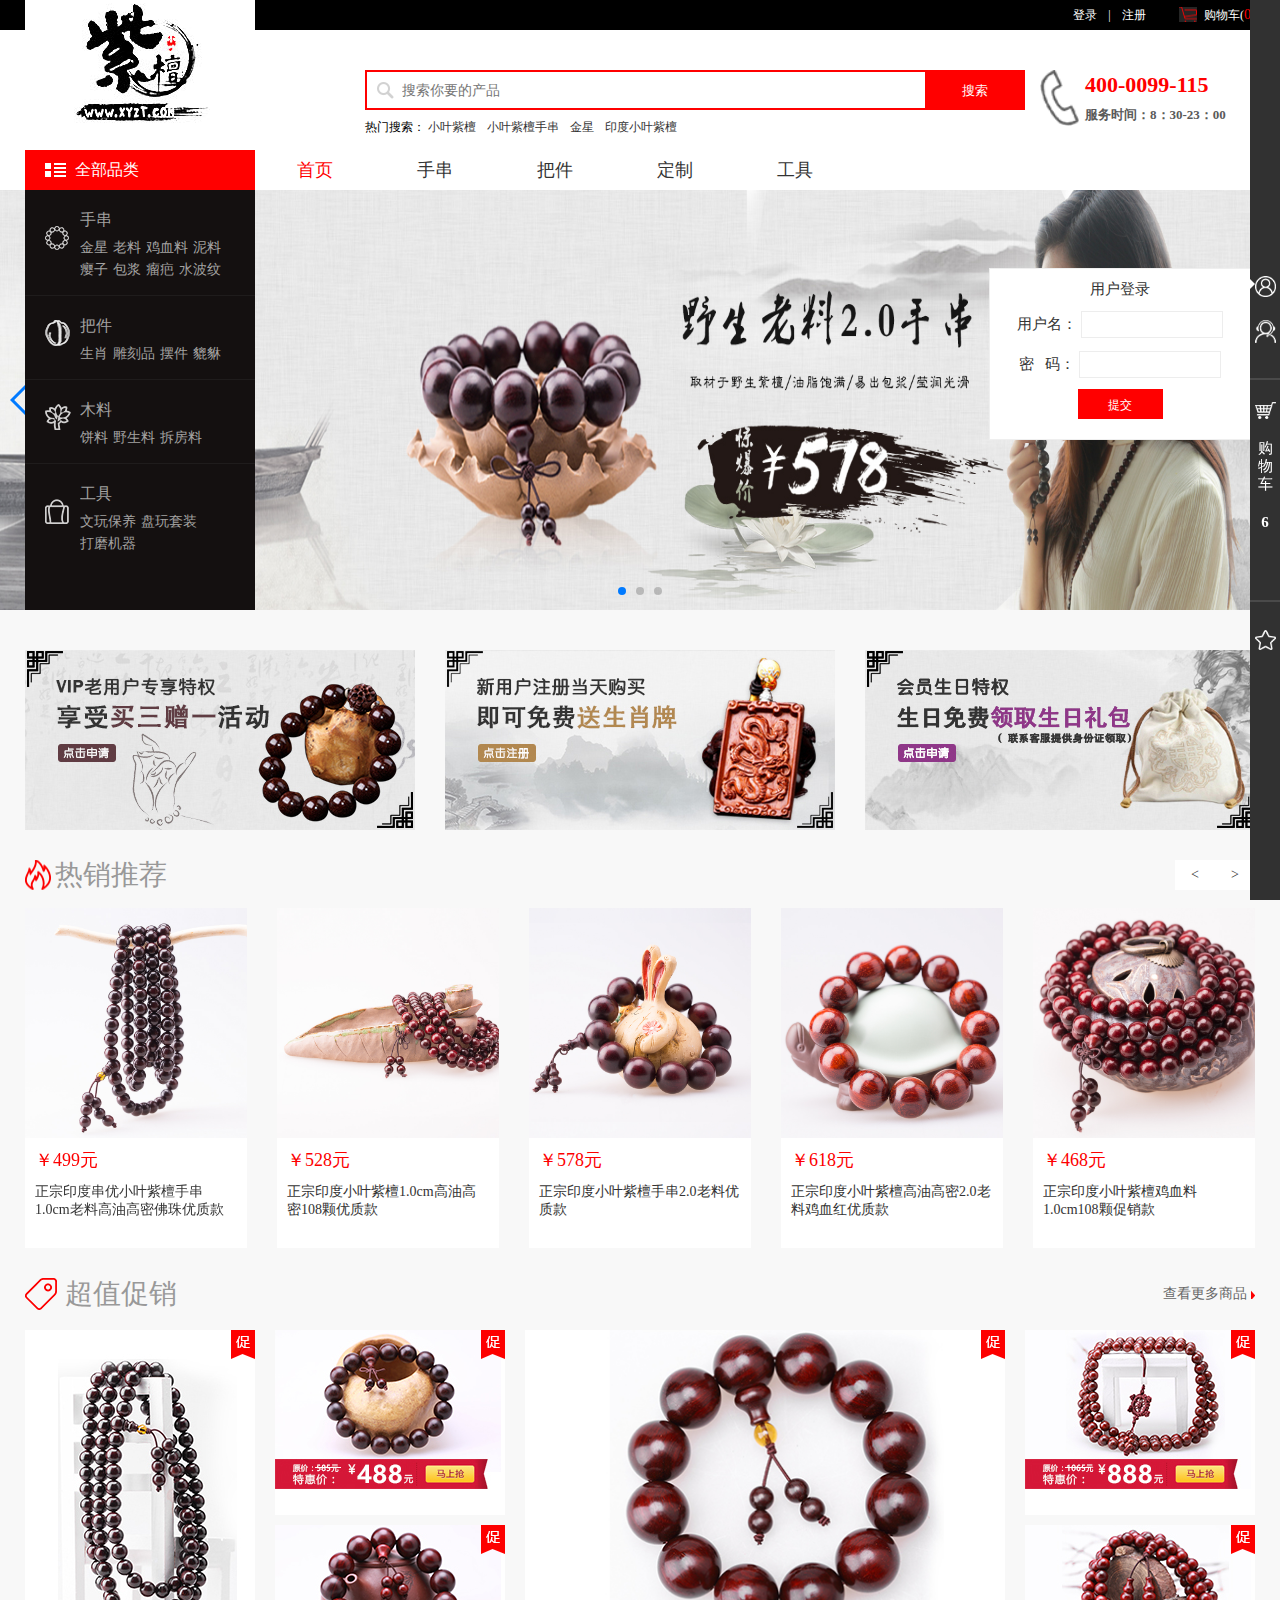
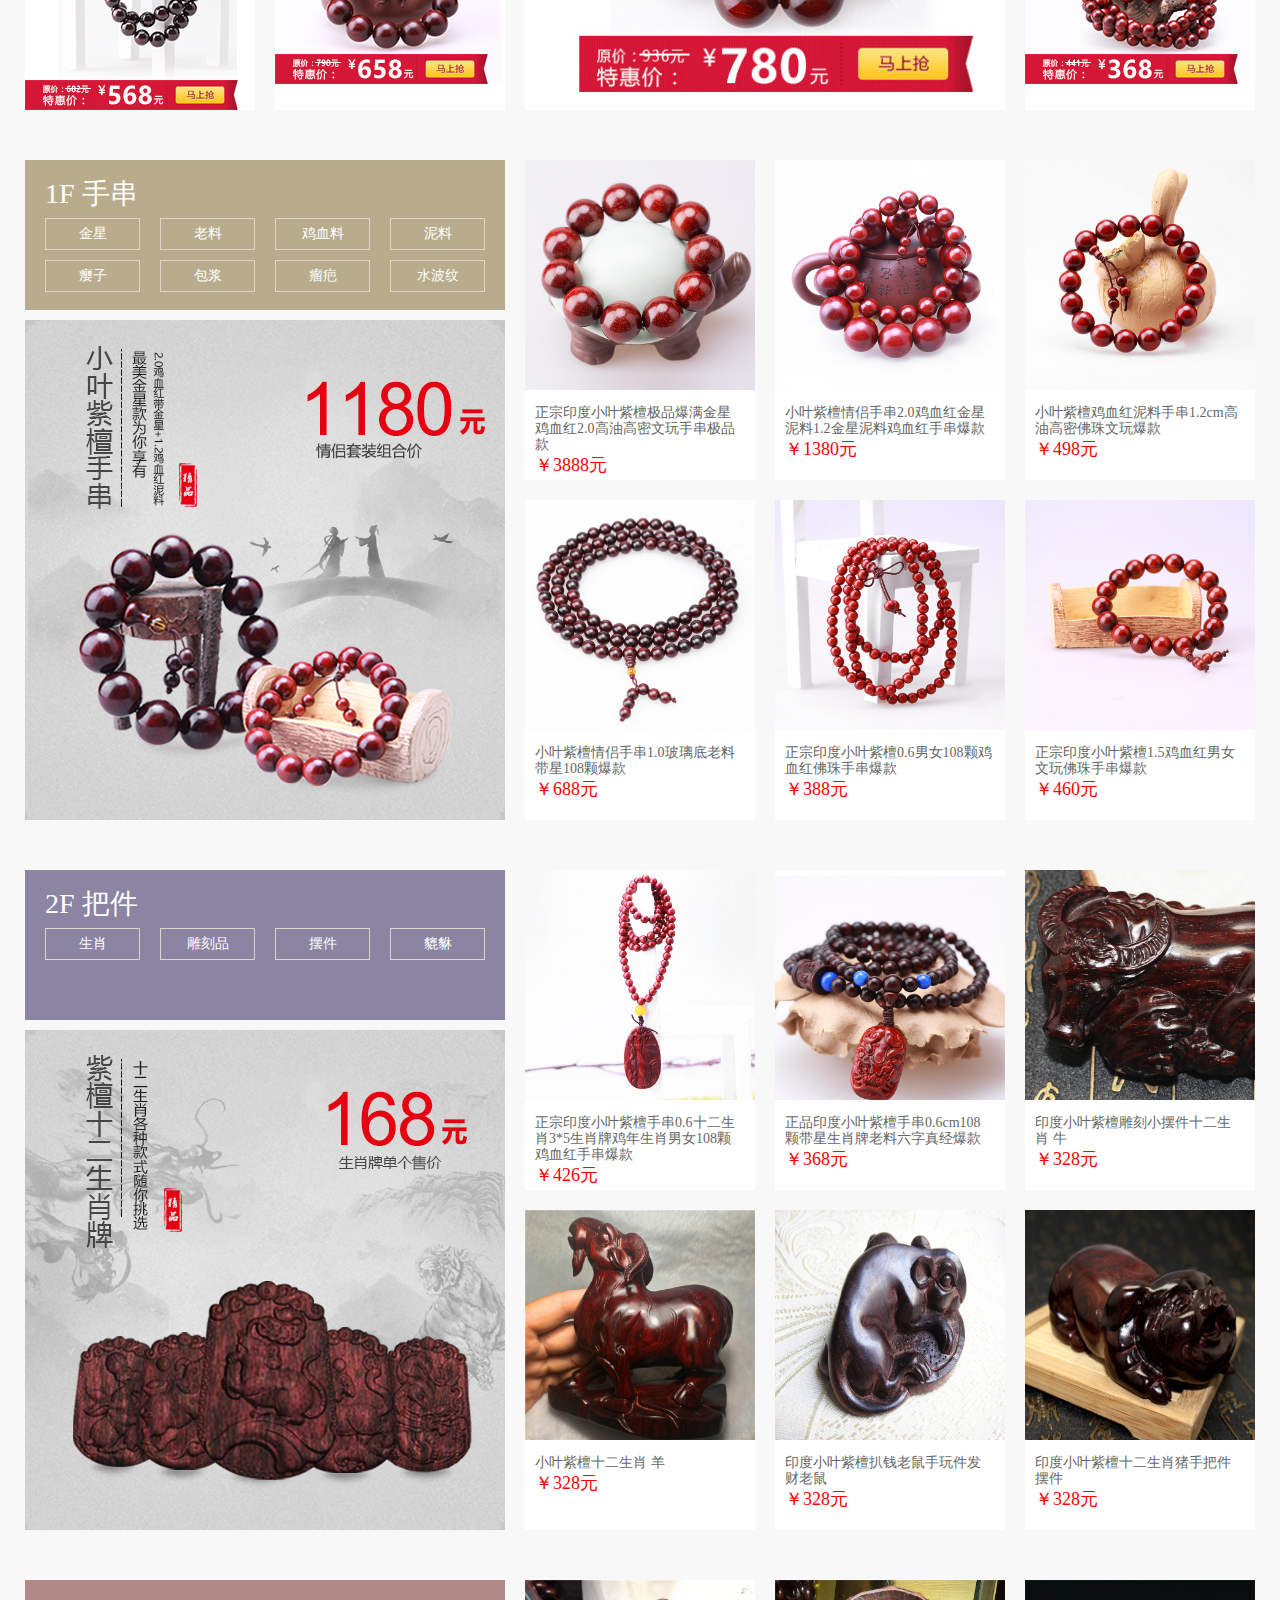
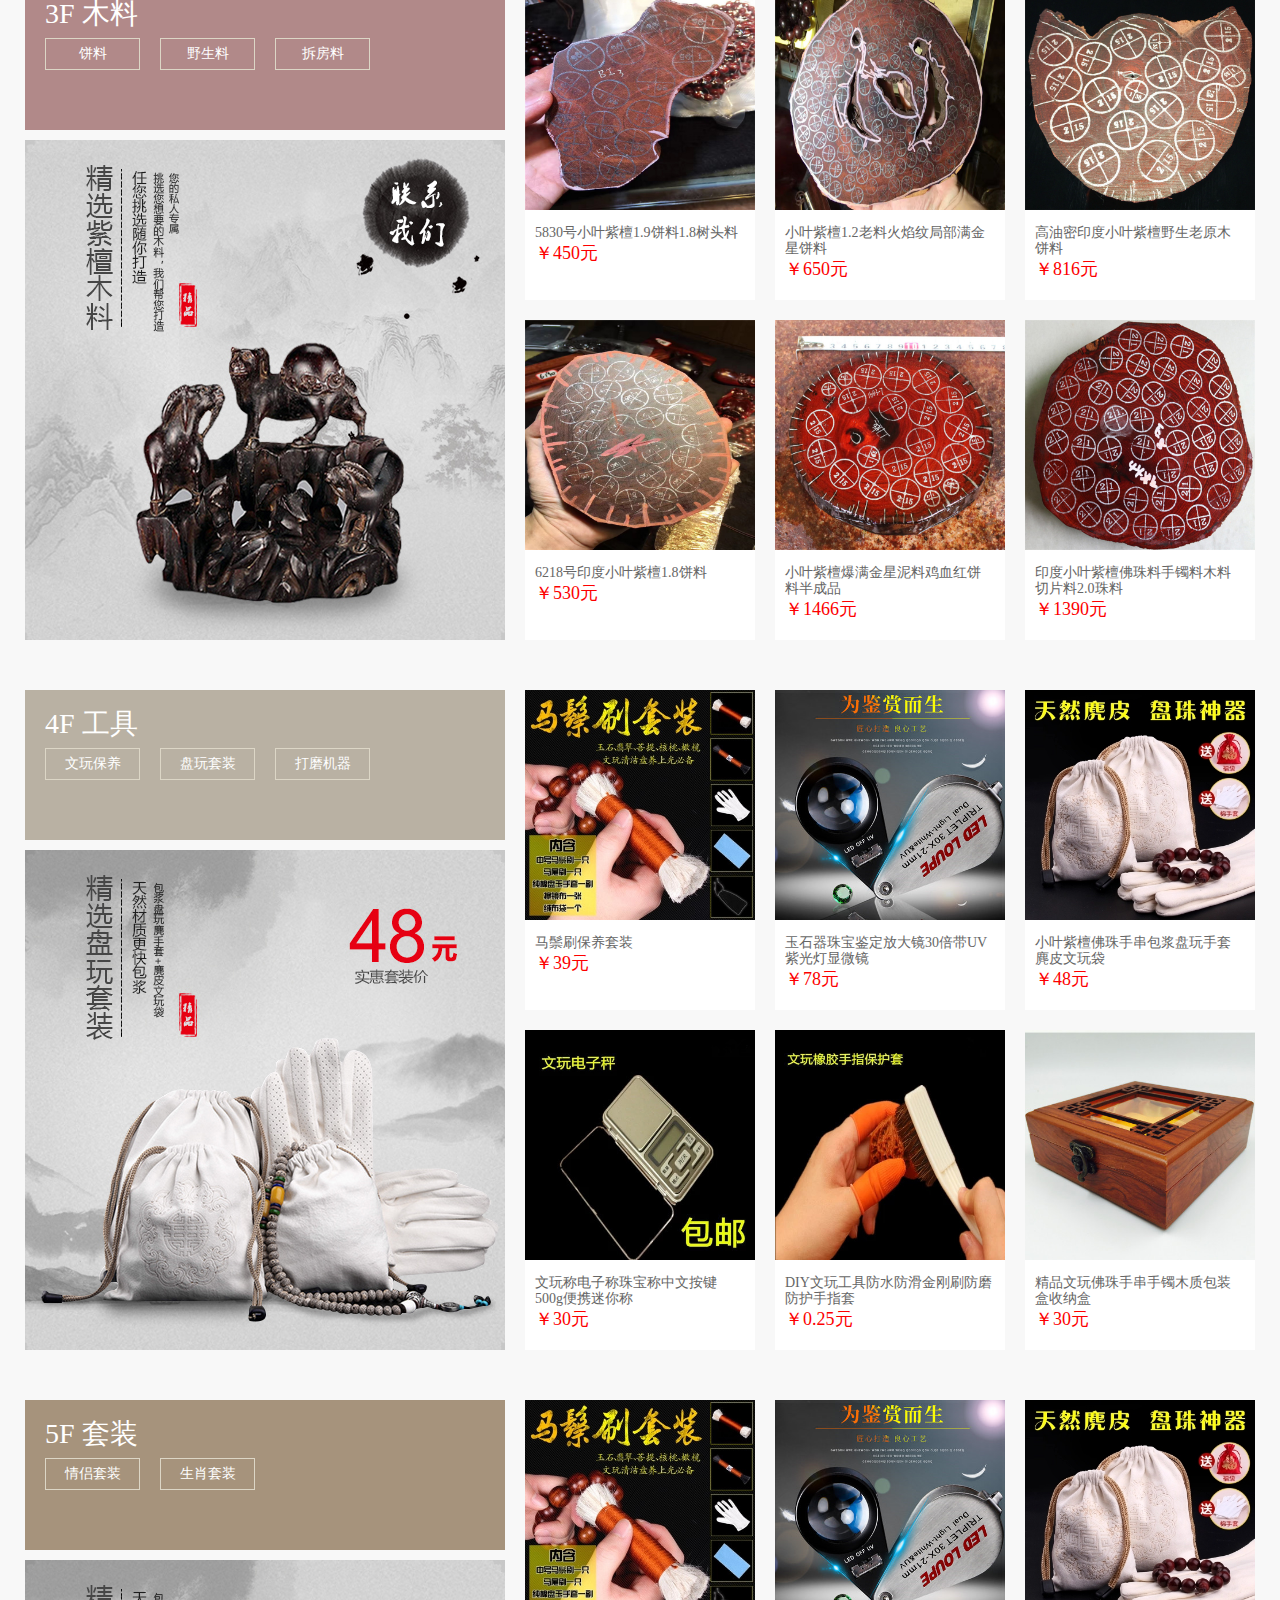
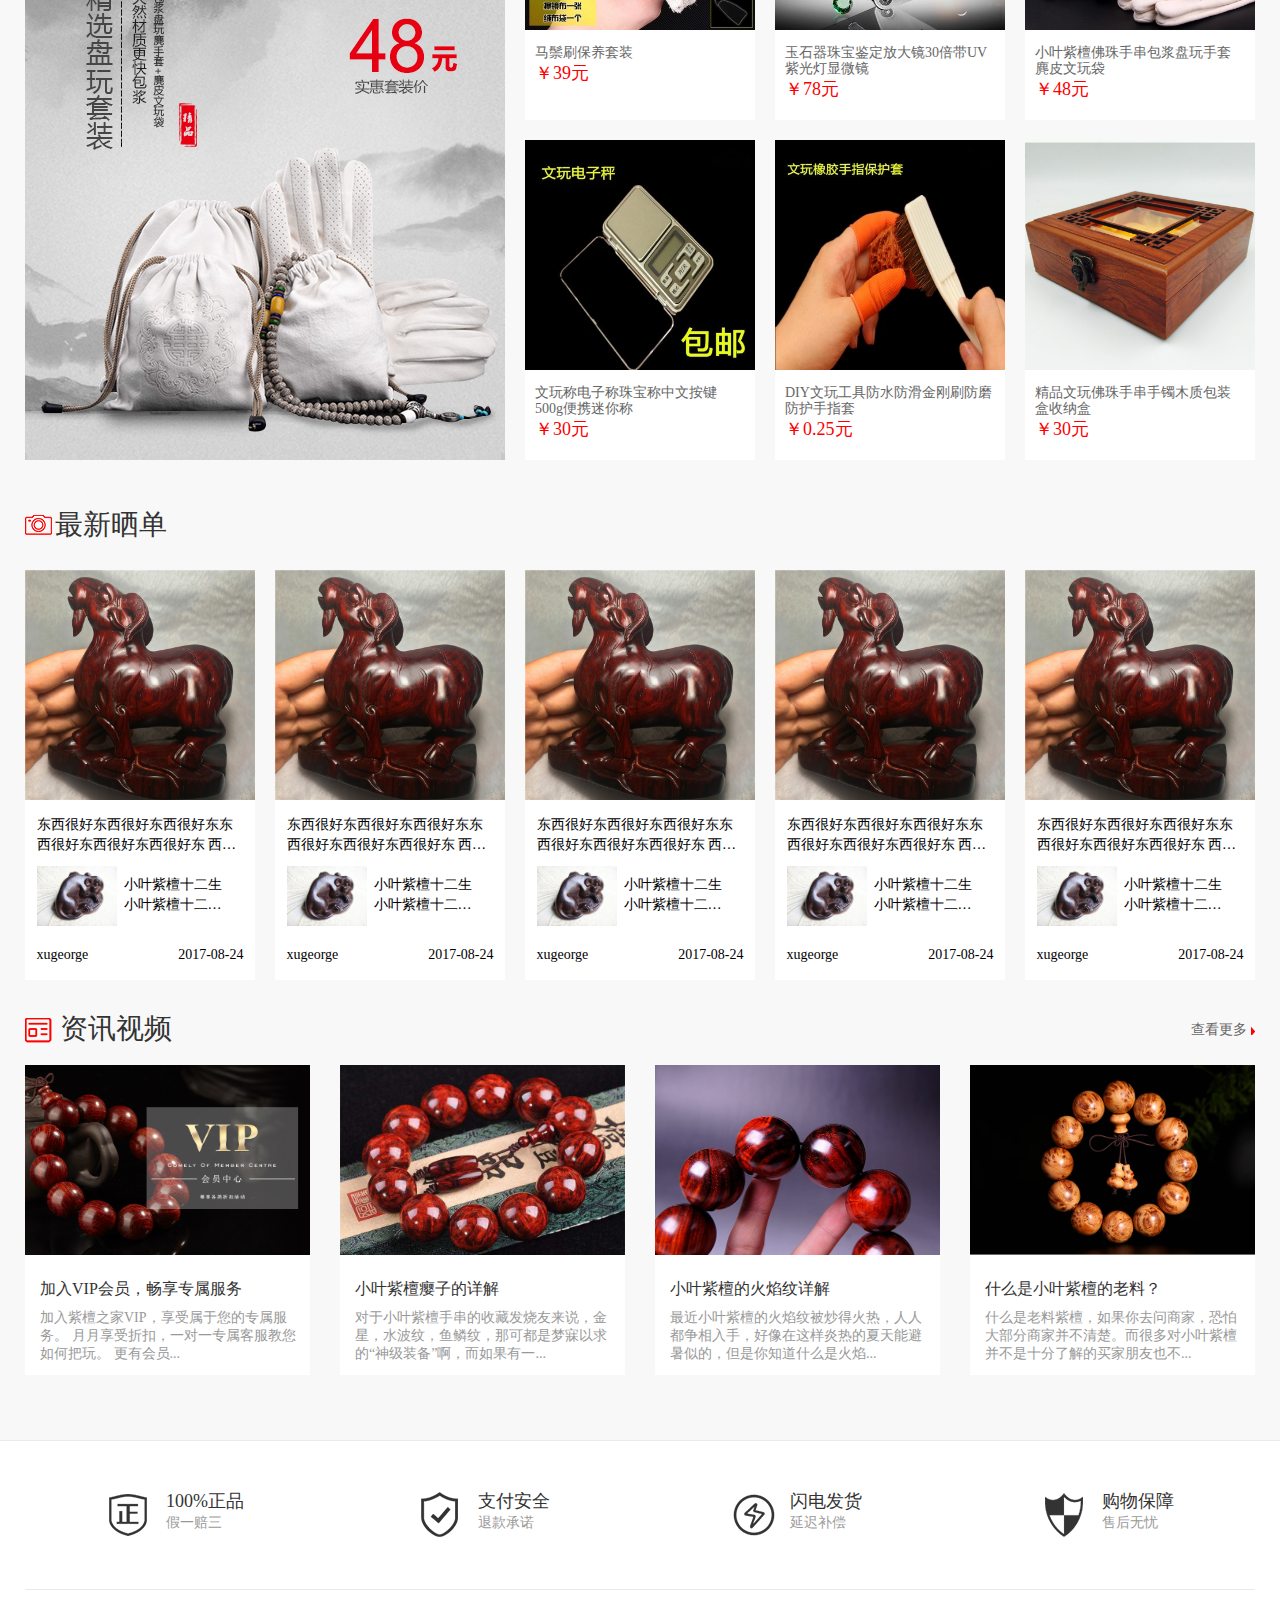
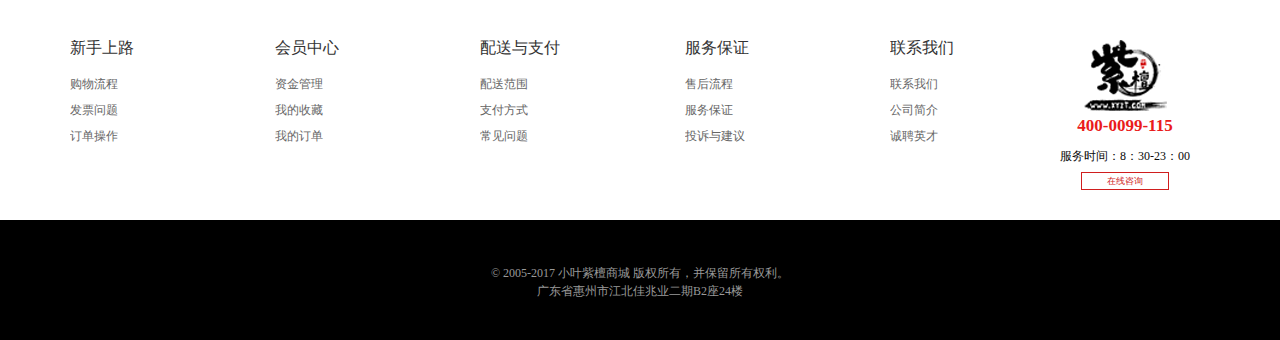
<file: index.html>
<!DOCTYPE html>
<html lang="en">
<head>
    <meta charset="UTF-8">
    <link href="css/style.css" rel="stylesheet" type="text/css" />
    <link rel="stylesheet" href="css/swiper-3.4.2.min.css">
    <link rel="stylesheet" type="text/css" href="css/change.css">
    <script src="js/jquery.min.js"></script>
    <script type="text/javascript" src="js/common.js"></script>
    <script type="text/javascript" src="js/index.js"></script>
    <script src="action/swiper-3.4.2.min.js"></script>
    <script src="action/common.js"></script>
    <script type="text/javascript" src="js/transport.js"></script>
    <!-- 兼容ecshop -->
    <script type="text/javascript">
        $(function() {
        window.__Object_toJSONString = Object.prototype.toJSONString;
        delete Object.prototype.toJSONString;
        });
    </script>
</head>
<body>
    <script type="text/javascript">
    var process_request = "正在处理您的请求...";
    </script>
    <div id="append_parent"></div>
    <div class="header">
        <div class="container margin-center" id="page_header">
            <div class="logo-q-menu fl">
                <a href="/" class="logo"><img src="images/logo.gif" alt="小叶紫檀商城-物美价廉的小叶紫檀购物商城,货真价实的小叶紫檀购物商城."></a>
                <div class="q-menu">
                    <a href="javascript:void(0)" class="all">全部品类</a>
                    <ul class="cateTree">
                        <li class="cate01">
                            <dl>
                                <dt><a href="category.php?id=33">手串</a></dt>
                                <dd><a href="category.php?id=36">金星</a></dd>
                                <dd><a href="category.php?id=35">老料</a></dd>
                                <dd><a href="category.php?id=41">鸡血料</a></dd>
                                <dd><a href="category.php?id=52">泥料</a></dd>
                                <dd><a href="category.php?id=39">瘿子</a></dd>
                                <dd><a href="category.php?id=43">包浆</a></dd>
                                <dd><a href="category.php?id=48">瘤疤</a></dd>
                                <dd><a href="category.php?id=40">水波纹</a></dd>
                            </dl>
                        </li>
                        <li class="cate02">
                            <dl>
                                <dt><a href="category.php?id=26">把件</a></dt>
                                <dd><a href="category.php?id=44">生肖</a></dd>
                                <dd><a href="category.php?id=45">雕刻品</a></dd>
                                <dd><a href="category.php?id=46">摆件</a></dd>
                                <dd><a href="category.php?id=47">貔貅</a></dd>
                            </dl>
                        </li>
                        <li class="cate03">
                            <dl>
                                <dt><a href="category.php?id=1">木料</a></dt>
                                <dd><a href="category.php?id=63">饼料</a></dd>
                                <dd><a href="category.php?id=64">野生料</a></dd>
                                <dd><a href="category.php?id=65">拆房料</a></dd>
                            </dl>
                        </li>
                        <li class="cate04">
                            <dl>
                                <dt><a href="category.php?id=34">工具</a></dt>
                                <dd><a href="category.php?id=66">文玩保养</a></dd>
                                <dd><a href="category.php?id=67">盘玩套装</a></dd>
                                <dd><a href="category.php?id=68">打磨机器</a></dd>
                            </dl>
                        </li>
                    </ul>
                </div>
            </div>
            <div class="search-small-menu fr">
                <div class="small tr">
                    <span class="login-reg"><a href="user.php">登录</a><a href="user.php?act=register">注册</a></span>
                                    
                    <span id="ECS_HCARTINFO" class="car"><a href="flow.php" title="查看购物车">购物车(<i>0</i>)</a></span>
                </div>
                <div class="search">
                    <form id="searchForm" name="searchForm" method="get" action="search.php" onSubmit="return checkSearchForm()">
                        <div class="keywords-box fl">
                            <input name="keywords" placeholder="搜索你要的产品" type="text" id="keyword" value="" class="search_input"  />
                        </div>
                        <div class="btn-box fl">
                            <input name="imageField" type="submit" value="搜索" class="btn-submit" />
                        </div>
                        <div class="flow-one fl">400-0099-115</div>
                        <div class="flow-two fl">服务时间：8：30-23：00</div>
                    </form>
                    <div class="search-keys">热门搜索：
                        <a href="search.php?keywords=%E5%B0%8F%E5%8F%B6%E7%B4%AB%E6%AA%80">小叶紫檀</a>
                        <a href="search.php?keywords=%E5%B0%8F%E5%8F%B6%E7%B4%AB%E6%AA%80%E6%89%8B%E4%B8%B2">小叶紫檀手串</a>
                        <a href="search.php?keywords=%E9%87%91%E6%98%9F">金星</a>
                        <a href="search.php?keywords=%E5%8D%B0%E5%BA%A6%E5%B0%8F%E5%8F%B6%E7%B4%AB%E6%AA%80">印度小叶紫檀</a>
                    </div>
                </div>
                <ul class="menu">
                    <li class="on"><a href="/">首页</a></li>
                    <li ><a href="category.php?id=33" >手串</a></li>
                    <li ><a href="category.php?id=26" >把件</a></li>
                    <li ><a href="category.php?id=1" >定制</a></li>
                    <li ><a href="category.php?id=34" >工具</a></li>
                </ul>
            </div>
        </div>
    </div>
    <style>
    </style>
    <div id="carousel" class="carousel">
        <div class="carousel">
            <div class="swiper-container">
                <div class="swiper-wrapper">
                    <div class="swiper-slide"><a href="http://sc.xyzt.com/goods.php?id=432"><img src="data/afficheimg/20170821aougsl.jpg" alt=""></a></div>
                    <div class="swiper-slide"><a href="http://sc.xyzt.com/goods.php?id=439"><img src="data/afficheimg/20170821buflnd.jpg" alt=""></a></div>
                    <div class="swiper-slide"><a href="http://sc.xyzt.com/goods.php?id=438"><img src="data/afficheimg/20170821gawxwx.jpg" alt=""></a></div>
                </div>
                <div class="swiper-pagination"></div>
                <div class="swiper-button-prev"></div>
                <div class="swiper-button-next"></div>
            </div>
        </div>
    </div>
    <script>
        if (Object.prototype.toJSONString){
        var oldToJSONString = Object.toJSONString;
        Object.prototype.toJSONString = function(){
        if (arguments.length > 0){
        return false;
        }else{
        return oldToJSONString.apply(this, arguments);
        }
        }}
        var mySwiper = new Swiper ('.swiper-container', {
        direction: 'horizontal',
        loop: true,
        autoplay:4000,
        pagination: '.swiper-pagination',
        nextButton: '.swiper-button-next',
        prevButton: '.swiper-button-prev',
        })
    </script>
    <div class="container margin-center main-three-product">
        <ul>
            <li><a href='affiche.php?ad_id=18&amp;uri=http%3A%2F%2Fshang.qq.com%2Femail%2Fstop%2Femail_stop.html%3Fqq%3D2062167155%26sig%3D7ac675d760e8487cdcd7d8f6deaa51494bc44f87b356c020%26tttt%3D1%26ADUIN%3D2609867000%26ADSESSION%3D1503621215%26ADTAG%3DCLIENT.QQ.5531_.0%26ADPUBNO%3D26691'
            target='_blank'><img src='data/afficheimg/1503299780493125762.jpg' width='390' height='180'
            border='0' /></a></li>
            <li><a href='affiche.php?ad_id=16&amp;uri=http%3A%2F%2Fshang.qq.com%2Femail%2Fstop%2Femail_stop.html%3Fqq%3D2062167155%26sig%3D7ac675d760e8487cdcd7d8f6deaa51494bc44f87b356c020%26tttt%3D1%26ADUIN%3D2609867000%26ADSESSION%3D1503621215%26ADTAG%3DCLIENT.QQ.5531_.0%26ADPUBNO%3D26691'
            target='_blank'><img src='data/afficheimg/1503299760137751968.jpg' width='390' height='180'
            border='0' /></a></li>
            <li><a href='affiche.php?ad_id=17&amp;uri=http%3A%2F%2Fshang.qq.com%2Femail%2Fstop%2Femail_stop.html%3Fqq%3D2062167155%26sig%3D7ac675d760e8487cdcd7d8f6deaa51494bc44f87b356c020%26tttt%3D1%26ADUIN%3D2609867000%26ADSESSION%3D1503621215%26ADTAG%3DCLIENT.QQ.5531_.0%26ADPUBNO%3D26691'
            target='_blank'><img src='data/afficheimg/1503739135116677674.jpg' width='390' height='180'
            border='0' /></a></li>
        </ul>
    </div>
    <div class="container margin-center hot-product">
        <h3 class="h3title clearfix">
            <span class="fl">热销推荐</span>
            <span class="fr" id="btn-tab">
            <a href="javascript:void(0);" class="aleft">&lt;</a>
            <a href="javascript:void(0);" class="bleft">&gt;</a>
            </span>
        </h3>
        <div class="product-container clearfix">
            <ul class="swiper-wrapper">
                <li class="swiper-slide">
                    <div class="thumb"><a href="goods.php?id=434" target="_blank"><img src="images/434_thumb_G_1502800485169.jpg" alt="正宗印度串优小叶紫檀手串1.0cm老料高..."></a></div>
                    <div class="price">            ￥499元          </div>
                    <div class="title"><a href="goods.php?id=434" target="_blank">正宗印度串优小叶紫檀手串1.0cm老料高油高密佛珠优质款</a></div>
                </li>
                <li class="swiper-slide">
                    <div class="thumb"><a href="goods.php?id=433" target="_blank"><img src="images/433_thumb_G_1502799935080.jpg" alt="正宗印度小叶紫檀1.0cm高油高密108..."></a></div>
                    <div class="price">            ￥528元          </div>
                    <div class="title"><a href="goods.php?id=433" target="_blank">正宗印度小叶紫檀1.0cm高油高密108颗优质款</a></div>
                </li>
                <li class="swiper-slide">
                    <div class="thumb"><a href="goods.php?id=432" target="_blank"><img src="images/432_thumb_G_1502799455247.jpg" alt="正宗印度小叶紫檀手串2.0老料优质款"></a></div>
                    <div class="price">            ￥578元          </div>
                    <div class="title"><a href="goods.php?id=432" target="_blank">正宗印度小叶紫檀手串2.0老料优质款</a></div>
                </li>
                <li class="swiper-slide">
                    <div class="thumb"><a href="goods.php?id=431" target="_blank"><img src="images/431_thumb_G_1502798779849.jpg" alt="正宗印度小叶紫檀高油高密2.0老料鸡血红..."></a></div>
                    <div class="price">            ￥618元          </div>
                    <div class="title"><a href="goods.php?id=431" target="_blank">正宗印度小叶紫檀高油高密2.0老料鸡血红优质款</a></div>
                </li>
                <li class="swiper-slide">
                    <div class="thumb"><a href="goods.php?id=429" target="_blank"><img src="images/429_thumb_G_1502796448858.jpg" alt="正宗印度小叶紫檀鸡血料1.0cm108颗..."></a></div>
                    <div class="price">            ￥468元          </div>
                    <div class="title"><a href="goods.php?id=429" target="_blank">正宗印度小叶紫檀鸡血料1.0cm108颗促销款</a></div>
                </li>
                <li class="swiper-slide">
                    <div class="thumb"><a href="goods.php?id=451" target="_blank"><img src="images/451_thumb_G_1503124526921.jpg" alt="小叶紫檀手串1.5cm鸡血红带星泥料黑筋..."></a></div>
                    <div class="price">            ￥328元          </div>
                    <div class="title"><a href="goods.php?id=451" target="_blank">小叶紫檀手串1.5cm鸡血红带星泥料黑筋特价款</a></div>
                </li>
                <li class="swiper-slide">
                    <div class="thumb"><a href="goods.php?id=465" target="_blank"><img src="images/465_thumb_G_1503365618072.jpg" alt="正宗印度小叶紫檀0.8老料金星情侣手链1..."></a></div>
                    <div class="price">            ￥928元          </div>
                    <div class="title"><a href="goods.php?id=465" target="_blank">正宗印度小叶紫檀0.8老料金星情侣手链1.0鸡血红金星手串108颗优质款</a></div>
                </li>
                <li class="swiper-slide">
                    <div class="thumb"><a href="goods.php?id=464" target="_blank"><img src="images/464_thumb_G_1503568552534.jpg" alt="正宗印度小叶紫檀2.0鸡血红金星0.8老..."></a></div>
                    <div class="price">            ￥918元          </div>
                    <div class="title"><a href="goods.php?id=464" target="_blank">正宗印度小叶紫檀2.0鸡血红金星0.8老料108颗金星情侣手串优质款</a></div>
                </li>
            </ul>
        </div>
    </div>
    <script>
        var hotgoods = new Swiper('.product-container', {
        slidesPerView: 5,
        paginationClickable: true,
        spaceBetween: 30,
        nextButton: '.bleft',
        prevButton: '.aleft',
        loop:true
        });
    </script>
    <div class="container super margin-center">
        <div class="promotion clearfix">
            <h3>
                <span class="fl">超值促销</span>
                <span class="fr"><a href="search.php?intro=best" class="more">查看更多商品</a></span>
            </h3>
            <ul>
                <li class="item01">
                    <i></i>
                    <a href="goods.php?id=439" target="_blank">
                    <img src="images/439_thumb_G_1503388974431.jpg" alt="正宗印度小叶紫檀1.0手串108颗高油高密老料爆款">
                    </a>
                </li>
                <li class="item02">
                    <i></i>
                    <a href="goods.php?id=448" target="_blank">
                    <img src="images/448_thumb_G_1503389119494.jpg" alt="小叶紫檀男女手串1.2老料带金星佛珠民族风爆款">
                    </a>
                </li>
                <li class="item03">
                    <i></i>
                    <a href="goods.php?id=449" target="_blank">
                    <img src="images/449_thumb_G_1503389190477.jpg" alt="小叶紫檀手串1.8鸡血红高油高密金星爆款">
                    </a>
                </li>
                <li class="item04">
                    <i></i>
                    <a href="goods.php?id=452" target="_blank">
                    <img src="images/452_thumb_G_1503389264788.jpg" alt="正品小叶紫檀手串2.0鸡血红金星文玩佛珠手串爆款">
                    </a>
                </li>
                <li class="item05">
                    <i></i>
                    <a href="goods.php?id=457" target="_blank">
                    <img src="images/457_thumb_G_1503389313360.jpg" alt="印度小叶紫檀1.0手串鸡血红爆满金星108颗文玩佛珠手串爆款">
                    </a>
                </li>
                <li class="item06">
                    <i></i>
                    <a href="goods.php?id=456" target="_blank">
                    <img src="images/456_thumb_G_1503389347407.jpg" alt="小叶紫檀0.8cm手串108颗鸡血红金星高油密特价款">
                    </a>
                </li>
            </ul>
        </div>
    </div>
    <!-- 1F -->
    <div class="container margin-center fs-col1 clearfix mt50">
        <div class="fl cate-big">
            <dl class="categroys">
                <dt>1F 手串</dt>
                <dd><a href="category.php?id=36">金星</a></dd>
                <dd><a href="category.php?id=35">老料</a></dd>
                <dd><a href="category.php?id=41">鸡血料</a></dd>
                <dd><a href="category.php?id=52">泥料</a></dd>
                <dd><a href="category.php?id=39">瘿子</a></dd>
                <dd><a href="category.php?id=43">包浆</a></dd>
                <dd><a href="category.php?id=48">瘤疤</a></dd>
                <dd><a href="category.php?id=40">水波纹</a></dd>
            </dl>
            <div class="big-thumb">
                <a href='affiche.php?ad_id=9&amp;uri=http%3A%2F%2Fsc.xyzt.com%2Fgoods.php%3Fid%3D467' target='_blank'><img src='data/afficheimg/1503460370759935963.jpg' width='500' height='480' border='0' /></a>            
            </div>
        </div>
        <div class="inlist fr">
            <ul>
                <li>
                    <div class="thumb"><a href="goods.php?id=488"><img src="images/488_thumb_G_1503626632177.jpg" alt="正宗印度小叶紫檀极品爆满金星鸡血红2.0高油高密文玩手串极品款" /></a></div>
                    <div class="title"><a href="goods.php?id=488" title="正宗印度小叶紫檀极品爆满金星鸡血红2.0高油高密文玩手串极品款">正宗印度小叶紫檀极品爆满金星鸡血红2.0高油高密文玩手串极品款</a></div>
                    <div class="price">￥3888元                    </div>
                </li>
                <li>
                    <div class="thumb"><a href="goods.php?id=474"><img src="images/474_thumb_G_1503400566883.jpg" alt="小叶紫檀情侣手串2.0鸡血红金星泥料1.2金星泥料鸡血红手串爆款" /></a></div>
                    <div class="title"><a href="goods.php?id=474" title="小叶紫檀情侣手串2.0鸡血红金星泥料1.2金星泥料鸡血红手串爆款">小叶紫檀情侣手串2.0鸡血红金星泥料1.2金星泥料鸡血红手串爆款</a></div>
                    <div class="price">￥1380元                    </div>
                </li>
                <li>
                    <div class="thumb"><a href="goods.php?id=447"><img src="images/447_thumb_G_1503046030604.jpg" alt="小叶紫檀鸡血红泥料手串1.2cm高油高密佛珠文玩爆款" /></a></div>
                    <div class="title"><a href="goods.php?id=447" title="小叶紫檀鸡血红泥料手串1.2cm高油高密佛珠文玩爆款">小叶紫檀鸡血红泥料手串1.2cm高油高密佛珠文玩爆款</a></div>
                    <div class="price">￥498元                    </div>
                </li>
                <li>
                    <div class="thumb"><a href="goods.php?id=446"><img src="images/446_thumb_G_1503044761111.jpg" alt="小叶紫檀情侣手串1.0玻璃底老料带星108颗爆款" /></a></div>
                    <div class="title"><a href="goods.php?id=446" title="小叶紫檀情侣手串1.0玻璃底老料带星108颗爆款">小叶紫檀情侣手串1.0玻璃底老料带星108颗爆款</a></div>
                    <div class="price">￥688元                    </div>
                </li>
                <li>
                    <div class="thumb"><a href="goods.php?id=441"><img src="images/441_thumb_G_1502953997547.jpg" alt="正宗印度小叶紫檀0.6男女108颗鸡血红佛珠手串爆款" /></a></div>
                    <div class="title"><a href="goods.php?id=441" title="正宗印度小叶紫檀0.6男女108颗鸡血红佛珠手串爆款">正宗印度小叶紫檀0.6男女108颗鸡血红佛珠手串爆款</a></div>
                    <div class="price">￥388元                    </div>
                </li>
                <li>
                    <div class="thumb"><a href="goods.php?id=440"><img src="images/440_thumb_G_1502952812216.jpg" alt="正宗印度小叶紫檀1.5鸡血红男女文玩佛珠手串爆款" /></a></div>
                    <div class="title"><a href="goods.php?id=440" title="正宗印度小叶紫檀1.5鸡血红男女文玩佛珠手串爆款">正宗印度小叶紫檀1.5鸡血红男女文玩佛珠手串爆款</a></div>
                    <div class="price">￥460元                    </div>
                </li>
            </ul>
        </div>
    </div>
    <!-- 2F -->
    <div class="container margin-center fs-col2 clearfix mt50">
        <div class="fl cate-big">
            <dl class="categroys">
                <dt>2F 把件</dt>
                <dd><a href="category.php?id=44">生肖</a></dd>
                <dd><a href="category.php?id=45">雕刻品</a></dd>
                <dd><a href="category.php?id=46">摆件</a></dd>
                <dd><a href="category.php?id=47">貔貅</a></dd>
            </dl>
            <div class="big-thumb">
                <a href='affiche.php?ad_id=13&amp;uri=http%3A%2F%2Fsc.xyzt.com%2Fgoods.php%3Fid%3D215' target='_blank'><img src='data/afficheimg/1503472472110769132.jpg' width='500' height='480' border='0' /></a>            
            </div>
        </div>
        <div class="inlist fr">
            <ul>
                <li>
                <div class="thumb"><a href="goods.php?id=478"><img src="images/478_thumb_G_1503536715326.jpg" alt="正宗印度小叶紫檀手串0.6十二生肖3*5生肖牌鸡年生肖男女108颗鸡血红手串爆款" /></a></div>
                <div class="title"><a href="goods.php?id=478" title="正宗印度小叶紫檀手串0.6十二生肖3*5生肖牌鸡年生肖男女108颗鸡血红手串爆款">正宗印度小叶紫檀手串0.6十二生肖3*5生肖牌鸡年生肖男女108颗鸡血红手串爆款</a></div>
                <div class="price">￥426元            </div>
                </li>
                <li>
                <div class="thumb"><a href="goods.php?id=450"><img src="images/450_thumb_G_1503123715122.jpg" alt="正品印度小叶紫檀手串0.6cm108颗带星生肖牌老料六字真经爆款" /></a></div>
                <div class="title"><a href="goods.php?id=450" title="正品印度小叶紫檀手串0.6cm108颗带星生肖牌老料六字真经爆款">正品印度小叶紫檀手串0.6cm108颗带星生肖牌老料六字真经爆款</a></div>
                <div class="price">￥368元            </div>
                </li>
                <li>
                <div class="thumb"><a href="goods.php?id=394"><img src="images/394_thumb_G_1503459145730.jpg" alt="印度小叶紫檀雕刻小摆件十二生肖 牛" /></a></div>
                <div class="title"><a href="goods.php?id=394" title="印度小叶紫檀雕刻小摆件十二生肖 牛">印度小叶紫檀雕刻小摆件十二生肖 牛</a></div>
                <div class="price">￥328元            </div>
                </li>
                <li>
                <div class="thumb"><a href="goods.php?id=393"><img src="images/393_thumb_G_1503459251103.jpg" alt="小叶紫檀十二生肖 羊" /></a></div>
                <div class="title"><a href="goods.php?id=393" title="小叶紫檀十二生肖 羊">小叶紫檀十二生肖 羊</a></div>
                <div class="price">￥328元            </div>
                </li>
                <li>
                <div class="thumb"><a href="goods.php?id=392"><img src="images/392_thumb_G_1502274321471.jpg" alt="印度小叶紫檀扒钱老鼠手玩件发财老鼠" /></a></div>
                <div class="title"><a href="goods.php?id=392" title="印度小叶紫檀扒钱老鼠手玩件发财老鼠">印度小叶紫檀扒钱老鼠手玩件发财老鼠</a></div>
                <div class="price">￥328元            </div>
                </li>
                <li>
                <div class="thumb"><a href="goods.php?id=390"><img src="images/390_thumb_G_1502274144386.jpg" alt="印度小叶紫檀十二生肖猪手把件摆件" /></a></div>
                <div class="title"><a href="goods.php?id=390" title="印度小叶紫檀十二生肖猪手把件摆件">印度小叶紫檀十二生肖猪手把件摆件</a></div>
                <div class="price">￥328元            </div>
                </li>
            </ul>
        </div>
    </div>
    <!-- 3F -->
    <div class="container margin-center fs-col3 clearfix mt50">
        <div class="fl cate-big">
            <dl class="categroys">
                <dt>3F 木料</dt>
                <dd><a href="category.php?id=63">饼料</a></dd>
                <dd><a href="category.php?id=64">野生料</a></dd>
                <dd><a href="category.php?id=65">拆房料</a></dd>
            </dl>
            <div class="big-thumb">
                <a href='affiche.php?ad_id=15&amp;uri=http%3A%2F%2Fsc.xyzt.com%2Fgoods.php%3Fid%3D184' target='_blank'><img src='data/afficheimg/1503472485323927159.jpg' width='500' height='480' border='0' /></a>            
            </div>
        </div>
        <div class="inlist fr">
            <ul>
                <li>
                <div class="thumb"><a href="goods.php?id=259"><img src="images/259_thumb_G_1502440603675.jpg" alt="5830号小叶紫檀1.9饼料1.8树头料" /></a></div>
                <div class="title"><a href="goods.php?id=259" title="5830号小叶紫檀1.9饼料1.8树头料">5830号小叶紫檀1.9饼料1.8树头料</a></div>
                <div class="price">￥450元                    </div>
                </li>
                <li>
                <div class="thumb"><a href="goods.php?id=256"><img src="images/256_thumb_G_1502440523428.jpg" alt="小叶紫檀1.2老料火焰纹局部满金星饼料" /></a></div>
                <div class="title"><a href="goods.php?id=256" title="小叶紫檀1.2老料火焰纹局部满金星饼料">小叶紫檀1.2老料火焰纹局部满金星饼料</a></div>
                <div class="price">￥650元                    </div>
                </li>
                <li>
                <div class="thumb"><a href="goods.php?id=255"><img src="images/255_thumb_G_1502442358874.jpg" alt="高油密印度小叶紫檀野生老原木饼料" /></a></div>
                <div class="title"><a href="goods.php?id=255" title="高油密印度小叶紫檀野生老原木饼料">高油密印度小叶紫檀野生老原木饼料</a></div>
                <div class="price">￥816元                    </div>
                </li>
                <li>
                <div class="thumb"><a href="goods.php?id=254"><img src="images/254_thumb_G_1502442304937.jpg" alt="6218号印度小叶紫檀1.8饼料" /></a></div>
                <div class="title"><a href="goods.php?id=254" title="6218号印度小叶紫檀1.8饼料">6218号印度小叶紫檀1.8饼料</a></div>
                <div class="price">￥530元                    </div>
                </li>
                <li>
                <div class="thumb"><a href="goods.php?id=252"><img src="images/252_thumb_G_1502442186267.jpg" alt="小叶紫檀爆满金星泥料鸡血红饼料半成品" /></a></div>
                <div class="title"><a href="goods.php?id=252" title="小叶紫檀爆满金星泥料鸡血红饼料半成品">小叶紫檀爆满金星泥料鸡血红饼料半成品</a></div>
                <div class="price">￥1466元                    </div>
                </li>
                <li>
                <div class="thumb"><a href="goods.php?id=184"><img src="images/184_thumb_G_1503454239751.jpg" alt="印度小叶紫檀佛珠料手镯料木料切片料2.0珠料" /></a></div>
                <div class="title"><a href="goods.php?id=184" title="印度小叶紫檀佛珠料手镯料木料切片料2.0珠料">印度小叶紫檀佛珠料手镯料木料切片料2.0珠料</a></div>
                <div class="price">￥1390元                    </div>
                </li>
            </ul>
        </div>
    </div>
    <!-- 4F -->
    <div class="container margin-center fs-col4 clearfix mt50">
        <div class="fl cate-big">
            <dl class="categroys">
                <dt>4F 工具</dt>
                <dd><a href="category.php?id=66">文玩保养</a></dd>
                <dd><a href="category.php?id=67">盘玩套装</a></dd>
                <dd><a href="category.php?id=68">打磨机器</a></dd>
            </dl>
            <div class="big-thumb">
                <a href='affiche.php?ad_id=14&amp;uri=http%3A%2F%2Fsc.xyzt.com%2Fgoods.php%3Fid%3D402' target='_blank'><img src='data/afficheimg/1503472209910069104.jpg' width='500' height='480' border='0' /></a>            
            </div>
        </div>
        <div class="inlist fr">
            <ul>
                <li>
                <div class="thumb"><a href="goods.php?id=407"><img src="images/407_thumb_G_1502445691575.jpg" alt="马鬃刷保养套装" /></a></div>
                <div class="title"><a href="goods.php?id=407" title="马鬃刷保养套装">马鬃刷保养套装</a></div>
                <div class="price">￥39元                    </div>
                </li>
                <li>
                <div class="thumb"><a href="goods.php?id=404"><img src="images/404_thumb_G_1502445488178.jpg" alt="玉石器珠宝鉴定放大镜30倍带UV紫光灯显微镜" /></a></div>
                <div class="title"><a href="goods.php?id=404" title="玉石器珠宝鉴定放大镜30倍带UV紫光灯显微镜">玉石器珠宝鉴定放大镜30倍带UV紫光灯显微镜</a></div>
                <div class="price">￥78元                    </div>
                </li>
                <li>
                <div class="thumb"><a href="goods.php?id=402"><img src="images/402_thumb_G_1502329462732.jpg" alt="小叶紫檀佛珠手串包浆盘玩手套麂皮文玩袋" /></a></div>
                <div class="title"><a href="goods.php?id=402" title="小叶紫檀佛珠手串包浆盘玩手套麂皮文玩袋">小叶紫檀佛珠手串包浆盘玩手套麂皮文玩袋</a></div>
                <div class="price">￥48元                    </div>
                </li>
                <li>
                <div class="thumb"><a href="goods.php?id=398"><img src="images/398_thumb_G_1502445157561.jpg" alt="文玩称电子称珠宝称中文按键500g便携迷你称" /></a></div>
                <div class="title"><a href="goods.php?id=398" title="文玩称电子称珠宝称中文按键500g便携迷你称">文玩称电子称珠宝称中文按键500g便携迷你称</a></div>
                <div class="price">￥30元                    </div>
                </li>
                <li>
                <div class="thumb"><a href="goods.php?id=397"><img src="images/397_thumb_G_1502445114627.jpg" alt="DIY文玩工具防水防滑金刚刷防磨防护手指套" /></a></div>
                <div class="title"><a href="goods.php?id=397" title="DIY文玩工具防水防滑金刚刷防磨防护手指套">DIY文玩工具防水防滑金刚刷防磨防护手指套</a></div>
                <div class="price">￥0.25元                    </div>
                </li>
                <li>
                <div class="thumb"><a href="goods.php?id=361"><img src="images/361_thumb_G_1502444760848.jpg" alt="精品文玩佛珠手串手镯木质包装盒收纳盒" /></a></div>
                <div class="title"><a href="goods.php?id=361" title="精品文玩佛珠手串手镯木质包装盒收纳盒">精品文玩佛珠手串手镯木质包装盒收纳盒</a></div>
                <div class="price">￥30元                    </div>
                </li>
            </ul>
        </div>
    </div>
    <!-- 5F -->
    <div class="container margin-center fs-col5 clearfix mt50">
        <div class="fl cate-big">
            <dl class="categroys">
                <dt>5F 套装</dt>
                <dd><a href="category.php?id=66">情侣套装</a></dd>
                <dd><a href="category.php?id=67">生肖套装</a></dd>
            </dl>
            <div class="big-thumb">
                <a href='affiche.php?ad_id=14&amp;uri=http%3A%2F%2Fsc.xyzt.com%2Fgoods.php%3Fid%3D402' target='_blank'><img src='data/afficheimg/1503472209910069104.jpg' width='500' height='480' border='0' /></a>            
            </div>
        </div>
        <div class="inlist fr">
            <ul>
                <li>
                <div class="thumb"><a href="goods.php?id=407"><img src="images/407_thumb_G_1502445691575.jpg" alt="马鬃刷保养套装" /></a></div>
                <div class="title"><a href="goods.php?id=407" title="马鬃刷保养套装">马鬃刷保养套装</a></div>
                <div class="price">￥39元                    </div>
                </li>
                <li>
                <div class="thumb"><a href="goods.php?id=404"><img src="images/404_thumb_G_1502445488178.jpg" alt="玉石器珠宝鉴定放大镜30倍带UV紫光灯显微镜" /></a></div>
                <div class="title"><a href="goods.php?id=404" title="玉石器珠宝鉴定放大镜30倍带UV紫光灯显微镜">玉石器珠宝鉴定放大镜30倍带UV紫光灯显微镜</a></div>
                <div class="price">￥78元                    </div>
                </li>
                <li>
                <div class="thumb"><a href="goods.php?id=402"><img src="images/402_thumb_G_1502329462732.jpg" alt="小叶紫檀佛珠手串包浆盘玩手套麂皮文玩袋" /></a></div>
                <div class="title"><a href="goods.php?id=402" title="小叶紫檀佛珠手串包浆盘玩手套麂皮文玩袋">小叶紫檀佛珠手串包浆盘玩手套麂皮文玩袋</a></div>
                <div class="price">￥48元                    </div>
                </li>
                <li>
                <div class="thumb"><a href="goods.php?id=398"><img src="images/398_thumb_G_1502445157561.jpg" alt="文玩称电子称珠宝称中文按键500g便携迷你称" /></a></div>
                <div class="title"><a href="goods.php?id=398" title="文玩称电子称珠宝称中文按键500g便携迷你称">文玩称电子称珠宝称中文按键500g便携迷你称</a></div>
                <div class="price">￥30元                    </div>
                </li>
                <li>
                <div class="thumb"><a href="goods.php?id=397"><img src="images/397_thumb_G_1502445114627.jpg" alt="DIY文玩工具防水防滑金刚刷防磨防护手指套" /></a></div>
                <div class="title"><a href="goods.php?id=397" title="DIY文玩工具防水防滑金刚刷防磨防护手指套">DIY文玩工具防水防滑金刚刷防磨防护手指套</a></div>
                <div class="price">￥0.25元                    </div>
                </li>
                <li>
                <div class="thumb"><a href="goods.php?id=361"><img src="images/361_thumb_G_1502444760848.jpg" alt="精品文玩佛珠手串手镯木质包装盒收纳盒" /></a></div>
                <div class="title"><a href="goods.php?id=361" title="精品文玩佛珠手串手镯木质包装盒收纳盒">精品文玩佛珠手串手镯木质包装盒收纳盒</a></div>
                <div class="price">￥30元                    </div>
                </li>
            </ul>
        </div>
    </div>
    <!-- 最近晒单 -->
    <div class="container margin-center now_sd clearfix mt50">
        <h3>最新晒单</h3>
        <div class="now_sd_item">
            <a href="#" class="now_sd_item_logo"><img src="images/393_thumb_G_1503459251103.jpg"></a>
            <a href="#" class="now_sd_item_txt">东西很好东西很好东西很好东东西很好东西很好东西很好东 西很好东西很好东西很好</a>
            <div class="now_sd_item_main">
                <a href="#" class="now_sd_item_main_l"><img src="images/392_thumb_G_1502274321471.jpg"></a>
                <a href="#" class="now_sd_item_main_r">小叶紫檀十二生小叶紫檀十二生小叶紫檀十二生 肖 羊</a>
            </div>
            <div class="now_sd_item_bottom">
                <span>xugeorge</span>
                <time>2017-08-24</time>
            </div>
        </div>
        <div class="now_sd_item">
            <a href="#" class="now_sd_item_logo"><img src="images/393_thumb_G_1503459251103.jpg"></a>
            <a href="#" class="now_sd_item_txt">东西很好东西很好东西很好东东西很好东西很好东西很好东 西很好东西很好东西很好</a>
            <div class="now_sd_item_main">
                <a href="#" class="now_sd_item_main_l"><img src="images/392_thumb_G_1502274321471.jpg"></a>
                <a href="#" class="now_sd_item_main_r">小叶紫檀十二生小叶紫檀十二生小叶紫檀十二生 肖 羊</a>
            </div>
            <div class="now_sd_item_bottom">
                <span>xugeorge</span>
                <time>2017-08-24</time>
            </div>
        </div>
        <div class="now_sd_item">
            <a href="#" class="now_sd_item_logo"><img src="images/393_thumb_G_1503459251103.jpg"></a>
            <a href="#" class="now_sd_item_txt">东西很好东西很好东西很好东东西很好东西很好东西很好东 西很好东西很好东西很好</a>
            <div class="now_sd_item_main">
                <a href="#" class="now_sd_item_main_l"><img src="images/392_thumb_G_1502274321471.jpg"></a>
                <a href="#" class="now_sd_item_main_r">小叶紫檀十二生小叶紫檀十二生小叶紫檀十二生 肖 羊</a>
            </div>
            <div class="now_sd_item_bottom">
                <span>xugeorge</span>
                <time>2017-08-24</time>
            </div>
        </div>
        <div class="now_sd_item">
            <a href="#" class="now_sd_item_logo"><img src="images/393_thumb_G_1503459251103.jpg"></a>
            <a href="#" class="now_sd_item_txt">东西很好东西很好东西很好东东西很好东西很好东西很好东 西很好东西很好东西很好</a>
            <div class="now_sd_item_main">
                <a href="#" class="now_sd_item_main_l"><img src="images/392_thumb_G_1502274321471.jpg"></a>
                <a href="#" class="now_sd_item_main_r">小叶紫檀十二生小叶紫檀十二生小叶紫檀十二生 肖 羊</a>
            </div>
            <div class="now_sd_item_bottom">
                <span>xugeorge</span>
                <time>2017-08-24</time>
            </div>
        </div>
        <div class="now_sd_item">
            <a href="#" class="now_sd_item_logo"><img src="images/393_thumb_G_1503459251103.jpg"></a>
            <a href="#" class="now_sd_item_txt">东西很好东西很好东西很好东东西很好东西很好东西很好东 西很好东西很好东西很好</a>
            <div class="now_sd_item_main">
                <a href="#" class="now_sd_item_main_l"><img src="images/392_thumb_G_1502274321471.jpg"></a>
                <a href="#" class="now_sd_item_main_r">小叶紫檀十二生小叶紫檀十二生小叶紫檀十二生 肖 羊</a>
            </div>
            <div class="now_sd_item_bottom">
                <span>xugeorge</span>
                <time>2017-08-24</time>
            </div>
        </div>
    </div>
    <!-- 咨询视频 -->
    <div class="container margin-center vidoe">
        <h3>
            <span class="fl"><a href="article_cat.php?id=14">资讯视频</a></span>
            <span class="fr"><a href="article_cat.php?id=14" class="more">查看更多</a></span>
        </h3>
        <ul>
            <ul>
                <li>
                    <div class="thumb"><a href="article.php?id=96" title="加入VIP会员，畅享专属服务"><img src="data/article/1503645429139686343.jpg" alt="加入VIP会员，畅享专属服务"></a></div>
                    <div class="title"><a href="article.php?id=96" title="加入VIP会员，畅享专属服务">加入VIP会员，畅享专属服务</a></div>
                    <div class="des">加入紫檀之家VIP，享受属于您的专属服务。
                        月月享受折扣，一对一专属客服教您如何把玩。
                        更有会员...</div>
                </li>
                <li>
                <div class="thumb"><a href="article.php?id=91" title="小叶紫檀瘿子的详解"><img src="data/article/1503624804052290910.jpg" alt="小叶紫檀瘿子的详解"></a></div>
                <div class="title"><a href="article.php?id=91" title="小叶紫檀瘿子的详解">小叶紫檀瘿子的详解</a></div>
                <div class="des">对于小叶紫檀手串的收藏发烧友来说，金星，水波纹，鱼鳞纹，那可都是梦寐以求的“神级装备”啊，而如果有一...</div>
                </li>
                <li>
                <div class="thumb"><a href="article.php?id=90" title="小叶紫檀的火焰纹详解"><img src="data/article/1502251264139941827.png" alt="小叶紫檀的火焰纹详解"></a></div>
                <div class="title"><a href="article.php?id=90" title="小叶紫檀的火焰纹详解">小叶紫檀的火焰纹详解</a></div>
                <div class="des">最近小叶紫檀的火焰纹被炒得火热，人人都争相入手，好像在这样炎热的夏天能避暑似的，但是你知道什么是火焰...</div>
                </li>
                <li>
                <div class="thumb"><a href="article.php?id=93" title="什么是小叶紫檀的老料？"><img src="data/article/1501553113535526097.png" alt="什么是小叶紫檀的老料？"></a></div>
                <div class="title"><a href="article.php?id=93" title="什么是小叶紫檀的老料？">什么是小叶紫檀的老料？</a></div>
                <div class="des">什么是老料紫檀，如果你去问商家，恐怕大部分商家并不清楚。而很多对小叶紫檀并不是十分了解的买家朋友也不...</div>
                </li>
            </ul>
        </ul>
    </div>
    <div class="footer">
        <div class="container margin-center flow-item">
            <ul class="clearfix">
                <li class="one"><span>100%正品</span><i>假一赔三</i></li>
                <li class="two"><span>支付安全</span><i>退款承诺</i></li>
                <li class="three"><span>闪电发货</span><i>延迟补偿</i></li>
                <li class="four"><span>购物保障</span><i>售后无忧</i></li>
            </ul>
        </div>
        <div class="container margin-center about-links">
            <div class="clearfix">
                <dl>
                    <dt><a href="article_cat.php?id=5">新手上路 </a></dt>
                    <dd><a href="article.php?id=10" title="购物流程">购物流程</a></dd>
                    <dd><a href="article.php?id=82" title="发票问题">发票问题</a></dd>
                    <dd><a href="article.php?id=83" title="订单操作">订单操作</a></dd>
                </dl>
                <dl>
                    <dt><a href="article_cat.php?id=10">会员中心</a></dt>
                    <dd><a href="article.php?id=18" title="资金管理">资金管理</a></dd>
                    <dd><a href="article.php?id=19" title="我的收藏">我的收藏</a></dd>
                    <dd><a href="article.php?id=20" title="我的订单">我的订单</a></dd>
                </dl>
                <dl>
                    <dt><a href="article_cat.php?id=7">配送与支付 </a></dt>
                    <dd><a href="article.php?id=15" title="配送范围">配送范围</a></dd>
                    <dd><a href="article.php?id=17" title="支付方式">支付方式</a></dd>
                    <dd><a href="article.php?id=85" title="常见问题">常见问题</a></dd>
                </dl>
                <dl>
                    <dt><a href="article_cat.php?id=8">服务保证 </a></dt>
                    <dd><a href="article.php?id=9" title="售后流程">售后流程</a></dd>
                    <dd><a href="article.php?id=22" title="服务保证">服务保证</a></dd>
                    <dd><a href="article.php?id=26" title="投诉与建议">投诉与建议</a></dd>
                </dl>
                <dl>
                    <dt><a href="article_cat.php?id=9">联系我们 </a></dt>
                    <dd><a href="article.php?id=4" title="联系我们">联系我们</a></dd>
                    <dd><a href="article.php?id=5" title="公司简介">公司简介</a></dd>
                    <dd><a href="article.php?id=16" title="诚聘英才">诚聘英才</a></dd>
                </dl>
                <div class="qr-code">
                    <img src="images/f_logo.png" alt="">
                    <p class="qr_code_phone">400-0099-115</p>
                    <p class="qr_code_server">服务时间：8：30-23：00</p>
                    <a href="#" class="qr_code_answer">在线咨询</a>
                </div>
            </div>
        </div>
        <div class="copy-box">
            <div class="margin-center container tc">
                <div class="copy-link">
                </div>
                <p>&copy; 2005-2017 小叶紫檀商城 版权所有，并保留所有权利。</p>
                <p>广东省惠州市江北佳兆业二期B2座24楼 </p>
            </div>
        </div>
    </div>
    <!-- 左侧浮动 -->
    <section class="l_fixed">
        <div class="index">导航</div>
        <p class="la">手串</p>
        <p class="lb">把件</p>
        <p class="lc">木料</p>
        <p class="ld">工具</p>
        <p class="le">套装</p>
        <p class="lf">晒单</p>
        <p class="lg">视频</p>
        <div class="return-top">顶部</div>
    </section>
    <!-- 左侧浮动 -->
    <section class="r_fixed">
        <!-- 登录界面 -->
        <div class="r_fixed_user">
            <img src="images/r_login.png">
            <!-- 用户登录隐藏 -->
            <section class="r_fixed_user_hide">
                <p>用户登录</p>
                <form>
                    <div class="r_fixed_yhm">
                        <label for="username">用户名：</label>
                        <input type="text" name="username" id="username">
                    </div>
                    <div class="r_fixed_mm r_fixed_yhm">
                        <label for="password">密&nbsp;&nbsp;&nbsp;码：</label>
                        <input type="password" name="password" id="password">
                    </div>
                    <input type="submit" name="submit" value="提交" class="submit">
                </form>
            </section>
            <!-- 用户登录隐藏1 -->
            <div class="r_fixed_user_hide1">
                <div class="r_fixed_user_hide1_t">
                    <a href="" class="r_fixed_user_hide1_t_l"><img src="images/393_thumb_G_1503459251103.jpg"></a>
                    <a href="" class="r_fixed_user_hide1_t_r">
                        <p>用户名：1224345</p>
                        <p>级别：323423</p>
                    </a>
                </div>
                <div class="r_fixed_user_hide1_b">
                    <a href="">我的订单</a>
                    <a href="">个人中心</a>
                </div>
            </div>
        </div>
        <!-- 客服界面 -->
        <div class="r_fixed_kefu">
            <img src="images/r_2.png">
            <!-- 客服隐藏 -->
            <section class="r_fixed_kefu_hide">
                <div class="kefu_hide_t">
                    <a href=""><img src="images/r_2_logo.png"></a>
                    <a href="" class="kefu_hide_t_a">在线客服</a>
                    <p class="kefu_hide_t_time"> 在线时间：8：30-23：00 </p>
                </div>
                <div class="kefu_hide_m">
                    <img src="images/r_2_phone.png">
                    <p class="kefu_hide_m_phone">400-0099-115</p>
                    <p class="kefu_hide_m_time">服务时间：8：30-23：00</p>
                </div>
                <div class="kefu_hide_b">
                    <img class="img1" src="images/r_2_chat.png">
                    <p class="kefu_hide_m_time">微信客服</p>
                    <p class="kefu_hide_m_time">扫一扫</p>
                    <img class="img2" src="images/usercenter_59.png">
                </div>
            </section>
        </div>
        <!-- 购物车界面 -->
        <div class="r_fixed_cart">
            <img src="images/r_cart.png">
            <p>购物车</p>
            <b>0</b>
        </div>
        <!-- 收藏界面 -->
        <div class="r_fixed_sc"><img src="images/r_sc.png"></div>
    </section>
    <!-- 右侧浮动==收藏界面隐藏 -->
    <section class="sc_hide">
        <div class="sc_hide_title"><img src="images/r_sc_sc.png">我的收藏</div>
        <!-- 内容 -->
        <div class="sc_hide_main">
            <div class="sc_hide_main_item">
                <a href="" class="sc_hide_main_item_l"><img src="images/detail_80.png"></a>
                <div class="sc_hide_main_item_r">
                    <a href="" class="title">正宗印度小叶紫檀极品爆满金星 鸡血红2.0高油高密文玩手串极 品款</a>
                    <p class="price">&yen;<b>23.5</b>元</p>
                    <a href=""><img class="r_cart_cart" src="images/r_cart_cart.png"></a>
                    <img class="r_cart_del" src="images/r_cart_del.png">
                </div>
            </div>
            <div class="sc_hide_main_item">
                <a href="" class="sc_hide_main_item_l"><img src="images/detail_80.png"></a>
                <div class="sc_hide_main_item_r">
                    <a href="" class="title">正宗印度小叶紫檀极品爆满金星 鸡血红2.0高油高密文玩手串极 品款</a>
                    <p class="price">&yen;<b>23.5</b>元</p>
                    <a href=""><img class="r_cart_cart" src="images/r_cart_cart.png"></a>
                    <img class="r_cart_del" src="images/r_cart_del.png">
                </div>
            </div>
            <div class="sc_hide_main_item">
                <a href="" class="sc_hide_main_item_l"><img src="images/detail_80.png"></a>
                <div class="sc_hide_main_item_r">
                    <a href="" class="title">正宗印度小叶紫檀极品爆满金星 鸡血红2.0高油高密文玩手串极 品款</a>
                    <p class="price">&yen;<b>23.5</b>元</p>
                    <a href=""><img class="r_cart_cart" src="images/r_cart_cart.png"></a>
                    <img class="r_cart_del" src="images/r_cart_del.png">
                </div>
            </div>
            <div class="sc_hide_main_item">
                <a href="" class="sc_hide_main_item_l"><img src="images/detail_80.png"></a>
                <div class="sc_hide_main_item_r">
                    <a href="" class="title">正宗印度小叶紫檀极品爆满金星 鸡血红2.0高油高密文玩手串极 品款</a>
                    <p class="price">&yen;<b>23.5</b>元</p>
                    <a href=""><img class="r_cart_cart" src="images/r_cart_cart.png"></a>
                    <img class="r_cart_del" src="images/r_cart_del.png">
                </div>
            </div>
            <div class="sc_hide_main_item">
                <a href="" class="sc_hide_main_item_l"><img src="images/detail_80.png"></a>
                <div class="sc_hide_main_item_r">
                    <a href="" class="title">正宗印度小叶紫檀极品爆满金星 鸡血红2.0高油高密文玩手串极 品款</a>
                    <p class="price">&yen;<b>23.5</b>元</p>
                    <a href=""><img class="r_cart_cart" src="images/r_cart_cart.png"></a>
                    <img class="r_cart_del" src="images/r_cart_del.png">
                </div>
            </div>
            <div class="sc_hide_main_item">
                <a href="" class="sc_hide_main_item_l"><img src="images/detail_80.png"></a>
                <div class="sc_hide_main_item_r">
                    <a href="" class="title">正宗印度小叶紫檀极品爆满金星 鸡血红2.0高油高密文玩手串极 品款</a>
                    <p class="price">&yen;<b>23.5</b>元</p>
                    <a href=""><img class="r_cart_cart" src="images/r_cart_cart.png"></a>
                    <img class="r_cart_del" src="images/r_cart_del.png">
                </div>

            </div>
        </div>
        <a href="" class="sc_hide_b">查看全部 <img src="images/sc_hide_left.png"></a>
        <!-- 内容里为空时，显示此内容 -->
        <div class="sc_hide_kong">
            <img src="images/r_sc_sc.png">
            <p>收藏夹里空空如也，赶紧去收藏吧~</p>
            <a href="">去首页看看</a>
        </div>
    </section>
    <!-- 我的收藏删除运算 -->
    <script>
        $(function () {
            $('.r_cart_del').click(function () {
                if (confirm("删除是不可恢复的，你确认要删除吗？")) {
                    $(this).parents('.sc_hide_main_item').remove();
                    shoucang();
                }
            })
        })
        // 判断我的收藏是否有收藏的产品
        shoucang();
        function shoucang() {
            var scLen = $('.sc_hide_main').children().length;
            if (scLen < 1) {
                $('.sc_hide_kong').show();
                $('.sc_hide_b').hide();
            }
        }
    </script>
    <!-- 右侧浮动==购物车界面隐藏 -->
    <section class="cart_hide">
        <div class="cart_hide_title"><img src="images/r_cart_cart.png">我的购物车</div>
        <!-- 内容 -->
        <div class="cart_hide_main">
            <div class="cart_hide_main_item">
                <a href="" class="cart_hide_main_item_l"><img src="images/detail_80.png"></a>
                <div class="cart_hide_main_item_r">
                    <a href="" class="title">正宗印度小叶紫檀极品爆满金星 鸡血红2.0高油高密文玩手串极 品款</a>
                    <p class="price">&yen;<b>23.5</b>元</p>
                    <img class="r_sc_del" src="images/r_cart_del.png">
                </div>
            </div>
            <div class="cart_hide_main_item">
                <a href="" class="cart_hide_main_item_l"><img src="images/detail_80.png"></a>
                <div class="cart_hide_main_item_r">
                    <a href="" class="title">正宗印度小叶紫檀极品爆满金星 鸡血红2.0高油高密文玩手串极 品款</a>
                    <p class="price">&yen;<b>23.5</b>元</p>
                    <img class="r_sc_del" src="images/r_cart_del.png">
                </div>
            </div>
            <div class="cart_hide_main_item">
                <a href="" class="cart_hide_main_item_l"><img src="images/detail_80.png"></a>
                <div class="cart_hide_main_item_r">
                    <a href="" class="title">正宗印度小叶紫檀极品爆满金星 鸡血红2.0高油高密文玩手串极 品款</a>
                    <p class="price">&yen;<b>23.5</b>元</p>
                    <img class="r_sc_del" src="images/r_cart_del.png">
                </div>
            </div>
            <div class="cart_hide_main_item">
                <a href="" class="cart_hide_main_item_l"><img src="images/detail_80.png"></a>
                <div class="cart_hide_main_item_r">
                    <a href="" class="title">正宗印度小叶紫檀极品爆满金星 鸡血红2.0高油高密文玩手串极 品款</a>
                    <p class="price">&yen;<b>23.5</b>元</p>
                    <img class="r_sc_del" src="images/r_cart_del.png">
                </div>
            </div>
            <div class="cart_hide_main_item">
                <a href="" class="cart_hide_main_item_l"><img src="images/detail_80.png"></a>
                <div class="cart_hide_main_item_r">
                    <a href="" class="title">正宗印度小叶紫檀极品爆满金星 鸡血红2.0高油高密文玩手串极 品款</a>
                    <p class="price">&yen;<b>23.5</b>元</p>
                    <img class="r_sc_del" src="images/r_cart_del.png">
                </div>
            </div>
            <div class="cart_hide_main_item">
                <a href="" class="cart_hide_main_item_l"><img src="images/detail_80.png"></a>
                <div class="cart_hide_main_item_r">
                    <a href="" class="title">正宗印度小叶紫檀极品爆满金星 鸡血红2.0高油高密文玩手串极 品款</a>
                    <p class="price">&yen;<b>23.5</b>元</p>
                    <img class="r_sc_del" src="images/r_cart_del.png">
                </div>
            </div>
        </div>
        <!-- 购物车数量、价格 -->
        <div class="cart_hide_t">
            <font class="cart_hide_num"><b style="color:#ff0000;">0</b>件商品</font>
            <font class="cart_hide_price">共计：<span><b>0.00</b>元</span></font>
        </div>
        <a href="" class="cart_hide_b">购物车清算</a>
        <!-- 内容里为空时，显示此内容 -->
        <div class="cart_hide_kong">
            <img src="images/big_cart.png">
            <p>购物车里空空如也，赶紧去逛逛吧~</p>
            <a href="">去首页看看</a>
        </div>
    </section>
    <!-- 我的购物车价格运算 -->
    <script>
        $(function(){
            $('.r_sc_del').click(function(){
                if (confirm("删除是不可恢复的，你确认要删除吗？")) {
                    $(this).parents('.cart_hide_main_item').remove();
                    cart();
                }
            })
        })
        cart();
        function cart() {
            // 判断我的购物车是否有商品
            var cartLen = $('.cart_hide_main').children().length;
            if (cartLen < 1) {
                $('.cart_hide_kong').show();
            }
            // 获取购物车里的总数量
            $('.cart_hide_num').find('b').text(cartLen);
            $('.r_fixed_cart').find('b').text(cartLen);
            // 获取购物车里的总价格
            var totalPrice = 0;
            $('.cart_hide_main_item').find('.price').find('b').each(function(k,v){
                var priceVal = parseFloat($(this).text());
                totalPrice += priceVal;
            })
            $('.cart_hide_price').find('b').text(totalPrice.toFixed(2));
        }
    </script>
</body>
</html>
<script>
    $(function () {
        // 返回顶部
        $('.return-top').click(function () {
            $('body,html').animate({
                'scrollTop':0,
            },400)
        })
        $(document).scroll(function () {
            var dT = $(document).scrollTop();
            if (dT > 800) {
                $('.l_fixed').slideDown(1000)
            }else{
                $('.l_fixed').slideUp(1000);
            }
        })

    })
    var f1H = $('.fs-col1').offset().top;
    var f2H = $('.fs-col2').offset().top;
    var f3H = $('.fs-col3').offset().top;
    var f4H = $('.fs-col4').offset().top;
    var f5H = $('.fs-col5').offset().top;
    var f6H = $('.now_sd').offset().top;
    var f7H = $('.vidoe').offset().top;
    sT($('.la'),f1H)    
    sT($('.lb'),f2H)    
    sT($('.lc'),f3H)    
    sT($('.ld'),f4H)    
    sT($('.le'),f5H)    
    sT($('.lf'),f6H)    
    sT($('.lg'),f7H) 
    // 滚动获取指定名称
    function sT(aa,bb) {
        $(document).scroll(function () {
            var dTop = $(document).scrollTop();
            if (dTop >= bb) {
                $('.l_fixed').find('p').removeClass('index');
                $('.l_fixed').find(aa).addClass('index');
            }
        })
    }
    // 点击到达指定位置
    fH($('.la'),f1H)    
    fH($('.lb'),f2H)    
    fH($('.lc'),f3H)    
    fH($('.ld'),f4H)    
    fH($('.le'),f5H)    
    fH($('.lf'),f6H)    
    fH($('.lg'),f7H)    
    function fH(aa,bb) {
        aa.click(function () {
            $('body,html').animate({
                'scrollTop':bb,
            },400)
        })
    }
</script>
<script>
    $(function(){
        // 点击收藏
        $('.r_fixed_sc').click(function(){
            $('.r_fixed').animate({
                'right':'300px',
            },400)
            $('.sc_hide').animate({
                'right':0,
            },400);
            $('.cart_hide').animate({
                'right':'-300px',
            },200)
        })
        // 点击购物车
        $('.r_fixed_cart').click(function(){
            $('.r_fixed').animate({
                'right':'300px',
            },400)
            $('.cart_hide').animate({
                'right':0,
            },400)
            $('.sc_hide').animate({
                'right':'-300px',
            },200)
        })
    })
</script>
</file>
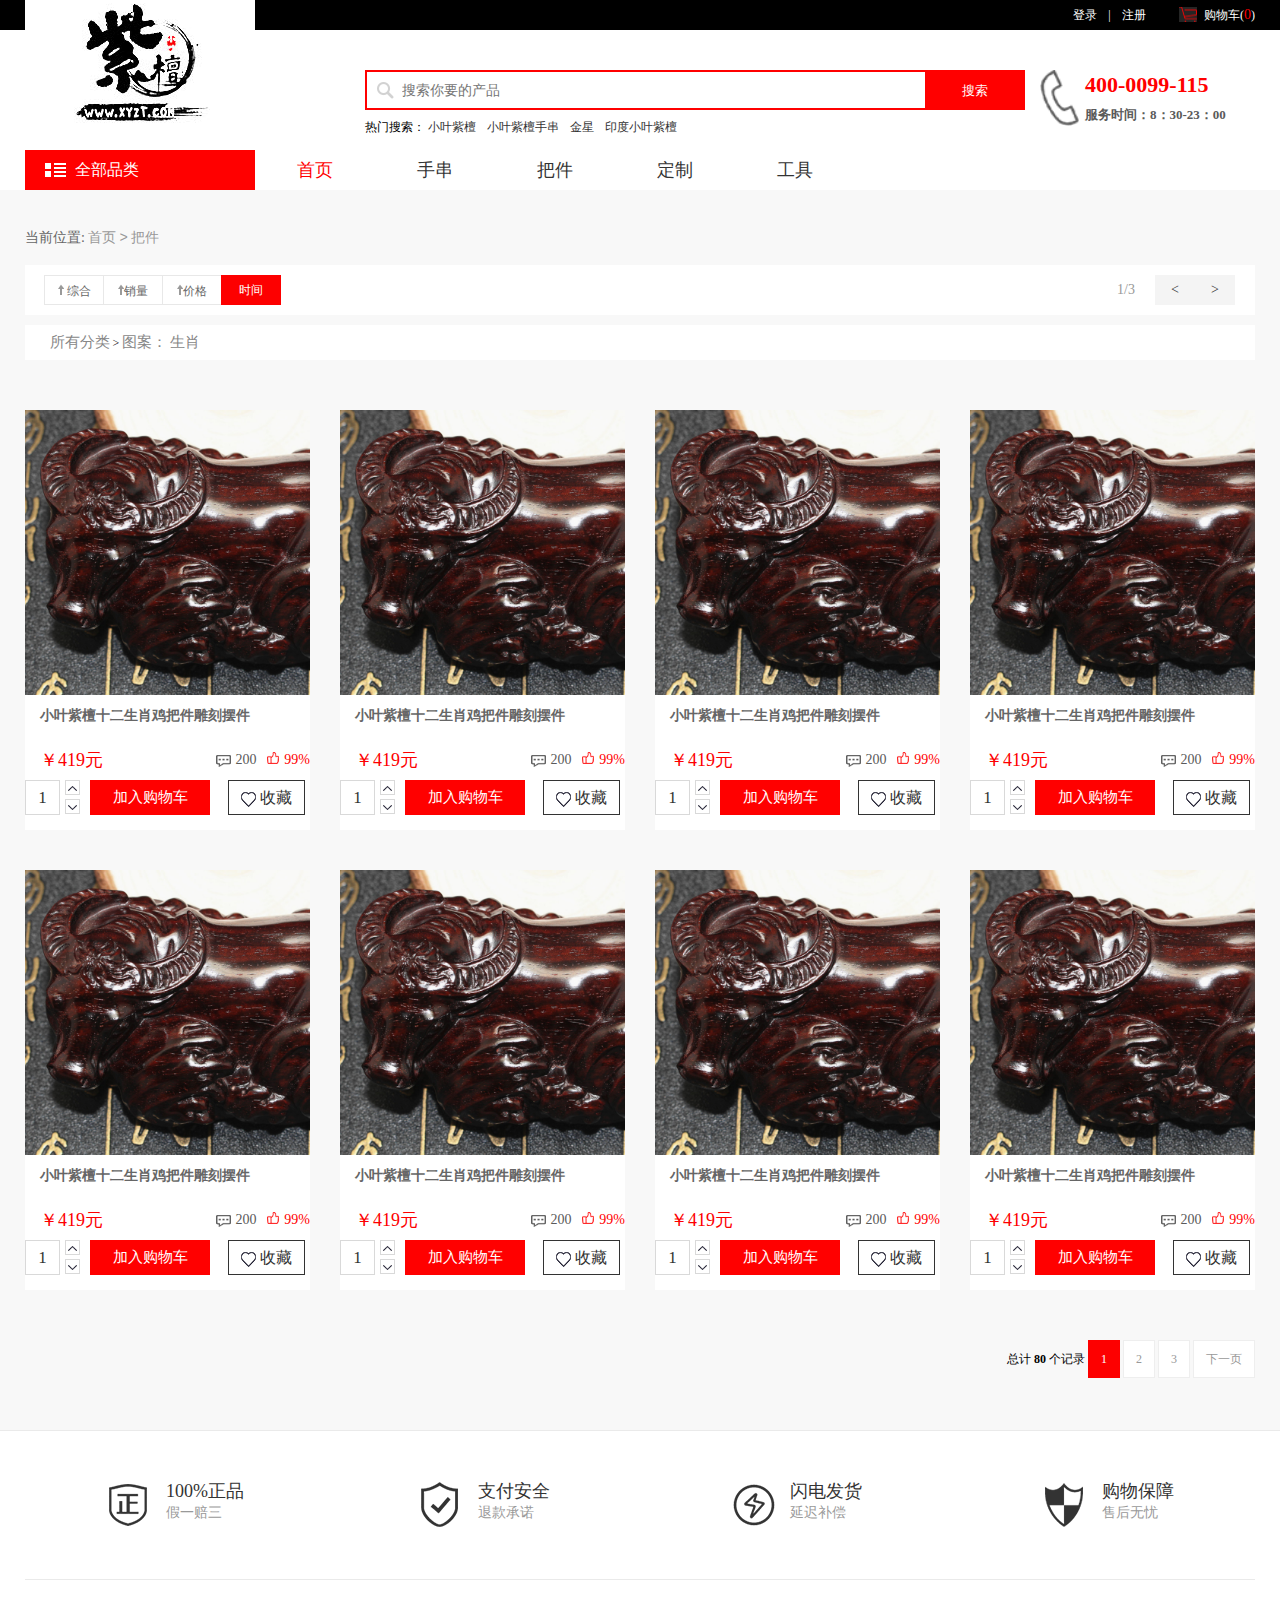
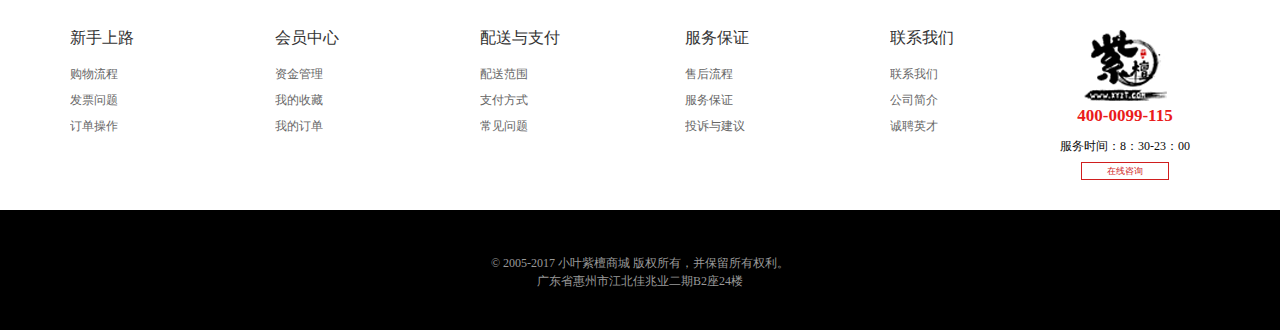
<file: bajianshaixuan.html>
<!DOCTYPE html>
<html lang="en">
<head>
    <meta charset="UTF-8">
    <title>把件筛选</title>
    <link href="css/style.css" rel="stylesheet">
    <link rel="stylesheet" href="css/change.css">
    <script src="js/jquery.min.js"></script>
    <script type="text/javascript" src="js/common.js"></script>
    <script type="text/javascript" src="js/user.js"></script>
    <script src="action/common.js"></script>
    <script src="js/transport.js"></script>
    <!-- 兼容ecshop -->
    <script type="text/javascript">
        $(function() {
        window.__Object_toJSONString = Object.prototype.toJSONString;
        delete Object.prototype.toJSONString;
        });
    </script>
    <style>
        .cateTree{display: none;}
        .q-menu:hover .cateTree{display: block;}
    </style>
</head>
<body>
    <script type="text/javascript">
    var process_request = "正在处理您的请求...";
    </script>
    <div id="append_parent"></div>
    <div class="header">
        <div class="container margin-center" id="page_header">
            <div class="logo-q-menu fl">
                <a href="/" class="logo"><img src="images/logo.gif" alt="小叶紫檀商城-物美价廉的小叶紫檀购物商城,货真价实的小叶紫檀购物商城."></a>
                <div class="q-menu">
                    <a href="javascript:void(0)" class="all">全部品类</a>
                    <ul class="cateTree">
                        <li class="cate01">
                            <dl>
                                <dt><a href="category.php?id=33">手串</a></dt>
                                <dd><a href="category.php?id=36">金星</a></dd>
                                <dd><a href="category.php?id=35">老料</a></dd>
                                <dd><a href="category.php?id=41">鸡血料</a></dd>
                                <dd><a href="category.php?id=52">泥料</a></dd>
                                <dd><a href="category.php?id=39">瘿子</a></dd>
                                <dd><a href="category.php?id=43">包浆</a></dd>
                                <dd><a href="category.php?id=48">瘤疤</a></dd>
                                <dd><a href="category.php?id=40">水波纹</a></dd>
                            </dl>
                        </li>
                        <li class="cate02">
                            <dl>
                                <dt><a href="category.php?id=26">把件</a></dt>
                                <dd><a href="category.php?id=44">生肖</a></dd>
                                <dd><a href="category.php?id=45">雕刻品</a></dd>
                                <dd><a href="category.php?id=46">摆件</a></dd>
                                <dd><a href="category.php?id=47">貔貅</a></dd>
                            </dl>
                        </li>
                        <li class="cate03">
                            <dl>
                                <dt><a href="category.php?id=1">木料</a></dt>
                                <dd><a href="category.php?id=63">饼料</a></dd>
                                <dd><a href="category.php?id=64">野生料</a></dd>
                                <dd><a href="category.php?id=65">拆房料</a></dd>
                            </dl>
                        </li>
                        <li class="cate04">
                            <dl>
                                <dt><a href="category.php?id=34">工具</a></dt>
                                <dd><a href="category.php?id=66">文玩保养</a></dd>
                                <dd><a href="category.php?id=67">盘玩套装</a></dd>
                                <dd><a href="category.php?id=68">打磨机器</a></dd>
                            </dl>
                        </li>
                    </ul>
                </div>
            </div>
            <div class="search-small-menu fr">
                <div class="small tr">
                    <span class="login-reg"><a href="user.php">登录</a><a href="user.php?act=register">注册</a></span>
                                    
                    <span id="ECS_HCARTINFO" class="car"><a href="flow.php" title="查看购物车">购物车(<i>0</i>)</a></span>
                </div>
                <div class="search">
                    <form id="searchForm" name="searchForm" method="get" action="search.php" onSubmit="return checkSearchForm()">
                        <div class="keywords-box fl">
                            <input name="keywords" placeholder="搜索你要的产品" type="text" id="keyword" value="" class="search_input"  />
                        </div>
                        <div class="btn-box fl">
                            <input name="imageField" type="submit" value="搜索" class="btn-submit" />
                        </div>
                        <div class="flow-one fl">400-0099-115</div>
                        <div class="flow-two fl">服务时间：8：30-23：00</div>
                    </form>
                    <div class="search-keys">热门搜索：
                        <a href="search.php?keywords=%E5%B0%8F%E5%8F%B6%E7%B4%AB%E6%AA%80">小叶紫檀</a>
                        <a href="search.php?keywords=%E5%B0%8F%E5%8F%B6%E7%B4%AB%E6%AA%80%E6%89%8B%E4%B8%B2">小叶紫檀手串</a>
                        <a href="search.php?keywords=%E9%87%91%E6%98%9F">金星</a>
                        <a href="search.php?keywords=%E5%8D%B0%E5%BA%A6%E5%B0%8F%E5%8F%B6%E7%B4%AB%E6%AA%80">印度小叶紫檀</a>
                    </div>
                </div>
                <ul class="menu">
                    <li class="on"><a href="/">首页</a></li>
                    <li ><a href="category.php?id=33" >手串</a></li>
                    <li ><a href="category.php?id=26" >把件</a></li>
                    <li ><a href="category.php?id=1" >定制</a></li>
                    <li ><a href="category.php?id=34" >工具</a></li>
                </ul>
            </div>
        </div>
    </div>
    <style>
    </style>
    <!-- 内容详情 -->
    <div class="container margin-center category-list">
        <div class="page-title">
            <h3>当前位置:</h3>
            <div class="path">
                <div>
                    <div class="path"><a href=".">首页</a> <code>&gt;</code> <a href="category.php?id=26">把件</a></div>
                </div>
            </div>
        </div>
        <div class="prclist">
            <div class="fl">
                <form method="GET" class="sort" name="listform">
                    <a href="category.php?category=26&display=grid&brand=0&price_min=0&price_max=0&filter_attr=0&page=1&sort=sale_num&order=DESC#goods_list" ><img src="images/up.png" alt=""> 综合</a>
                    <a href="category.php?category=26&display=grid&brand=0&price_min=0&price_max=0&filter_attr=0&page=1&sort=goods_id&order=ASC#goods_list"><img src="images/up.png" alt="">销量</a>
                    <a href="category.php?category=26&display=grid&brand=0&price_min=0&price_max=0&filter_attr=0&page=1&sort=shop_price&order=ASC#goods_list"><img src="images/up.png" alt="价格">价格</a>
                    <a href="category.php?category=26&display=grid&brand=0&price_min=0&price_max=0&filter_attr=0&page=1&sort=last_update&order=DESC#goods_list" class="on">时间</a>
                    <input type="hidden" name="category" value="26" />
                    <input type="hidden" name="display" value="grid" id="display" />
                    <input type="hidden" name="brand" value="0" />
                    <input type="hidden" name="price_min" value="0" />
                    <input type="hidden" name="price_max" value="0" />
                    <input type="hidden" name="filter_attr" value="0" />
                    <input type="hidden" name="page" value="1" />
                    <input type="hidden" name="sort" value="last_update" />
                    <input type="hidden" name="order" value="" />
                </form>
            </div>
            <div class="fr">
                <span class="simple_page">1/3</span>
                <span class="left_right">
                    <a href="">&lt;</a>
                    <a href="category.php?id=26&amp;price_min=0&amp;price_max=0&amp;page=2&amp;sort=last_update">&gt;</a>
                </span>
            </div>
        </div>
        <!-- 所有分类 -->
        <div class="all_fenlei">
            <a href="">所有分类</a> &gt; <a href="">图案：</a> <a href="">生肖</a>
        </div>
        <form name="compareForm" action="compare.php" method="post" onSubmit="return compareGoods(this);">
            <div class="goods-list mt50">
                <ul>
                    <li>
                        <div class="thumb">
                            <a href="javascript:addToCarts(294)" class="buybtn">加入购物车</a>
                            <a href="goods.php?id=294" target="_blank"><img src="images/394_thumb_G_1503459145730.jpg" alt="小叶紫檀十二生..."></a>
                        </div>
                        <div class="title">
                            <a href="goods.php?id=294" target="_blank">              
                                <strong><font>小叶紫檀十二生肖鸡把件雕刻摆件</font></strong>
                            </a>
                        </div>
                        <!-- 价格 -->
                        <div class="bjsx_one">
                            <div class="price">￥419元</div>
                            <div class="bjsx_zan"><a href=""><img src="images/bjsx_zan.png"></a><span style="color: #ff0000;">99%</span></div>
                            <div class="bjsx_msg"><a href=""><img src="images/bjsx_msg.png"></a><span style="color:#5a5a5a;">200</span></div>
                        </div>
                        <!-- 加入购物车 -->
                        <div class="bjsx_cart">
                            <div class="bjsx_cart_l">
                                <span class="bjsx_cart_num">1</span>
                                <span class="bjsx_cart_jia"><img src="images/bjsx_up.png"></span>
                                <span class="bjsx_cart_jian"><img src="images/bjsx_down.png"></span>
                            </div>
                            <a href="" class="bjsx_cart_c">加入购物车</a>
                            <div class="bjsx_cart_r">
                                <img src="images/bjsx_sc.png">
                                <font>收藏</font>
                            </div>
                        </div>
                    </li>
                    <li>
                        <div class="thumb">
                            <a href="javascript:addToCarts(294)" class="buybtn">加入购物车</a>
                            <a href="goods.php?id=294" target="_blank"><img src="images/394_thumb_G_1503459145730.jpg" alt="小叶紫檀十二生..."></a>
                        </div>
                        <div class="title">
                            <a href="goods.php?id=294" target="_blank">              
                                <strong><font>小叶紫檀十二生肖鸡把件雕刻摆件</font></strong>
                            </a>
                        </div>
                        <!-- 价格 -->
                        <div class="bjsx_one">
                            <div class="price">￥419元</div>
                            <div class="bjsx_zan"><a href=""><img src="images/bjsx_zan.png"></a><span style="color: #ff0000;">99%</span></div>
                            <div class="bjsx_msg"><a href=""><img src="images/bjsx_msg.png"></a><span style="color:#5a5a5a;">200</span></div>
                        </div>
                        <!-- 加入购物车 -->
                        <div class="bjsx_cart">
                            <div class="bjsx_cart_l">
                                <span class="bjsx_cart_num">1</span>
                                <span class="bjsx_cart_jia"><img src="images/bjsx_up.png"></span>
                                <span class="bjsx_cart_jian"><img src="images/bjsx_down.png"></span>
                            </div>
                            <a href="" class="bjsx_cart_c">加入购物车</a>
                            <div class="bjsx_cart_r">
                                <img src="images/bjsx_sc.png">
                                <font>收藏</font>
                            </div>
                        </div>
                    </li>
                    <li>
                        <div class="thumb">
                            <a href="javascript:addToCarts(294)" class="buybtn">加入购物车</a>
                            <a href="goods.php?id=294" target="_blank"><img src="images/394_thumb_G_1503459145730.jpg" alt="小叶紫檀十二生..."></a>
                        </div>
                        <div class="title">
                            <a href="goods.php?id=294" target="_blank">              
                                <strong><font>小叶紫檀十二生肖鸡把件雕刻摆件</font></strong>
                            </a>
                        </div>
                        <!-- 价格 -->
                        <div class="bjsx_one">
                            <div class="price">￥419元</div>
                            <div class="bjsx_zan"><a href=""><img src="images/bjsx_zan.png"></a><span style="color: #ff0000;">99%</span></div>
                            <div class="bjsx_msg"><a href=""><img src="images/bjsx_msg.png"></a><span style="color:#5a5a5a;">200</span></div>
                        </div>
                        <!-- 加入购物车 -->
                        <div class="bjsx_cart">
                            <div class="bjsx_cart_l">
                                <span class="bjsx_cart_num">1</span>
                                <span class="bjsx_cart_jia"><img src="images/bjsx_up.png"></span>
                                <span class="bjsx_cart_jian"><img src="images/bjsx_down.png"></span>
                            </div>
                            <a href="" class="bjsx_cart_c">加入购物车</a>
                            <div class="bjsx_cart_r">
                                <img src="images/bjsx_sc.png">
                                <font>收藏</font>
                            </div>
                        </div>
                    </li>
                    <li>
                        <div class="thumb">
                            <a href="javascript:addToCarts(294)" class="buybtn">加入购物车</a>
                            <a href="goods.php?id=294" target="_blank"><img src="images/394_thumb_G_1503459145730.jpg" alt="小叶紫檀十二生..."></a>
                        </div>
                        <div class="title">
                            <a href="goods.php?id=294" target="_blank">              
                                <strong><font>小叶紫檀十二生肖鸡把件雕刻摆件</font></strong>
                            </a>
                        </div>
                        <!-- 价格 -->
                        <div class="bjsx_one">
                            <div class="price">￥419元</div>
                            <div class="bjsx_zan"><a href=""><img src="images/bjsx_zan.png"></a><span style="color: #ff0000;">99%</span></div>
                            <div class="bjsx_msg"><a href=""><img src="images/bjsx_msg.png"></a><span style="color:#5a5a5a;">200</span></div>
                        </div>
                        <!-- 加入购物车 -->
                        <div class="bjsx_cart">
                            <div class="bjsx_cart_l">
                                <span class="bjsx_cart_num">1</span>
                                <span class="bjsx_cart_jia"><img src="images/bjsx_up.png"></span>
                                <span class="bjsx_cart_jian"><img src="images/bjsx_down.png"></span>
                            </div>
                            <a href="" class="bjsx_cart_c">加入购物车</a>
                            <div class="bjsx_cart_r">
                                <img src="images/bjsx_sc.png">
                                <font>收藏</font>
                            </div>
                        </div>
                    </li>
                    <li>
                        <div class="thumb">
                            <a href="javascript:addToCarts(294)" class="buybtn">加入购物车</a>
                            <a href="goods.php?id=294" target="_blank"><img src="images/394_thumb_G_1503459145730.jpg" alt="小叶紫檀十二生..."></a>
                        </div>
                        <div class="title">
                            <a href="goods.php?id=294" target="_blank">              
                                <strong><font>小叶紫檀十二生肖鸡把件雕刻摆件</font></strong>
                            </a>
                        </div>
                        <!-- 价格 -->
                        <div class="bjsx_one">
                            <div class="price">￥419元</div>
                            <div class="bjsx_zan"><a href=""><img src="images/bjsx_zan.png"></a><span style="color: #ff0000;">99%</span></div>
                            <div class="bjsx_msg"><a href=""><img src="images/bjsx_msg.png"></a><span style="color:#5a5a5a;">200</span></div>
                        </div>
                        <!-- 加入购物车 -->
                        <div class="bjsx_cart">
                            <div class="bjsx_cart_l">
                                <span class="bjsx_cart_num">1</span>
                                <span class="bjsx_cart_jia"><img src="images/bjsx_up.png"></span>
                                <span class="bjsx_cart_jian"><img src="images/bjsx_down.png"></span>
                            </div>
                            <a href="" class="bjsx_cart_c">加入购物车</a>
                            <div class="bjsx_cart_r">
                                <img src="images/bjsx_sc.png">
                                <font>收藏</font>
                            </div>
                        </div>
                    </li>
                    <li>
                        <div class="thumb">
                            <a href="javascript:addToCarts(294)" class="buybtn">加入购物车</a>
                            <a href="goods.php?id=294" target="_blank"><img src="images/394_thumb_G_1503459145730.jpg" alt="小叶紫檀十二生..."></a>
                        </div>
                        <div class="title">
                            <a href="goods.php?id=294" target="_blank">              
                                <strong><font>小叶紫檀十二生肖鸡把件雕刻摆件</font></strong>
                            </a>
                        </div>
                        <!-- 价格 -->
                        <div class="bjsx_one">
                            <div class="price">￥419元</div>
                            <div class="bjsx_zan"><a href=""><img src="images/bjsx_zan.png"></a><span style="color: #ff0000;">99%</span></div>
                            <div class="bjsx_msg"><a href=""><img src="images/bjsx_msg.png"></a><span style="color:#5a5a5a;">200</span></div>
                        </div>
                        <!-- 加入购物车 -->
                        <div class="bjsx_cart">
                            <div class="bjsx_cart_l">
                                <span class="bjsx_cart_num">1</span>
                                <span class="bjsx_cart_jia"><img src="images/bjsx_up.png"></span>
                                <span class="bjsx_cart_jian"><img src="images/bjsx_down.png"></span>
                            </div>
                            <a href="" class="bjsx_cart_c">加入购物车</a>
                            <div class="bjsx_cart_r">
                                <img src="images/bjsx_sc.png">
                                <font>收藏</font>
                            </div>
                        </div>
                    </li>
                    <li>
                        <div class="thumb">
                            <a href="javascript:addToCarts(294)" class="buybtn">加入购物车</a>
                            <a href="goods.php?id=294" target="_blank"><img src="images/394_thumb_G_1503459145730.jpg" alt="小叶紫檀十二生..."></a>
                        </div>
                        <div class="title">
                            <a href="goods.php?id=294" target="_blank">              
                                <strong><font>小叶紫檀十二生肖鸡把件雕刻摆件</font></strong>
                            </a>
                        </div>
                        <!-- 价格 -->
                        <div class="bjsx_one">
                            <div class="price">￥419元</div>
                            <div class="bjsx_zan"><a href=""><img src="images/bjsx_zan.png"></a><span style="color: #ff0000;">99%</span></div>
                            <div class="bjsx_msg"><a href=""><img src="images/bjsx_msg.png"></a><span style="color:#5a5a5a;">200</span></div>
                        </div>
                        <!-- 加入购物车 -->
                        <div class="bjsx_cart">
                            <div class="bjsx_cart_l">
                                <span class="bjsx_cart_num">1</span>
                                <span class="bjsx_cart_jia"><img src="images/bjsx_up.png"></span>
                                <span class="bjsx_cart_jian"><img src="images/bjsx_down.png"></span>
                            </div>
                            <a href="" class="bjsx_cart_c">加入购物车</a>
                            <div class="bjsx_cart_r">
                                <img src="images/bjsx_sc.png">
                                <font>收藏</font>
                            </div>
                        </div>
                    </li>
                    <li>
                        <div class="thumb">
                            <a href="javascript:addToCarts(294)" class="buybtn">加入购物车</a>
                            <a href="goods.php?id=294" target="_blank"><img src="images/394_thumb_G_1503459145730.jpg" alt="小叶紫檀十二生..."></a>
                        </div>
                        <div class="title">
                            <a href="goods.php?id=294" target="_blank">              
                                <strong><font>小叶紫檀十二生肖鸡把件雕刻摆件</font></strong>
                            </a>
                        </div>
                        <!-- 价格 -->
                        <div class="bjsx_one">
                            <div class="price">￥419元</div>
                            <div class="bjsx_zan"><a href=""><img src="images/bjsx_zan.png"></a><span style="color: #ff0000;">99%</span></div>
                            <div class="bjsx_msg"><a href=""><img src="images/bjsx_msg.png"></a><span style="color:#5a5a5a;">200</span></div>
                        </div>
                        <!-- 加入购物车 -->
                        <div class="bjsx_cart">
                            <div class="bjsx_cart_l">
                                <span class="bjsx_cart_num">1</span>
                                <span class="bjsx_cart_jia"><img src="images/bjsx_up.png"></span>
                                <span class="bjsx_cart_jian"><img src="images/bjsx_down.png"></span>
                            </div>
                            <a href="" class="bjsx_cart_c">加入购物车</a>
                            <div class="bjsx_cart_r">
                                <img src="images/bjsx_sc.png">
                                <font>收藏</font>
                            </div>
                        </div>
                    </li>
                </ul>
            </div>
        </form>
        <form name="selectPageForm" action="/category.php" method="get">
            <div class="pages mb50">
                <div id="pager" class="pagebar">
                    <em>总计 <b>80</b>  个记录</em>
                    <a class="on" href="javascript:void(0)">1</a>
                    <a href="category.php?id=26&amp;price_min=0&amp;price_max=0&amp;page=2&amp;sort=last_update">2</a>
                    <a href="category.php?id=26&amp;price_min=0&amp;price_max=0&amp;page=3&amp;sort=last_update">3</a>
                    <a class="next" href="category.php?id=26&amp;price_min=0&amp;price_max=0&amp;page=2&amp;sort=last_update">下一页</a>
                </div>
            </div>
        </form>
    </div>
    <div class="footer">
        <div class="container margin-center flow-item">
            <ul class="clearfix">
                <li class="one"><span>100%正品</span><i>假一赔三</i></li>
                <li class="two"><span>支付安全</span><i>退款承诺</i></li>
                <li class="three"><span>闪电发货</span><i>延迟补偿</i></li>
                <li class="four"><span>购物保障</span><i>售后无忧</i></li>
            </ul>
        </div>
        <div class="container margin-center about-links">
            <div class="clearfix">
                <dl>
                    <dt><a href="article_cat.php?id=5">新手上路 </a></dt>
                    <dd><a href="article.php?id=10" title="购物流程">购物流程</a></dd>
                    <dd><a href="article.php?id=82" title="发票问题">发票问题</a></dd>
                    <dd><a href="article.php?id=83" title="订单操作">订单操作</a></dd>
                </dl>
                <dl>
                    <dt><a href="article_cat.php?id=10">会员中心</a></dt>
                    <dd><a href="article.php?id=18" title="资金管理">资金管理</a></dd>
                    <dd><a href="article.php?id=19" title="我的收藏">我的收藏</a></dd>
                    <dd><a href="article.php?id=20" title="我的订单">我的订单</a></dd>
                </dl>
                <dl>
                    <dt><a href="article_cat.php?id=7">配送与支付 </a></dt>
                    <dd><a href="article.php?id=15" title="配送范围">配送范围</a></dd>
                    <dd><a href="article.php?id=17" title="支付方式">支付方式</a></dd>
                    <dd><a href="article.php?id=85" title="常见问题">常见问题</a></dd>
                </dl>
                <dl>
                    <dt><a href="article_cat.php?id=8">服务保证 </a></dt>
                    <dd><a href="article.php?id=9" title="售后流程">售后流程</a></dd>
                    <dd><a href="article.php?id=22" title="服务保证">服务保证</a></dd>
                    <dd><a href="article.php?id=26" title="投诉与建议">投诉与建议</a></dd>
                </dl>
                <dl>
                    <dt><a href="article_cat.php?id=9">联系我们 </a></dt>
                    <dd><a href="article.php?id=4" title="联系我们">联系我们</a></dd>
                    <dd><a href="article.php?id=5" title="公司简介">公司简介</a></dd>
                    <dd><a href="article.php?id=16" title="诚聘英才">诚聘英才</a></dd>
                </dl>
                <div class="qr-code">
                    <img src="images/f_logo.png" alt="">
                    <p class="qr_code_phone">400-0099-115</p>
                    <p class="qr_code_server">服务时间：8：30-23：00</p>
                    <a href="#" class="qr_code_answer">在线咨询</a>
                </div>
            </div>
        </div>
        <div class="copy-box">
            <div class="margin-center container tc">
                <div class="copy-link">
                </div>
                <p>&copy; 2005-2017 小叶紫檀商城 版权所有，并保留所有权利。</p>
                <p>广东省惠州市江北佳兆业二期B2座24楼 </p>
            </div>
        </div>
    </div>
</body>
</html>
<script>
    $(function () {
        // 购物车加
        $('.bjsx_cart_jia').click(function () {
            var numVal = $(this).siblings('.bjsx_cart_num');
            numVal.text(parseInt(numVal.text())+1);
        })
        // 购物车减
        $('.bjsx_cart_jian').click(function () {
            var numVal = $(this).siblings('.bjsx_cart_num');
            numVal.text(parseInt(numVal.text())-1);
            if (numVal.text() < 1) {
                numVal.text(1);
                alert('亲，最少购买一件商品！')
            }
        })
        // 收藏
        $('.bjsx_cart_r').click(function () {
            var textVal = $(this).find('font').text();
            if (textVal == '收藏') {
                $(this).find('font').text('已收藏');
            }else if (textVal == '已收藏') {
                $(this).find('font').text('收藏');
            }
        })
    })
</script>
</file>
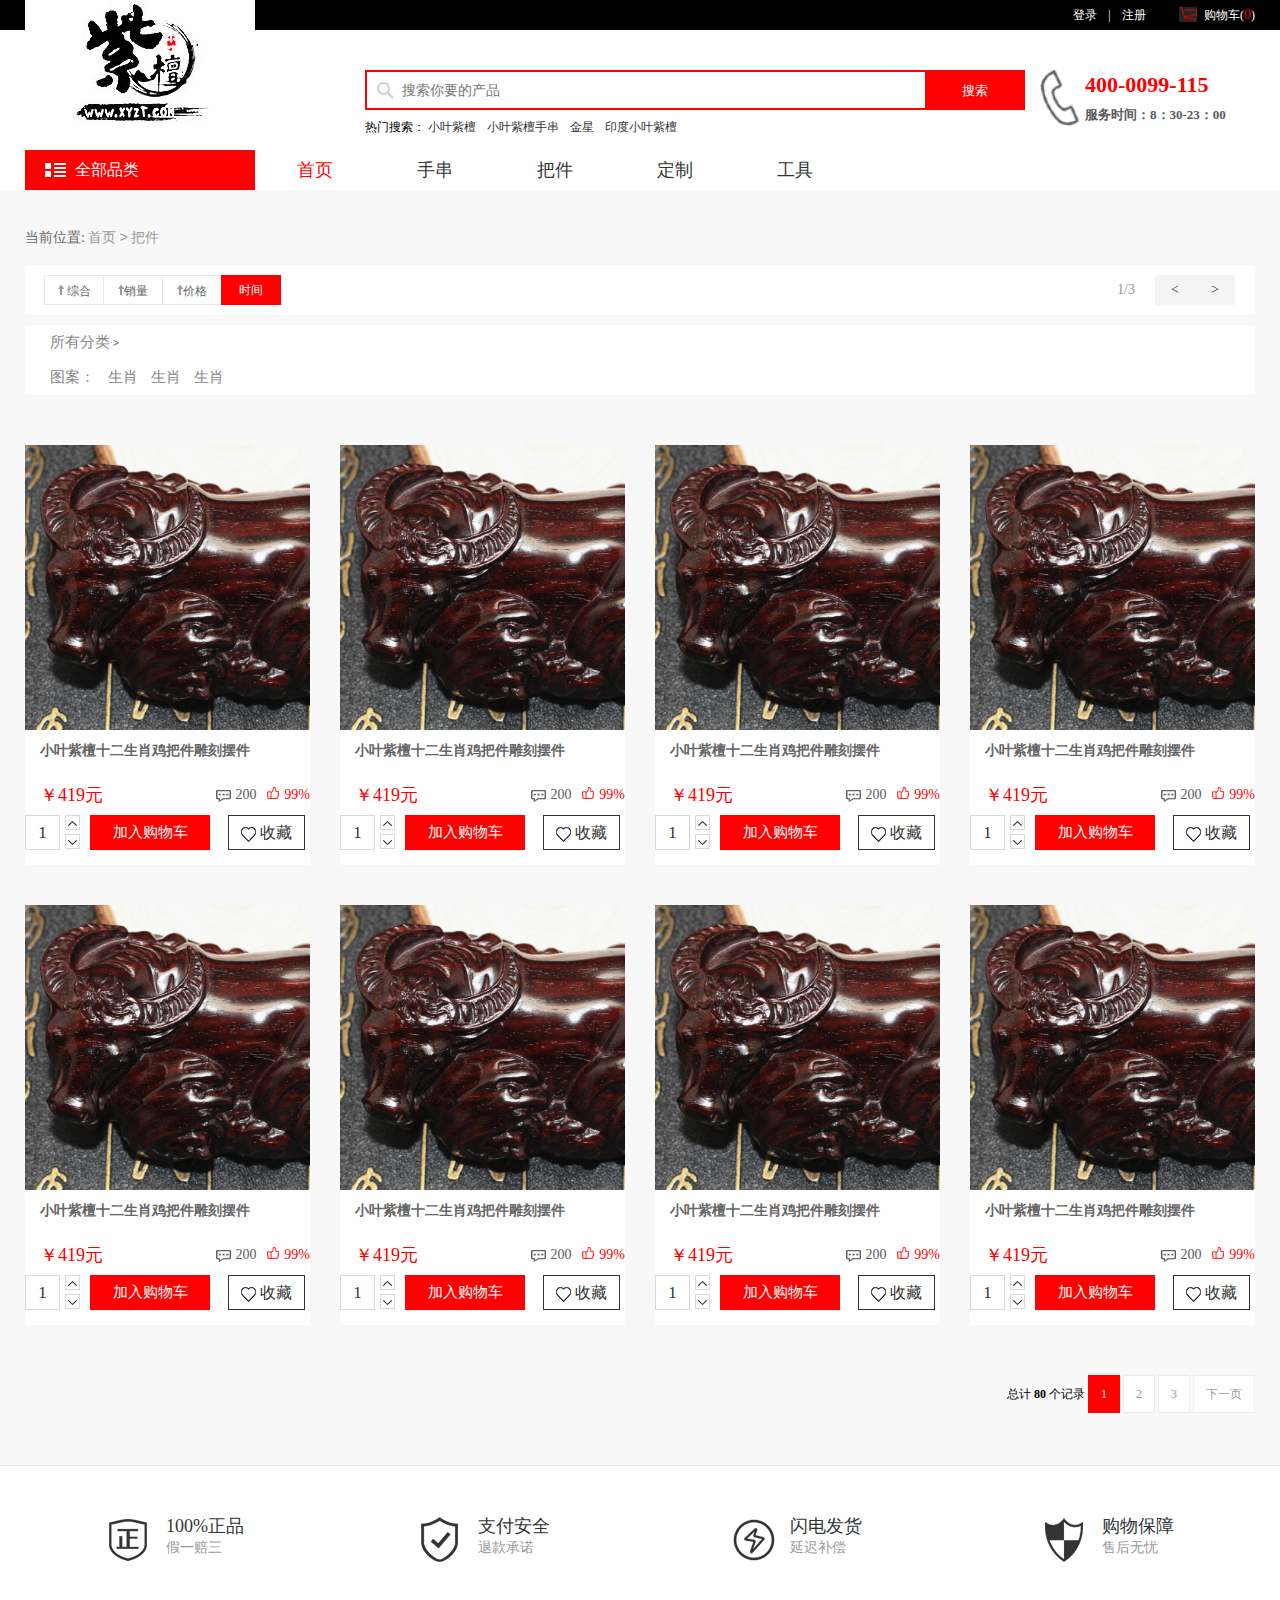
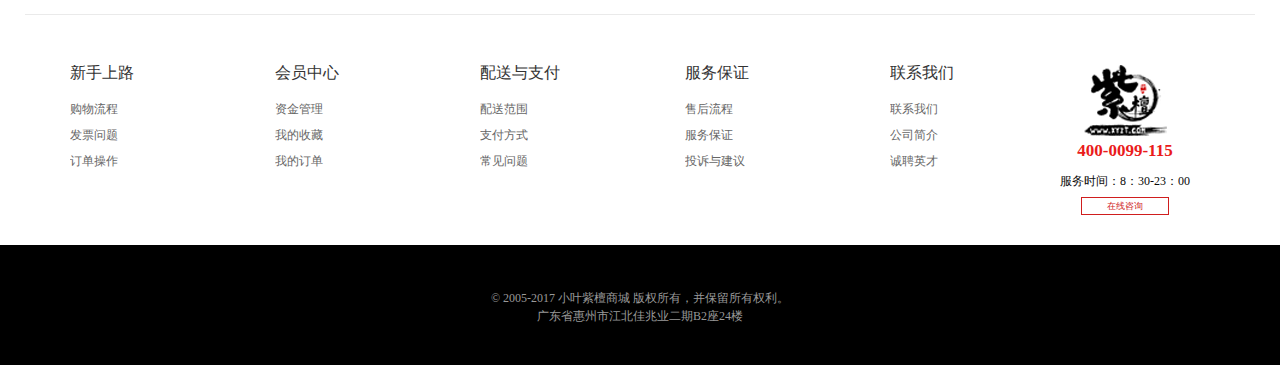
<file: bajianshaixuan1.html>
<!DOCTYPE html>
<html lang="en">
<head>
    <meta charset="UTF-8">
    <title>把件筛选1</title>
    <link href="css/style.css" rel="stylesheet">
    <link rel="stylesheet" href="css/change.css">
    <script src="js/jquery.min.js"></script>
    <script type="text/javascript" src="js/common.js"></script>
    <script type="text/javascript" src="js/user.js"></script>
    <script src="action/common.js"></script>
    <script src="js/transport.js"></script>
    <!-- 兼容ecshop -->
    <script type="text/javascript">
        $(function() {
        window.__Object_toJSONString = Object.prototype.toJSONString;
        delete Object.prototype.toJSONString;
        });
    </script>
    <style>
        .cateTree{display: none;}
        .q-menu:hover .cateTree{display: block;}
    </style>
</head>
<body>
    <script type="text/javascript">
    var process_request = "正在处理您的请求...";
    </script>
    <div id="append_parent"></div>
    <div class="header">
        <div class="container margin-center" id="page_header">
            <div class="logo-q-menu fl">
                <a href="/" class="logo"><img src="images/logo.gif" alt="小叶紫檀商城-物美价廉的小叶紫檀购物商城,货真价实的小叶紫檀购物商城."></a>
                <div class="q-menu">
                    <a href="javascript:void(0)" class="all">全部品类</a>
                    <ul class="cateTree">
                        <li class="cate01">
                            <dl>
                                <dt><a href="category.php?id=33">手串</a></dt>
                                <dd><a href="category.php?id=36">金星</a></dd>
                                <dd><a href="category.php?id=35">老料</a></dd>
                                <dd><a href="category.php?id=41">鸡血料</a></dd>
                                <dd><a href="category.php?id=52">泥料</a></dd>
                                <dd><a href="category.php?id=39">瘿子</a></dd>
                                <dd><a href="category.php?id=43">包浆</a></dd>
                                <dd><a href="category.php?id=48">瘤疤</a></dd>
                                <dd><a href="category.php?id=40">水波纹</a></dd>
                            </dl>
                        </li>
                        <li class="cate02">
                            <dl>
                                <dt><a href="category.php?id=26">把件</a></dt>
                                <dd><a href="category.php?id=44">生肖</a></dd>
                                <dd><a href="category.php?id=45">雕刻品</a></dd>
                                <dd><a href="category.php?id=46">摆件</a></dd>
                                <dd><a href="category.php?id=47">貔貅</a></dd>
                            </dl>
                        </li>
                        <li class="cate03">
                            <dl>
                                <dt><a href="category.php?id=1">木料</a></dt>
                                <dd><a href="category.php?id=63">饼料</a></dd>
                                <dd><a href="category.php?id=64">野生料</a></dd>
                                <dd><a href="category.php?id=65">拆房料</a></dd>
                            </dl>
                        </li>
                        <li class="cate04">
                            <dl>
                                <dt><a href="category.php?id=34">工具</a></dt>
                                <dd><a href="category.php?id=66">文玩保养</a></dd>
                                <dd><a href="category.php?id=67">盘玩套装</a></dd>
                                <dd><a href="category.php?id=68">打磨机器</a></dd>
                            </dl>
                        </li>
                    </ul>
                </div>
            </div>
            <div class="search-small-menu fr">
                <div class="small tr">
                    <span class="login-reg"><a href="user.php">登录</a><a href="user.php?act=register">注册</a></span>
                                    
                    <span id="ECS_HCARTINFO" class="car"><a href="flow.php" title="查看购物车">购物车(<i>0</i>)</a></span>
                </div>
                <div class="search">
                    <form id="searchForm" name="searchForm" method="get" action="search.php" onSubmit="return checkSearchForm()">
                        <div class="keywords-box fl">
                            <input name="keywords" placeholder="搜索你要的产品" type="text" id="keyword" value="" class="search_input"  />
                        </div>
                        <div class="btn-box fl">
                            <input name="imageField" type="submit" value="搜索" class="btn-submit" />
                        </div>
                        <div class="flow-one fl">400-0099-115</div>
                        <div class="flow-two fl">服务时间：8：30-23：00</div>
                    </form>
                    <div class="search-keys">热门搜索：
                        <a href="search.php?keywords=%E5%B0%8F%E5%8F%B6%E7%B4%AB%E6%AA%80">小叶紫檀</a>
                        <a href="search.php?keywords=%E5%B0%8F%E5%8F%B6%E7%B4%AB%E6%AA%80%E6%89%8B%E4%B8%B2">小叶紫檀手串</a>
                        <a href="search.php?keywords=%E9%87%91%E6%98%9F">金星</a>
                        <a href="search.php?keywords=%E5%8D%B0%E5%BA%A6%E5%B0%8F%E5%8F%B6%E7%B4%AB%E6%AA%80">印度小叶紫檀</a>
                    </div>
                </div>
                <ul class="menu">
                    <li class="on"><a href="/">首页</a></li>
                    <li ><a href="category.php?id=33" >手串</a></li>
                    <li ><a href="category.php?id=26" >把件</a></li>
                    <li ><a href="category.php?id=1" >定制</a></li>
                    <li ><a href="category.php?id=34" >工具</a></li>
                </ul>
            </div>
        </div>
    </div>
    <style>
    </style>
    <!-- 内容详情 -->
    <div class="container margin-center category-list">
        <div class="page-title">
            <h3>当前位置:</h3>
            <div class="path">
                <div>
                    <div class="path"><a href=".">首页</a> <code>&gt;</code> <a href="category.php?id=26">把件</a></div>
                </div>
            </div>
        </div>
        <div class="prclist">
            <div class="fl">
                <form method="GET" class="sort" name="listform">
                    <a href="category.php?category=26&display=grid&brand=0&price_min=0&price_max=0&filter_attr=0&page=1&sort=sale_num&order=DESC#goods_list" ><img src="images/up.png" alt=""> 综合</a>
                    <a href="category.php?category=26&display=grid&brand=0&price_min=0&price_max=0&filter_attr=0&page=1&sort=goods_id&order=ASC#goods_list"><img src="images/up.png" alt="">销量</a>
                    <a href="category.php?category=26&display=grid&brand=0&price_min=0&price_max=0&filter_attr=0&page=1&sort=shop_price&order=ASC#goods_list"><img src="images/up.png" alt="价格">价格</a>
                    <a href="category.php?category=26&display=grid&brand=0&price_min=0&price_max=0&filter_attr=0&page=1&sort=last_update&order=DESC#goods_list" class="on">时间</a>
                    <input type="hidden" name="category" value="26" />
                    <input type="hidden" name="display" value="grid" id="display" />
                    <input type="hidden" name="brand" value="0" />
                    <input type="hidden" name="price_min" value="0" />
                    <input type="hidden" name="price_max" value="0" />
                    <input type="hidden" name="filter_attr" value="0" />
                    <input type="hidden" name="page" value="1" />
                    <input type="hidden" name="sort" value="last_update" />
                    <input type="hidden" name="order" value="" />
                </form>
            </div>
            <div class="fr">
                <span class="simple_page">1/3</span>
                <span class="left_right">
                    <a href="">&lt;</a>
                    <a href="category.php?id=26&amp;price_min=0&amp;price_max=0&amp;page=2&amp;sort=last_update">&gt;</a>
                </span>
            </div>
        </div>
        <!-- 所有分类 -->
        <div class="all_fenlei">
            <div class="all_fenlei1">
                <a href="">所有分类</a> &gt; 
            </div>
            <div class="all_fenlei1 all_fenlei2">
                <a href="">图案：</a> 
                <a href="">生肖</a>
                <a href="">生肖</a>
                <a href="">生肖</a>
            </div>
        </div>
        <form name="compareForm" action="compare.php" method="post" onSubmit="return compareGoods(this);">
            <div class="goods-list mt50">
                <ul>
                    <li>
                        <div class="thumb">
                            <a href="javascript:addToCarts(294)" class="buybtn">加入购物车</a>
                            <a href="goods.php?id=294" target="_blank"><img src="images/394_thumb_G_1503459145730.jpg" alt="小叶紫檀十二生..."></a>
                        </div>
                        <div class="title">
                            <a href="goods.php?id=294" target="_blank">              
                                <strong><font>小叶紫檀十二生肖鸡把件雕刻摆件</font></strong>
                            </a>
                        </div>
                        <!-- 价格 -->
                        <div class="bjsx_one">
                            <div class="price">￥419元</div>
                            <div class="bjsx_zan"><a href=""><img src="images/bjsx_zan.png"></a><span style="color: #ff0000;">99%</span></div>
                            <div class="bjsx_msg"><a href=""><img src="images/bjsx_msg.png"></a><span style="color:#5a5a5a;">200</span></div>
                        </div>
                        <!-- 加入购物车 -->
                        <div class="bjsx_cart">
                            <div class="bjsx_cart_l">
                                <span class="bjsx_cart_num">1</span>
                                <span class="bjsx_cart_jia"><img src="images/bjsx_up.png"></span>
                                <span class="bjsx_cart_jian"><img src="images/bjsx_down.png"></span>
                            </div>
                            <a href="" class="bjsx_cart_c">加入购物车</a>
                            <div class="bjsx_cart_r">
                                <img src="images/bjsx_sc.png">
                                <font>收藏</font>
                            </div>
                        </div>
                    </li>
                    <li>
                        <div class="thumb">
                            <a href="javascript:addToCarts(294)" class="buybtn">加入购物车</a>
                            <a href="goods.php?id=294" target="_blank"><img src="images/394_thumb_G_1503459145730.jpg" alt="小叶紫檀十二生..."></a>
                        </div>
                        <div class="title">
                            <a href="goods.php?id=294" target="_blank">              
                                <strong><font>小叶紫檀十二生肖鸡把件雕刻摆件</font></strong>
                            </a>
                        </div>
                        <!-- 价格 -->
                        <div class="bjsx_one">
                            <div class="price">￥419元</div>
                            <div class="bjsx_zan"><a href=""><img src="images/bjsx_zan.png"></a><span style="color: #ff0000;">99%</span></div>
                            <div class="bjsx_msg"><a href=""><img src="images/bjsx_msg.png"></a><span style="color:#5a5a5a;">200</span></div>
                        </div>
                        <!-- 加入购物车 -->
                        <div class="bjsx_cart">
                            <div class="bjsx_cart_l">
                                <span class="bjsx_cart_num">1</span>
                                <span class="bjsx_cart_jia"><img src="images/bjsx_up.png"></span>
                                <span class="bjsx_cart_jian"><img src="images/bjsx_down.png"></span>
                            </div>
                            <a href="" class="bjsx_cart_c">加入购物车</a>
                            <div class="bjsx_cart_r">
                                <img src="images/bjsx_sc.png">
                                <font>收藏</font>
                            </div>
                        </div>
                    </li>
                    <li>
                        <div class="thumb">
                            <a href="javascript:addToCarts(294)" class="buybtn">加入购物车</a>
                            <a href="goods.php?id=294" target="_blank"><img src="images/394_thumb_G_1503459145730.jpg" alt="小叶紫檀十二生..."></a>
                        </div>
                        <div class="title">
                            <a href="goods.php?id=294" target="_blank">              
                                <strong><font>小叶紫檀十二生肖鸡把件雕刻摆件</font></strong>
                            </a>
                        </div>
                        <!-- 价格 -->
                        <div class="bjsx_one">
                            <div class="price">￥419元</div>
                            <div class="bjsx_zan"><a href=""><img src="images/bjsx_zan.png"></a><span style="color: #ff0000;">99%</span></div>
                            <div class="bjsx_msg"><a href=""><img src="images/bjsx_msg.png"></a><span style="color:#5a5a5a;">200</span></div>
                        </div>
                        <!-- 加入购物车 -->
                        <div class="bjsx_cart">
                            <div class="bjsx_cart_l">
                                <span class="bjsx_cart_num">1</span>
                                <span class="bjsx_cart_jia"><img src="images/bjsx_up.png"></span>
                                <span class="bjsx_cart_jian"><img src="images/bjsx_down.png"></span>
                            </div>
                            <a href="" class="bjsx_cart_c">加入购物车</a>
                            <div class="bjsx_cart_r">
                                <img src="images/bjsx_sc.png">
                                <font>收藏</font>
                            </div>
                        </div>
                    </li>
                    <li>
                        <div class="thumb">
                            <a href="javascript:addToCarts(294)" class="buybtn">加入购物车</a>
                            <a href="goods.php?id=294" target="_blank"><img src="images/394_thumb_G_1503459145730.jpg" alt="小叶紫檀十二生..."></a>
                        </div>
                        <div class="title">
                            <a href="goods.php?id=294" target="_blank">              
                                <strong><font>小叶紫檀十二生肖鸡把件雕刻摆件</font></strong>
                            </a>
                        </div>
                        <!-- 价格 -->
                        <div class="bjsx_one">
                            <div class="price">￥419元</div>
                            <div class="bjsx_zan"><a href=""><img src="images/bjsx_zan.png"></a><span style="color: #ff0000;">99%</span></div>
                            <div class="bjsx_msg"><a href=""><img src="images/bjsx_msg.png"></a><span style="color:#5a5a5a;">200</span></div>
                        </div>
                        <!-- 加入购物车 -->
                        <div class="bjsx_cart">
                            <div class="bjsx_cart_l">
                                <span class="bjsx_cart_num">1</span>
                                <span class="bjsx_cart_jia"><img src="images/bjsx_up.png"></span>
                                <span class="bjsx_cart_jian"><img src="images/bjsx_down.png"></span>
                            </div>
                            <a href="" class="bjsx_cart_c">加入购物车</a>
                            <div class="bjsx_cart_r">
                                <img src="images/bjsx_sc.png">
                                <font>收藏</font>
                            </div>
                        </div>
                    </li>
                    <li>
                        <div class="thumb">
                            <a href="javascript:addToCarts(294)" class="buybtn">加入购物车</a>
                            <a href="goods.php?id=294" target="_blank"><img src="images/394_thumb_G_1503459145730.jpg" alt="小叶紫檀十二生..."></a>
                        </div>
                        <div class="title">
                            <a href="goods.php?id=294" target="_blank">              
                                <strong><font>小叶紫檀十二生肖鸡把件雕刻摆件</font></strong>
                            </a>
                        </div>
                        <!-- 价格 -->
                        <div class="bjsx_one">
                            <div class="price">￥419元</div>
                            <div class="bjsx_zan"><a href=""><img src="images/bjsx_zan.png"></a><span style="color: #ff0000;">99%</span></div>
                            <div class="bjsx_msg"><a href=""><img src="images/bjsx_msg.png"></a><span style="color:#5a5a5a;">200</span></div>
                        </div>
                        <!-- 加入购物车 -->
                        <div class="bjsx_cart">
                            <div class="bjsx_cart_l">
                                <span class="bjsx_cart_num">1</span>
                                <span class="bjsx_cart_jia"><img src="images/bjsx_up.png"></span>
                                <span class="bjsx_cart_jian"><img src="images/bjsx_down.png"></span>
                            </div>
                            <a href="" class="bjsx_cart_c">加入购物车</a>
                            <div class="bjsx_cart_r">
                                <img src="images/bjsx_sc.png">
                                <font>收藏</font>
                            </div>
                        </div>
                    </li>
                    <li>
                        <div class="thumb">
                            <a href="javascript:addToCarts(294)" class="buybtn">加入购物车</a>
                            <a href="goods.php?id=294" target="_blank"><img src="images/394_thumb_G_1503459145730.jpg" alt="小叶紫檀十二生..."></a>
                        </div>
                        <div class="title">
                            <a href="goods.php?id=294" target="_blank">              
                                <strong><font>小叶紫檀十二生肖鸡把件雕刻摆件</font></strong>
                            </a>
                        </div>
                        <!-- 价格 -->
                        <div class="bjsx_one">
                            <div class="price">￥419元</div>
                            <div class="bjsx_zan"><a href=""><img src="images/bjsx_zan.png"></a><span style="color: #ff0000;">99%</span></div>
                            <div class="bjsx_msg"><a href=""><img src="images/bjsx_msg.png"></a><span style="color:#5a5a5a;">200</span></div>
                        </div>
                        <!-- 加入购物车 -->
                        <div class="bjsx_cart">
                            <div class="bjsx_cart_l">
                                <span class="bjsx_cart_num">1</span>
                                <span class="bjsx_cart_jia"><img src="images/bjsx_up.png"></span>
                                <span class="bjsx_cart_jian"><img src="images/bjsx_down.png"></span>
                            </div>
                            <a href="" class="bjsx_cart_c">加入购物车</a>
                            <div class="bjsx_cart_r">
                                <img src="images/bjsx_sc.png">
                                <font>收藏</font>
                            </div>
                        </div>
                    </li>
                    <li>
                        <div class="thumb">
                            <a href="javascript:addToCarts(294)" class="buybtn">加入购物车</a>
                            <a href="goods.php?id=294" target="_blank"><img src="images/394_thumb_G_1503459145730.jpg" alt="小叶紫檀十二生..."></a>
                        </div>
                        <div class="title">
                            <a href="goods.php?id=294" target="_blank">              
                                <strong><font>小叶紫檀十二生肖鸡把件雕刻摆件</font></strong>
                            </a>
                        </div>
                        <!-- 价格 -->
                        <div class="bjsx_one">
                            <div class="price">￥419元</div>
                            <div class="bjsx_zan"><a href=""><img src="images/bjsx_zan.png"></a><span style="color: #ff0000;">99%</span></div>
                            <div class="bjsx_msg"><a href=""><img src="images/bjsx_msg.png"></a><span style="color:#5a5a5a;">200</span></div>
                        </div>
                        <!-- 加入购物车 -->
                        <div class="bjsx_cart">
                            <div class="bjsx_cart_l">
                                <span class="bjsx_cart_num">1</span>
                                <span class="bjsx_cart_jia"><img src="images/bjsx_up.png"></span>
                                <span class="bjsx_cart_jian"><img src="images/bjsx_down.png"></span>
                            </div>
                            <a href="" class="bjsx_cart_c">加入购物车</a>
                            <div class="bjsx_cart_r">
                                <img src="images/bjsx_sc.png">
                                <font>收藏</font>
                            </div>
                        </div>
                    </li>
                    <li>
                        <div class="thumb">
                            <a href="javascript:addToCarts(294)" class="buybtn">加入购物车</a>
                            <a href="goods.php?id=294" target="_blank"><img src="images/394_thumb_G_1503459145730.jpg" alt="小叶紫檀十二生..."></a>
                        </div>
                        <div class="title">
                            <a href="goods.php?id=294" target="_blank">              
                                <strong><font>小叶紫檀十二生肖鸡把件雕刻摆件</font></strong>
                            </a>
                        </div>
                        <!-- 价格 -->
                        <div class="bjsx_one">
                            <div class="price">￥419元</div>
                            <div class="bjsx_zan"><a href=""><img src="images/bjsx_zan.png"></a><span style="color: #ff0000;">99%</span></div>
                            <div class="bjsx_msg"><a href=""><img src="images/bjsx_msg.png"></a><span style="color:#5a5a5a;">200</span></div>
                        </div>
                        <!-- 加入购物车 -->
                        <div class="bjsx_cart">
                            <div class="bjsx_cart_l">
                                <span class="bjsx_cart_num">1</span>
                                <span class="bjsx_cart_jia"><img src="images/bjsx_up.png"></span>
                                <span class="bjsx_cart_jian"><img src="images/bjsx_down.png"></span>
                            </div>
                            <a href="" class="bjsx_cart_c">加入购物车</a>
                            <div class="bjsx_cart_r">
                                <img src="images/bjsx_sc.png">
                                <font>收藏</font>
                            </div>
                        </div>
                    </li>
                </ul>
            </div>
        </form>
        <form name="selectPageForm" action="/category.php" method="get">
            <div class="pages mb50">
                <div id="pager" class="pagebar">
                    <em>总计 <b>80</b>  个记录</em>
                    <a class="on" href="javascript:void(0)">1</a>
                    <a href="category.php?id=26&amp;price_min=0&amp;price_max=0&amp;page=2&amp;sort=last_update">2</a>
                    <a href="category.php?id=26&amp;price_min=0&amp;price_max=0&amp;page=3&amp;sort=last_update">3</a>
                    <a class="next" href="category.php?id=26&amp;price_min=0&amp;price_max=0&amp;page=2&amp;sort=last_update">下一页</a>
                </div>
            </div>
        </form>
    </div>
    <div class="footer">
        <div class="container margin-center flow-item">
            <ul class="clearfix">
                <li class="one"><span>100%正品</span><i>假一赔三</i></li>
                <li class="two"><span>支付安全</span><i>退款承诺</i></li>
                <li class="three"><span>闪电发货</span><i>延迟补偿</i></li>
                <li class="four"><span>购物保障</span><i>售后无忧</i></li>
            </ul>
        </div>
        <div class="container margin-center about-links">
            <div class="clearfix">
                <dl>
                    <dt><a href="article_cat.php?id=5">新手上路 </a></dt>
                    <dd><a href="article.php?id=10" title="购物流程">购物流程</a></dd>
                    <dd><a href="article.php?id=82" title="发票问题">发票问题</a></dd>
                    <dd><a href="article.php?id=83" title="订单操作">订单操作</a></dd>
                </dl>
                <dl>
                    <dt><a href="article_cat.php?id=10">会员中心</a></dt>
                    <dd><a href="article.php?id=18" title="资金管理">资金管理</a></dd>
                    <dd><a href="article.php?id=19" title="我的收藏">我的收藏</a></dd>
                    <dd><a href="article.php?id=20" title="我的订单">我的订单</a></dd>
                </dl>
                <dl>
                    <dt><a href="article_cat.php?id=7">配送与支付 </a></dt>
                    <dd><a href="article.php?id=15" title="配送范围">配送范围</a></dd>
                    <dd><a href="article.php?id=17" title="支付方式">支付方式</a></dd>
                    <dd><a href="article.php?id=85" title="常见问题">常见问题</a></dd>
                </dl>
                <dl>
                    <dt><a href="article_cat.php?id=8">服务保证 </a></dt>
                    <dd><a href="article.php?id=9" title="售后流程">售后流程</a></dd>
                    <dd><a href="article.php?id=22" title="服务保证">服务保证</a></dd>
                    <dd><a href="article.php?id=26" title="投诉与建议">投诉与建议</a></dd>
                </dl>
                <dl>
                    <dt><a href="article_cat.php?id=9">联系我们 </a></dt>
                    <dd><a href="article.php?id=4" title="联系我们">联系我们</a></dd>
                    <dd><a href="article.php?id=5" title="公司简介">公司简介</a></dd>
                    <dd><a href="article.php?id=16" title="诚聘英才">诚聘英才</a></dd>
                </dl>
                <div class="qr-code">
                    <img src="images/f_logo.png" alt="">
                    <p class="qr_code_phone">400-0099-115</p>
                    <p class="qr_code_server">服务时间：8：30-23：00</p>
                    <a href="#" class="qr_code_answer">在线咨询</a>
                </div>
            </div>
        </div>
        <div class="copy-box">
            <div class="margin-center container tc">
                <div class="copy-link">
                </div>
                <p>&copy; 2005-2017 小叶紫檀商城 版权所有，并保留所有权利。</p>
                <p>广东省惠州市江北佳兆业二期B2座24楼 </p>
            </div>
        </div>
    </div>
</body>
</html>
<script>
    $(function () {
        // 购物车加
        $('.bjsx_cart_jia').click(function () {
            var numVal = $(this).siblings('.bjsx_cart_num');
            numVal.text(parseInt(numVal.text())+1);
        })
        // 购物车减
        $('.bjsx_cart_jian').click(function () {
            var numVal = $(this).siblings('.bjsx_cart_num');
            numVal.text(parseInt(numVal.text())-1);
            if (numVal.text() < 1) {
                numVal.text(1);
                alert('亲，最少购买一件商品！')
            }
        })
        // 收藏
        $('.bjsx_cart_r').click(function () {
            var textVal = $(this).find('font').text();
            if (textVal == '收藏') {
                $(this).find('font').text('已收藏');
            }else if (textVal == '已收藏') {
                $(this).find('font').text('收藏');
            }
        })
    })
</script>
</file>
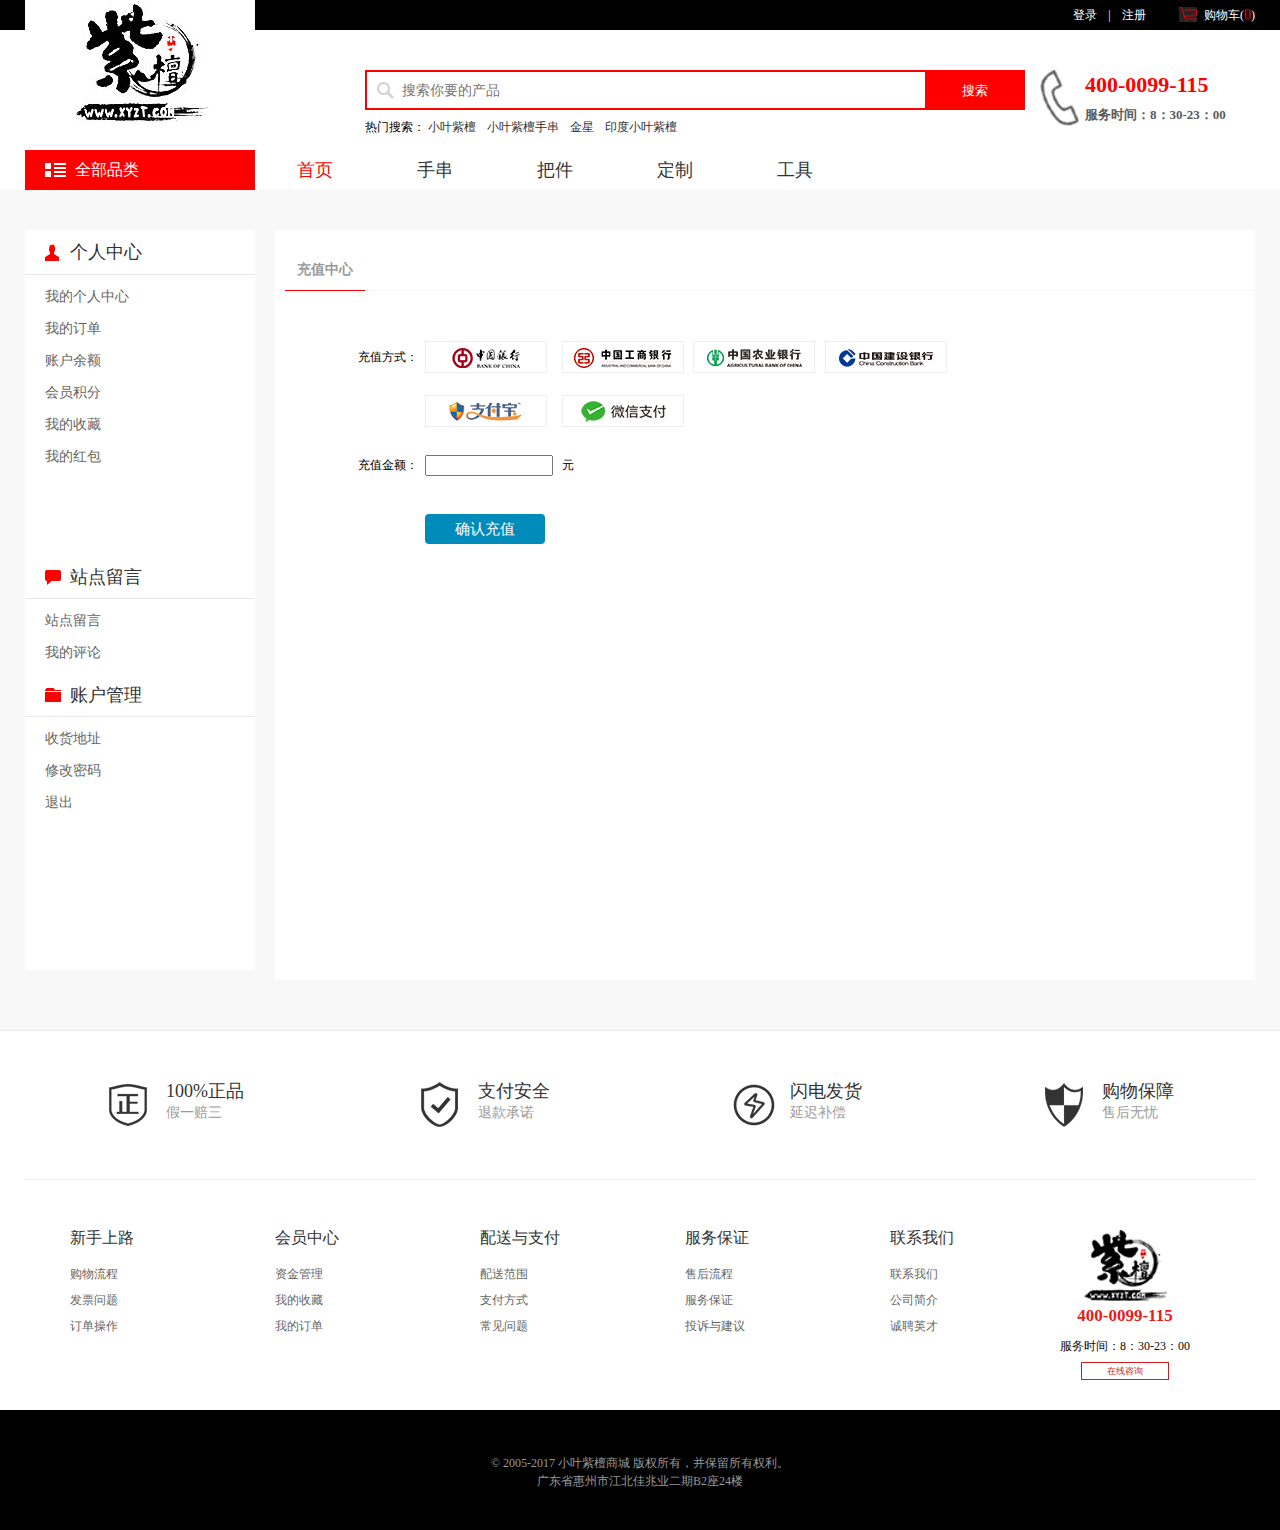
<file: chongzhizx.html>
<!DOCTYPE html>
<html lang="en">
<head>
    <meta charset="UTF-8">
    <title>充值中心</title>
    <link href="css/style.css" rel="stylesheet">
    <link rel="stylesheet" href="css/change.css">
    <script src="js/jquery.min.js"></script>
    <script type="text/javascript" src="js/common.js"></script>
    <script type="text/javascript" src="js/user.js"></script>
    <script src="action/common.js"></script>
    <script src="js/transport.js"></script>
    <!-- 兼容ecshop -->
    <script type="text/javascript">
        $(function() {
        window.__Object_toJSONString = Object.prototype.toJSONString;
        delete Object.prototype.toJSONString;
        });
    </script>
    <style>
        .cateTree{display: none;}
        .q-menu:hover .cateTree{display: block;}
    </style>
</head>
<body>
    <script type="text/javascript">
    var process_request = "正在处理您的请求...";
    </script>
    <div id="append_parent"></div>
    <div class="header">
        <div class="container margin-center" id="page_header">
            <div class="logo-q-menu fl">
                <a href="/" class="logo"><img src="images/logo.gif" alt="小叶紫檀商城-物美价廉的小叶紫檀购物商城,货真价实的小叶紫檀购物商城."></a>
                <div class="q-menu">
                    <a href="javascript:void(0)" class="all">全部品类</a>
                    <ul class="cateTree">
                        <li class="cate01">
                            <dl>
                                <dt><a href="category.php?id=33">手串</a></dt>
                                <dd><a href="category.php?id=36">金星</a></dd>
                                <dd><a href="category.php?id=35">老料</a></dd>
                                <dd><a href="category.php?id=41">鸡血料</a></dd>
                                <dd><a href="category.php?id=52">泥料</a></dd>
                                <dd><a href="category.php?id=39">瘿子</a></dd>
                                <dd><a href="category.php?id=43">包浆</a></dd>
                                <dd><a href="category.php?id=48">瘤疤</a></dd>
                                <dd><a href="category.php?id=40">水波纹</a></dd>
                            </dl>
                        </li>
                        <li class="cate02">
                            <dl>
                                <dt><a href="category.php?id=26">把件</a></dt>
                                <dd><a href="category.php?id=44">生肖</a></dd>
                                <dd><a href="category.php?id=45">雕刻品</a></dd>
                                <dd><a href="category.php?id=46">摆件</a></dd>
                                <dd><a href="category.php?id=47">貔貅</a></dd>
                            </dl>
                        </li>
                        <li class="cate03">
                            <dl>
                                <dt><a href="category.php?id=1">木料</a></dt>
                                <dd><a href="category.php?id=63">饼料</a></dd>
                                <dd><a href="category.php?id=64">野生料</a></dd>
                                <dd><a href="category.php?id=65">拆房料</a></dd>
                            </dl>
                        </li>
                        <li class="cate04">
                            <dl>
                                <dt><a href="category.php?id=34">工具</a></dt>
                                <dd><a href="category.php?id=66">文玩保养</a></dd>
                                <dd><a href="category.php?id=67">盘玩套装</a></dd>
                                <dd><a href="category.php?id=68">打磨机器</a></dd>
                            </dl>
                        </li>
                    </ul>
                </div>
            </div>
            <div class="search-small-menu fr">
                <div class="small tr">
                    <span class="login-reg"><a href="user.php">登录</a><a href="user.php?act=register">注册</a></span>
                                    
                    <span id="ECS_HCARTINFO" class="car"><a href="flow.php" title="查看购物车">购物车(<i>0</i>)</a></span>
                </div>
                <div class="search">
                    <form id="searchForm" name="searchForm" method="get" action="search.php" onSubmit="return checkSearchForm()">
                        <div class="keywords-box fl">
                            <input name="keywords" placeholder="搜索你要的产品" type="text" id="keyword" value="" class="search_input"  />
                        </div>
                        <div class="btn-box fl">
                            <input name="imageField" type="submit" value="搜索" class="btn-submit" />
                        </div>
                        <div class="flow-one fl">400-0099-115</div>
                        <div class="flow-two fl">服务时间：8：30-23：00</div>
                    </form>
                    <div class="search-keys">热门搜索：
                        <a href="search.php?keywords=%E5%B0%8F%E5%8F%B6%E7%B4%AB%E6%AA%80">小叶紫檀</a>
                        <a href="search.php?keywords=%E5%B0%8F%E5%8F%B6%E7%B4%AB%E6%AA%80%E6%89%8B%E4%B8%B2">小叶紫檀手串</a>
                        <a href="search.php?keywords=%E9%87%91%E6%98%9F">金星</a>
                        <a href="search.php?keywords=%E5%8D%B0%E5%BA%A6%E5%B0%8F%E5%8F%B6%E7%B4%AB%E6%AA%80">印度小叶紫檀</a>
                    </div>
                </div>
                <ul class="menu">
                    <li class="on"><a href="/">首页</a></li>
                    <li ><a href="category.php?id=33" >手串</a></li>
                    <li ><a href="category.php?id=26" >把件</a></li>
                    <li ><a href="category.php?id=1" >定制</a></li>
                    <li ><a href="category.php?id=34" >工具</a></li>
                </ul>
            </div>
        </div>
    </div>
    <style>
    </style>
    <div class="container margin-center">
        <div class="mainBg">
            <div class="mainLeft">
                <div class="person"><div class="perFont">个人中心</div></div>
                <div class="zhandian">
                    <ul>
                        <li><a href="user.php?act=profile">我的个人中心</a></li>
                        <li><a href="user.php?act=order_list">我的订单</a></li>
                        <li><a href="user.php?act=account_log">账户余额</a></li>
                        <li><a href="user.php?act=transform_points">会员积分</a></li>
                        <li><a href="user.php?act=collection_list">我的收藏</a></li>
                        <!--li><a href="#">我的优惠券</a></li-->
                        <li><a href="user.php?act=bonus">我的红包</a></li>
                    </ul>
                </div>
                <div class="zhan"><div class="zhanFont">站点留言</div></div>
                <div class="zhanghu">
                    <ul>
                        <li><a href="user.php?act=message_list">站点留言</a></li>
                        <li><a href="user.php?act=comment_list">我的评论</a></li>
                    </ul>
                </div>
                <div class="zhang"><div class="zhangFont">账户管理</div></div>
                <div class="zhangMain">
                    <ul>
                        <li><a href="user.php?act=address_list">收货地址</a></li>
                        <li><a href="user.php?act=profile">修改密码</a></li>
                        <li><a href="user.php?act=logout">退出</a></li>
                    </ul>
                </div>
            </div>        
            <div class="mainRight">
                <div class="user-container">
                    <script type="text/javascript" src="js/utils.js"></script>                
                    <script type="text/javascript">
                        var bonus_sn_empty = "请输入您要添加的红包号码！";
                        var bonus_sn_error = "您输入的红包号码格式不正确！";
                        var email_empty = "请输入您的电子邮件地址！";
                        var email_error = "您输入的电子邮件地址格式不正确！";
                        var old_password_empty = "请输入您的原密码！";
                        var new_password_empty = "请输入您的新密码！";
                        var confirm_password_empty = "请输入您的确认密码！";
                        var both_password_error = "您现两次输入的密码不一致！";
                        var msg_blank = "不能为空";
                        var no_select_question = "- 您没有完成密码提示问题的操作";
                    </script>
                    <h5><span>充值中心</span></h5>
                    <div class="blank"></div>
                    <div class="chongzhi">
                        <form action="">
                            <table>
                                <thead>
                                    <tr>
                                        <td>充值方式：</td>
                                        <td> <span class="cz_border"><img src="images/zgyh.png" alt=""></span></td>
                                        <td> <span class="cz_border"><img src="images/gsyh.png" alt=""></span></td>
                                        <td> <span class="cz_border"><img src="images/nyyh.png" alt=""></span></td>
                                        <td> <span class="cz_border"><img src="images/jsyh.png" alt=""></span></td>
                                        
                                    </tr>
                                    <tr>
                                        <td></td>
                                        <td><span class="cz_border"><img src="images/zfb.png" alt=""></span></td>
                                        <td><span class="cz_border"><img src="images/wx.png" alt=""></span></td>
                                    </tr>
                                </thead>
                                <tbody>
                                    <tr>
                                        <td>充值金额：</td>
                                        <td><input type="text"></td>
                                        <td>元</td>
                                    </tr>
                                    <tr>
                                        <td></td>
                                        <td><input class="sub" type="button" value="确认充值"></td>
                                    </tr>
                                </tbody>
                            </table>
                        </form>
                    </div>
                </div>
            </div>
        </div>
    </div>
    <div class="footer">
        <div class="container margin-center flow-item">
            <ul class="clearfix">
                <li class="one"><span>100%正品</span><i>假一赔三</i></li>
                <li class="two"><span>支付安全</span><i>退款承诺</i></li>
                <li class="three"><span>闪电发货</span><i>延迟补偿</i></li>
                <li class="four"><span>购物保障</span><i>售后无忧</i></li>
            </ul>
        </div>
        <div class="container margin-center about-links">
            <div class="clearfix">
                <dl>
                    <dt><a href="article_cat.php?id=5">新手上路 </a></dt>
                    <dd><a href="article.php?id=10" title="购物流程">购物流程</a></dd>
                    <dd><a href="article.php?id=82" title="发票问题">发票问题</a></dd>
                    <dd><a href="article.php?id=83" title="订单操作">订单操作</a></dd>
                </dl>
                <dl>
                    <dt><a href="article_cat.php?id=10">会员中心</a></dt>
                    <dd><a href="article.php?id=18" title="资金管理">资金管理</a></dd>
                    <dd><a href="article.php?id=19" title="我的收藏">我的收藏</a></dd>
                    <dd><a href="article.php?id=20" title="我的订单">我的订单</a></dd>
                </dl>
                <dl>
                    <dt><a href="article_cat.php?id=7">配送与支付 </a></dt>
                    <dd><a href="article.php?id=15" title="配送范围">配送范围</a></dd>
                    <dd><a href="article.php?id=17" title="支付方式">支付方式</a></dd>
                    <dd><a href="article.php?id=85" title="常见问题">常见问题</a></dd>
                </dl>
                <dl>
                    <dt><a href="article_cat.php?id=8">服务保证 </a></dt>
                    <dd><a href="article.php?id=9" title="售后流程">售后流程</a></dd>
                    <dd><a href="article.php?id=22" title="服务保证">服务保证</a></dd>
                    <dd><a href="article.php?id=26" title="投诉与建议">投诉与建议</a></dd>
                </dl>
                <dl>
                    <dt><a href="article_cat.php?id=9">联系我们 </a></dt>
                    <dd><a href="article.php?id=4" title="联系我们">联系我们</a></dd>
                    <dd><a href="article.php?id=5" title="公司简介">公司简介</a></dd>
                    <dd><a href="article.php?id=16" title="诚聘英才">诚聘英才</a></dd>
                </dl>
                <div class="qr-code">
                    <img src="images/f_logo.png" alt="">
                    <p class="qr_code_phone">400-0099-115</p>
                    <p class="qr_code_server">服务时间：8：30-23：00</p>
                    <a href="#" class="qr_code_answer">在线咨询</a>
                </div>
            </div>
        </div>
        <div class="copy-box">
            <div class="margin-center container tc">
                <div class="copy-link">
                </div>
                <p>&copy; 2005-2017 小叶紫檀商城 版权所有，并保留所有权利。</p>
                <p>广东省惠州市江北佳兆业二期B2座24楼 </p>
            </div>
        </div>
    </div>
</body>
</html>
<script>
    $(function(){
        $('.cz_border').click(function(){
            $('.cz_border').css('borderColor','#eee');
            $(this).css('borderColor','red');
        })
    })
</script>
</file>
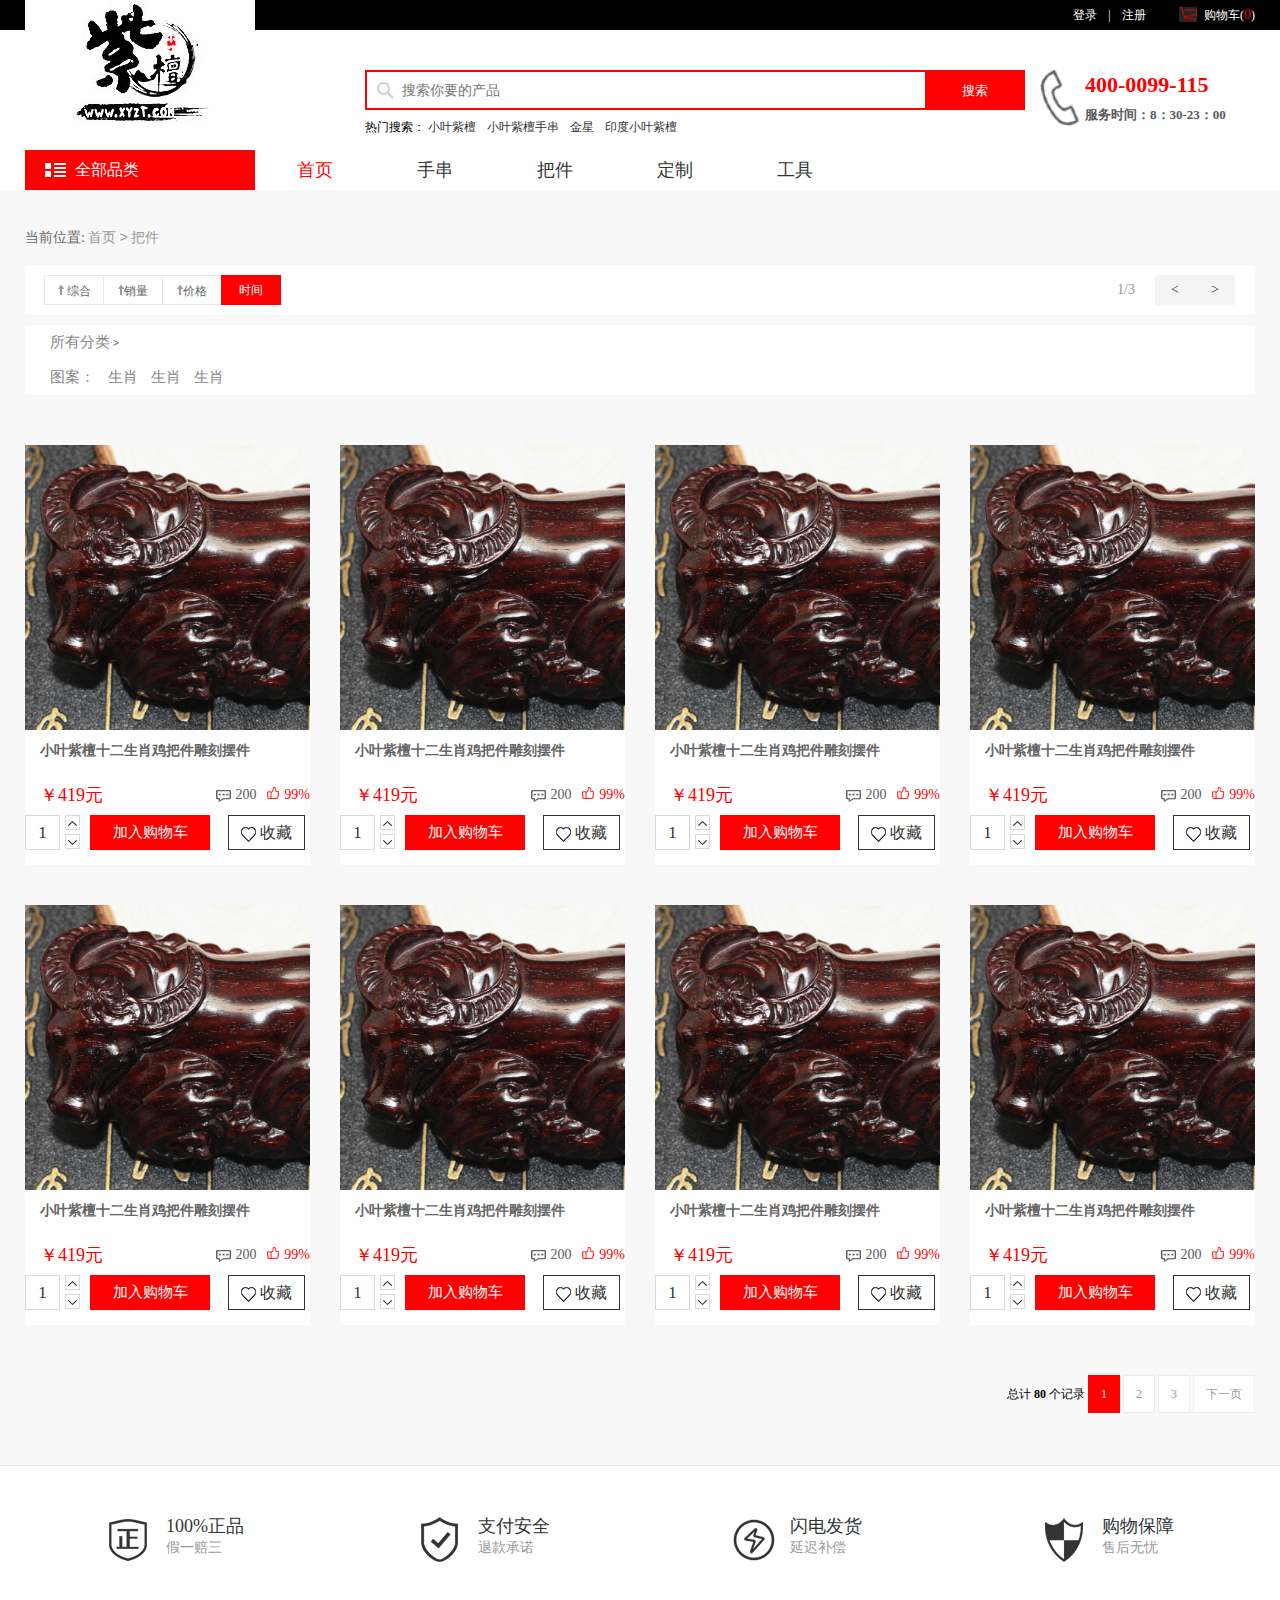
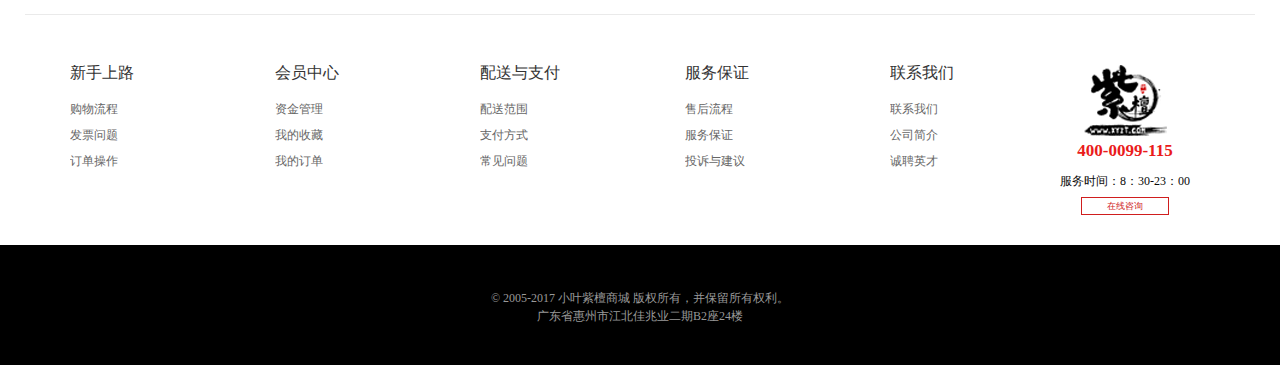
<file: dingzhishaixuan.html>
<!DOCTYPE html>
<html lang="en">
<head>
    <meta charset="UTF-8">
    <title>定制筛选</title>
    <link href="css/style.css" rel="stylesheet">
    <link rel="stylesheet" href="css/change.css">
    <script src="js/jquery.min.js"></script>
    <script type="text/javascript" src="js/common.js"></script>
    <script type="text/javascript" src="js/user.js"></script>
    <script src="action/common.js"></script>
    <script src="js/transport.js"></script>
    <!-- 兼容ecshop -->
    <script type="text/javascript">
        $(function() {
        window.__Object_toJSONString = Object.prototype.toJSONString;
        delete Object.prototype.toJSONString;
        });
    </script>
    <style>
        .cateTree{display: none;}
        .q-menu:hover .cateTree{display: block;}
    </style>
</head>
<body>
    <script type="text/javascript">
    var process_request = "正在处理您的请求...";
    </script>
    <div id="append_parent"></div>
    <div class="header">
        <div class="container margin-center" id="page_header">
            <div class="logo-q-menu fl">
                <a href="/" class="logo"><img src="images/logo.gif" alt="小叶紫檀商城-物美价廉的小叶紫檀购物商城,货真价实的小叶紫檀购物商城."></a>
                <div class="q-menu">
                    <a href="javascript:void(0)" class="all">全部品类</a>
                    <ul class="cateTree">
                        <li class="cate01">
                            <dl>
                                <dt><a href="category.php?id=33">手串</a></dt>
                                <dd><a href="category.php?id=36">金星</a></dd>
                                <dd><a href="category.php?id=35">老料</a></dd>
                                <dd><a href="category.php?id=41">鸡血料</a></dd>
                                <dd><a href="category.php?id=52">泥料</a></dd>
                                <dd><a href="category.php?id=39">瘿子</a></dd>
                                <dd><a href="category.php?id=43">包浆</a></dd>
                                <dd><a href="category.php?id=48">瘤疤</a></dd>
                                <dd><a href="category.php?id=40">水波纹</a></dd>
                            </dl>
                        </li>
                        <li class="cate02">
                            <dl>
                                <dt><a href="category.php?id=26">把件</a></dt>
                                <dd><a href="category.php?id=44">生肖</a></dd>
                                <dd><a href="category.php?id=45">雕刻品</a></dd>
                                <dd><a href="category.php?id=46">摆件</a></dd>
                                <dd><a href="category.php?id=47">貔貅</a></dd>
                            </dl>
                        </li>
                        <li class="cate03">
                            <dl>
                                <dt><a href="category.php?id=1">木料</a></dt>
                                <dd><a href="category.php?id=63">饼料</a></dd>
                                <dd><a href="category.php?id=64">野生料</a></dd>
                                <dd><a href="category.php?id=65">拆房料</a></dd>
                            </dl>
                        </li>
                        <li class="cate04">
                            <dl>
                                <dt><a href="category.php?id=34">工具</a></dt>
                                <dd><a href="category.php?id=66">文玩保养</a></dd>
                                <dd><a href="category.php?id=67">盘玩套装</a></dd>
                                <dd><a href="category.php?id=68">打磨机器</a></dd>
                            </dl>
                        </li>
                    </ul>
                </div>
            </div>
            <div class="search-small-menu fr">
                <div class="small tr">
                    <span class="login-reg"><a href="user.php">登录</a><a href="user.php?act=register">注册</a></span>
                                    
                    <span id="ECS_HCARTINFO" class="car"><a href="flow.php" title="查看购物车">购物车(<i>0</i>)</a></span>
                </div>
                <div class="search">
                    <form id="searchForm" name="searchForm" method="get" action="search.php" onSubmit="return checkSearchForm()">
                        <div class="keywords-box fl">
                            <input name="keywords" placeholder="搜索你要的产品" type="text" id="keyword" value="" class="search_input"  />
                        </div>
                        <div class="btn-box fl">
                            <input name="imageField" type="submit" value="搜索" class="btn-submit" />
                        </div>
                        <div class="flow-one fl">400-0099-115</div>
                        <div class="flow-two fl">服务时间：8：30-23：00</div>
                    </form>
                    <div class="search-keys">热门搜索：
                        <a href="search.php?keywords=%E5%B0%8F%E5%8F%B6%E7%B4%AB%E6%AA%80">小叶紫檀</a>
                        <a href="search.php?keywords=%E5%B0%8F%E5%8F%B6%E7%B4%AB%E6%AA%80%E6%89%8B%E4%B8%B2">小叶紫檀手串</a>
                        <a href="search.php?keywords=%E9%87%91%E6%98%9F">金星</a>
                        <a href="search.php?keywords=%E5%8D%B0%E5%BA%A6%E5%B0%8F%E5%8F%B6%E7%B4%AB%E6%AA%80">印度小叶紫檀</a>
                    </div>
                </div>
                <ul class="menu">
                    <li class="on"><a href="/">首页</a></li>
                    <li ><a href="category.php?id=33" >手串</a></li>
                    <li ><a href="category.php?id=26" >把件</a></li>
                    <li ><a href="category.php?id=1" >定制</a></li>
                    <li ><a href="category.php?id=34" >工具</a></li>
                </ul>
            </div>
        </div>
    </div>
    <style>
    </style>
    <!-- 内容详情 -->
    <div class="container margin-center category-list">
        <div class="page-title">
            <h3>当前位置:</h3>
            <div class="path">
                <div>
                    <div class="path"><a href=".">首页</a> <code>&gt;</code> <a href="category.php?id=26">把件</a></div>
                </div>
            </div>
        </div>
        <div class="prclist">
            <div class="fl">
                <form method="GET" class="sort" name="listform">
                    <a href="category.php?category=26&display=grid&brand=0&price_min=0&price_max=0&filter_attr=0&page=1&sort=sale_num&order=DESC#goods_list" ><img src="images/up.png" alt=""> 综合</a>
                    <a href="category.php?category=26&display=grid&brand=0&price_min=0&price_max=0&filter_attr=0&page=1&sort=goods_id&order=ASC#goods_list"><img src="images/up.png" alt="">销量</a>
                    <a href="category.php?category=26&display=grid&brand=0&price_min=0&price_max=0&filter_attr=0&page=1&sort=shop_price&order=ASC#goods_list"><img src="images/up.png" alt="价格">价格</a>
                    <a href="category.php?category=26&display=grid&brand=0&price_min=0&price_max=0&filter_attr=0&page=1&sort=last_update&order=DESC#goods_list" class="on">时间</a>
                    <input type="hidden" name="category" value="26" />
                    <input type="hidden" name="display" value="grid" id="display" />
                    <input type="hidden" name="brand" value="0" />
                    <input type="hidden" name="price_min" value="0" />
                    <input type="hidden" name="price_max" value="0" />
                    <input type="hidden" name="filter_attr" value="0" />
                    <input type="hidden" name="page" value="1" />
                    <input type="hidden" name="sort" value="last_update" />
                    <input type="hidden" name="order" value="" />
                </form>
            </div>
            <div class="fr">
                <span class="simple_page">1/3</span>
                <span class="left_right">
                    <a href="">&lt;</a>
                    <a href="category.php?id=26&amp;price_min=0&amp;price_max=0&amp;page=2&amp;sort=last_update">&gt;</a>
                </span>
            </div>
        </div>
        <!-- 所有分类 -->
        <div class="all_fenlei">
            <div class="all_fenlei1">
                <a href="">所有分类</a> &gt; 
            </div>
            <div class="all_fenlei1 all_fenlei2">
                <a href="">图案：</a> 
                <a href="">生肖</a>
                <a href="">生肖</a>
                <a href="">生肖</a>
            </div>
        </div>
        <form name="compareForm" action="compare.php" method="post" onSubmit="return compareGoods(this);">
            <div class="goods-list mt50">
                <ul>
                    <li>
                        <div class="thumb">
                            <a href="javascript:addToCarts(294)" class="buybtn">加入购物车</a>
                            <a href="goods.php?id=294" target="_blank"><img src="images/394_thumb_G_1503459145730.jpg" alt="小叶紫檀十二生..."></a>
                        </div>
                        <div class="title">
                            <a href="goods.php?id=294" target="_blank">              
                                <strong><font>小叶紫檀十二生肖鸡把件雕刻摆件</font></strong>
                            </a>
                        </div>
                        <!-- 价格 -->
                        <div class="bjsx_one">
                            <div class="price">￥419元</div>
                            <div class="bjsx_zan"><a href=""><img src="images/bjsx_zan.png"></a><span style="color: #ff0000;">99%</span></div>
                            <div class="bjsx_msg"><a href=""><img src="images/bjsx_msg.png"></a><span style="color:#5a5a5a;">200</span></div>
                        </div>
                        <!-- 加入购物车 -->
                        <div class="bjsx_cart">
                            <div class="bjsx_cart_l">
                                <span class="bjsx_cart_num">1</span>
                                <span class="bjsx_cart_jia"><img src="images/bjsx_up.png"></span>
                                <span class="bjsx_cart_jian"><img src="images/bjsx_down.png"></span>
                            </div>
                            <a href="" class="bjsx_cart_c">加入购物车</a>
                            <div class="bjsx_cart_r">
                                <img src="images/bjsx_sc.png">
                                <font>收藏</font>
                            </div>
                        </div>
                    </li>
                    <li>
                        <div class="thumb">
                            <a href="javascript:addToCarts(294)" class="buybtn">加入购物车</a>
                            <a href="goods.php?id=294" target="_blank"><img src="images/394_thumb_G_1503459145730.jpg" alt="小叶紫檀十二生..."></a>
                        </div>
                        <div class="title">
                            <a href="goods.php?id=294" target="_blank">              
                                <strong><font>小叶紫檀十二生肖鸡把件雕刻摆件</font></strong>
                            </a>
                        </div>
                        <!-- 价格 -->
                        <div class="bjsx_one">
                            <div class="price">￥419元</div>
                            <div class="bjsx_zan"><a href=""><img src="images/bjsx_zan.png"></a><span style="color: #ff0000;">99%</span></div>
                            <div class="bjsx_msg"><a href=""><img src="images/bjsx_msg.png"></a><span style="color:#5a5a5a;">200</span></div>
                        </div>
                        <!-- 加入购物车 -->
                        <div class="bjsx_cart">
                            <div class="bjsx_cart_l">
                                <span class="bjsx_cart_num">1</span>
                                <span class="bjsx_cart_jia"><img src="images/bjsx_up.png"></span>
                                <span class="bjsx_cart_jian"><img src="images/bjsx_down.png"></span>
                            </div>
                            <a href="" class="bjsx_cart_c">加入购物车</a>
                            <div class="bjsx_cart_r">
                                <img src="images/bjsx_sc.png">
                                <font>收藏</font>
                            </div>
                        </div>
                    </li>
                    <li>
                        <div class="thumb">
                            <a href="javascript:addToCarts(294)" class="buybtn">加入购物车</a>
                            <a href="goods.php?id=294" target="_blank"><img src="images/394_thumb_G_1503459145730.jpg" alt="小叶紫檀十二生..."></a>
                        </div>
                        <div class="title">
                            <a href="goods.php?id=294" target="_blank">              
                                <strong><font>小叶紫檀十二生肖鸡把件雕刻摆件</font></strong>
                            </a>
                        </div>
                        <!-- 价格 -->
                        <div class="bjsx_one">
                            <div class="price">￥419元</div>
                            <div class="bjsx_zan"><a href=""><img src="images/bjsx_zan.png"></a><span style="color: #ff0000;">99%</span></div>
                            <div class="bjsx_msg"><a href=""><img src="images/bjsx_msg.png"></a><span style="color:#5a5a5a;">200</span></div>
                        </div>
                        <!-- 加入购物车 -->
                        <div class="bjsx_cart">
                            <div class="bjsx_cart_l">
                                <span class="bjsx_cart_num">1</span>
                                <span class="bjsx_cart_jia"><img src="images/bjsx_up.png"></span>
                                <span class="bjsx_cart_jian"><img src="images/bjsx_down.png"></span>
                            </div>
                            <a href="" class="bjsx_cart_c">加入购物车</a>
                            <div class="bjsx_cart_r">
                                <img src="images/bjsx_sc.png">
                                <font>收藏</font>
                            </div>
                        </div>
                    </li>
                    <li>
                        <div class="thumb">
                            <a href="javascript:addToCarts(294)" class="buybtn">加入购物车</a>
                            <a href="goods.php?id=294" target="_blank"><img src="images/394_thumb_G_1503459145730.jpg" alt="小叶紫檀十二生..."></a>
                        </div>
                        <div class="title">
                            <a href="goods.php?id=294" target="_blank">              
                                <strong><font>小叶紫檀十二生肖鸡把件雕刻摆件</font></strong>
                            </a>
                        </div>
                        <!-- 价格 -->
                        <div class="bjsx_one">
                            <div class="price">￥419元</div>
                            <div class="bjsx_zan"><a href=""><img src="images/bjsx_zan.png"></a><span style="color: #ff0000;">99%</span></div>
                            <div class="bjsx_msg"><a href=""><img src="images/bjsx_msg.png"></a><span style="color:#5a5a5a;">200</span></div>
                        </div>
                        <!-- 加入购物车 -->
                        <div class="bjsx_cart">
                            <div class="bjsx_cart_l">
                                <span class="bjsx_cart_num">1</span>
                                <span class="bjsx_cart_jia"><img src="images/bjsx_up.png"></span>
                                <span class="bjsx_cart_jian"><img src="images/bjsx_down.png"></span>
                            </div>
                            <a href="" class="bjsx_cart_c">加入购物车</a>
                            <div class="bjsx_cart_r">
                                <img src="images/bjsx_sc.png">
                                <font>收藏</font>
                            </div>
                        </div>
                    </li>
                    <li>
                        <div class="thumb">
                            <a href="javascript:addToCarts(294)" class="buybtn">加入购物车</a>
                            <a href="goods.php?id=294" target="_blank"><img src="images/394_thumb_G_1503459145730.jpg" alt="小叶紫檀十二生..."></a>
                        </div>
                        <div class="title">
                            <a href="goods.php?id=294" target="_blank">              
                                <strong><font>小叶紫檀十二生肖鸡把件雕刻摆件</font></strong>
                            </a>
                        </div>
                        <!-- 价格 -->
                        <div class="bjsx_one">
                            <div class="price">￥419元</div>
                            <div class="bjsx_zan"><a href=""><img src="images/bjsx_zan.png"></a><span style="color: #ff0000;">99%</span></div>
                            <div class="bjsx_msg"><a href=""><img src="images/bjsx_msg.png"></a><span style="color:#5a5a5a;">200</span></div>
                        </div>
                        <!-- 加入购物车 -->
                        <div class="bjsx_cart">
                            <div class="bjsx_cart_l">
                                <span class="bjsx_cart_num">1</span>
                                <span class="bjsx_cart_jia"><img src="images/bjsx_up.png"></span>
                                <span class="bjsx_cart_jian"><img src="images/bjsx_down.png"></span>
                            </div>
                            <a href="" class="bjsx_cart_c">加入购物车</a>
                            <div class="bjsx_cart_r">
                                <img src="images/bjsx_sc.png">
                                <font>收藏</font>
                            </div>
                        </div>
                    </li>
                    <li>
                        <div class="thumb">
                            <a href="javascript:addToCarts(294)" class="buybtn">加入购物车</a>
                            <a href="goods.php?id=294" target="_blank"><img src="images/394_thumb_G_1503459145730.jpg" alt="小叶紫檀十二生..."></a>
                        </div>
                        <div class="title">
                            <a href="goods.php?id=294" target="_blank">              
                                <strong><font>小叶紫檀十二生肖鸡把件雕刻摆件</font></strong>
                            </a>
                        </div>
                        <!-- 价格 -->
                        <div class="bjsx_one">
                            <div class="price">￥419元</div>
                            <div class="bjsx_zan"><a href=""><img src="images/bjsx_zan.png"></a><span style="color: #ff0000;">99%</span></div>
                            <div class="bjsx_msg"><a href=""><img src="images/bjsx_msg.png"></a><span style="color:#5a5a5a;">200</span></div>
                        </div>
                        <!-- 加入购物车 -->
                        <div class="bjsx_cart">
                            <div class="bjsx_cart_l">
                                <span class="bjsx_cart_num">1</span>
                                <span class="bjsx_cart_jia"><img src="images/bjsx_up.png"></span>
                                <span class="bjsx_cart_jian"><img src="images/bjsx_down.png"></span>
                            </div>
                            <a href="" class="bjsx_cart_c">加入购物车</a>
                            <div class="bjsx_cart_r">
                                <img src="images/bjsx_sc.png">
                                <font>收藏</font>
                            </div>
                        </div>
                    </li>
                    <li>
                        <div class="thumb">
                            <a href="javascript:addToCarts(294)" class="buybtn">加入购物车</a>
                            <a href="goods.php?id=294" target="_blank"><img src="images/394_thumb_G_1503459145730.jpg" alt="小叶紫檀十二生..."></a>
                        </div>
                        <div class="title">
                            <a href="goods.php?id=294" target="_blank">              
                                <strong><font>小叶紫檀十二生肖鸡把件雕刻摆件</font></strong>
                            </a>
                        </div>
                        <!-- 价格 -->
                        <div class="bjsx_one">
                            <div class="price">￥419元</div>
                            <div class="bjsx_zan"><a href=""><img src="images/bjsx_zan.png"></a><span style="color: #ff0000;">99%</span></div>
                            <div class="bjsx_msg"><a href=""><img src="images/bjsx_msg.png"></a><span style="color:#5a5a5a;">200</span></div>
                        </div>
                        <!-- 加入购物车 -->
                        <div class="bjsx_cart">
                            <div class="bjsx_cart_l">
                                <span class="bjsx_cart_num">1</span>
                                <span class="bjsx_cart_jia"><img src="images/bjsx_up.png"></span>
                                <span class="bjsx_cart_jian"><img src="images/bjsx_down.png"></span>
                            </div>
                            <a href="" class="bjsx_cart_c">加入购物车</a>
                            <div class="bjsx_cart_r">
                                <img src="images/bjsx_sc.png">
                                <font>收藏</font>
                            </div>
                        </div>
                    </li>
                    <li>
                        <div class="thumb">
                            <a href="javascript:addToCarts(294)" class="buybtn">加入购物车</a>
                            <a href="goods.php?id=294" target="_blank"><img src="images/394_thumb_G_1503459145730.jpg" alt="小叶紫檀十二生..."></a>
                        </div>
                        <div class="title">
                            <a href="goods.php?id=294" target="_blank">              
                                <strong><font>小叶紫檀十二生肖鸡把件雕刻摆件</font></strong>
                            </a>
                        </div>
                        <!-- 价格 -->
                        <div class="bjsx_one">
                            <div class="price">￥419元</div>
                            <div class="bjsx_zan"><a href=""><img src="images/bjsx_zan.png"></a><span style="color: #ff0000;">99%</span></div>
                            <div class="bjsx_msg"><a href=""><img src="images/bjsx_msg.png"></a><span style="color:#5a5a5a;">200</span></div>
                        </div>
                        <!-- 加入购物车 -->
                        <div class="bjsx_cart">
                            <div class="bjsx_cart_l">
                                <span class="bjsx_cart_num">1</span>
                                <span class="bjsx_cart_jia"><img src="images/bjsx_up.png"></span>
                                <span class="bjsx_cart_jian"><img src="images/bjsx_down.png"></span>
                            </div>
                            <a href="" class="bjsx_cart_c">加入购物车</a>
                            <div class="bjsx_cart_r">
                                <img src="images/bjsx_sc.png">
                                <font>收藏</font>
                            </div>
                        </div>
                    </li>
                </ul>
            </div>
        </form>
        <form name="selectPageForm" action="/category.php" method="get">
            <div class="pages mb50">
                <div id="pager" class="pagebar">
                    <em>总计 <b>80</b>  个记录</em>
                    <a class="on" href="javascript:void(0)">1</a>
                    <a href="category.php?id=26&amp;price_min=0&amp;price_max=0&amp;page=2&amp;sort=last_update">2</a>
                    <a href="category.php?id=26&amp;price_min=0&amp;price_max=0&amp;page=3&amp;sort=last_update">3</a>
                    <a class="next" href="category.php?id=26&amp;price_min=0&amp;price_max=0&amp;page=2&amp;sort=last_update">下一页</a>
                </div>
            </div>
        </form>
    </div>
    <div class="footer">
        <div class="container margin-center flow-item">
            <ul class="clearfix">
                <li class="one"><span>100%正品</span><i>假一赔三</i></li>
                <li class="two"><span>支付安全</span><i>退款承诺</i></li>
                <li class="three"><span>闪电发货</span><i>延迟补偿</i></li>
                <li class="four"><span>购物保障</span><i>售后无忧</i></li>
            </ul>
        </div>
        <div class="container margin-center about-links">
            <div class="clearfix">
                <dl>
                    <dt><a href="article_cat.php?id=5">新手上路 </a></dt>
                    <dd><a href="article.php?id=10" title="购物流程">购物流程</a></dd>
                    <dd><a href="article.php?id=82" title="发票问题">发票问题</a></dd>
                    <dd><a href="article.php?id=83" title="订单操作">订单操作</a></dd>
                </dl>
                <dl>
                    <dt><a href="article_cat.php?id=10">会员中心</a></dt>
                    <dd><a href="article.php?id=18" title="资金管理">资金管理</a></dd>
                    <dd><a href="article.php?id=19" title="我的收藏">我的收藏</a></dd>
                    <dd><a href="article.php?id=20" title="我的订单">我的订单</a></dd>
                </dl>
                <dl>
                    <dt><a href="article_cat.php?id=7">配送与支付 </a></dt>
                    <dd><a href="article.php?id=15" title="配送范围">配送范围</a></dd>
                    <dd><a href="article.php?id=17" title="支付方式">支付方式</a></dd>
                    <dd><a href="article.php?id=85" title="常见问题">常见问题</a></dd>
                </dl>
                <dl>
                    <dt><a href="article_cat.php?id=8">服务保证 </a></dt>
                    <dd><a href="article.php?id=9" title="售后流程">售后流程</a></dd>
                    <dd><a href="article.php?id=22" title="服务保证">服务保证</a></dd>
                    <dd><a href="article.php?id=26" title="投诉与建议">投诉与建议</a></dd>
                </dl>
                <dl>
                    <dt><a href="article_cat.php?id=9">联系我们 </a></dt>
                    <dd><a href="article.php?id=4" title="联系我们">联系我们</a></dd>
                    <dd><a href="article.php?id=5" title="公司简介">公司简介</a></dd>
                    <dd><a href="article.php?id=16" title="诚聘英才">诚聘英才</a></dd>
                </dl>
                <div class="qr-code">
                    <img src="images/f_logo.png" alt="">
                    <p class="qr_code_phone">400-0099-115</p>
                    <p class="qr_code_server">服务时间：8：30-23：00</p>
                    <a href="#" class="qr_code_answer">在线咨询</a>
                </div>
            </div>
        </div>
        <div class="copy-box">
            <div class="margin-center container tc">
                <div class="copy-link">
                </div>
                <p>&copy; 2005-2017 小叶紫檀商城 版权所有，并保留所有权利。</p>
                <p>广东省惠州市江北佳兆业二期B2座24楼 </p>
            </div>
        </div>
    </div>
</body>
</html>
<script>
    $(function () {
        // 购物车加
        $('.bjsx_cart_jia').click(function () {
            var numVal = $(this).siblings('.bjsx_cart_num');
            numVal.text(parseInt(numVal.text())+1);
        })
        // 购物车减
        $('.bjsx_cart_jian').click(function () {
            var numVal = $(this).siblings('.bjsx_cart_num');
            numVal.text(parseInt(numVal.text())-1);
            if (numVal.text() < 1) {
                numVal.text(1);
                alert('亲，最少购买一件商品！')
            }
        })
        // 收藏
        $('.bjsx_cart_r').click(function () {
            var textVal = $(this).find('font').text();
            if (textVal == '收藏') {
                $(this).find('font').text('已收藏');
            }else if (textVal == '已收藏') {
                $(this).find('font').text('收藏');
            }
        })
    })
</script>
</file>
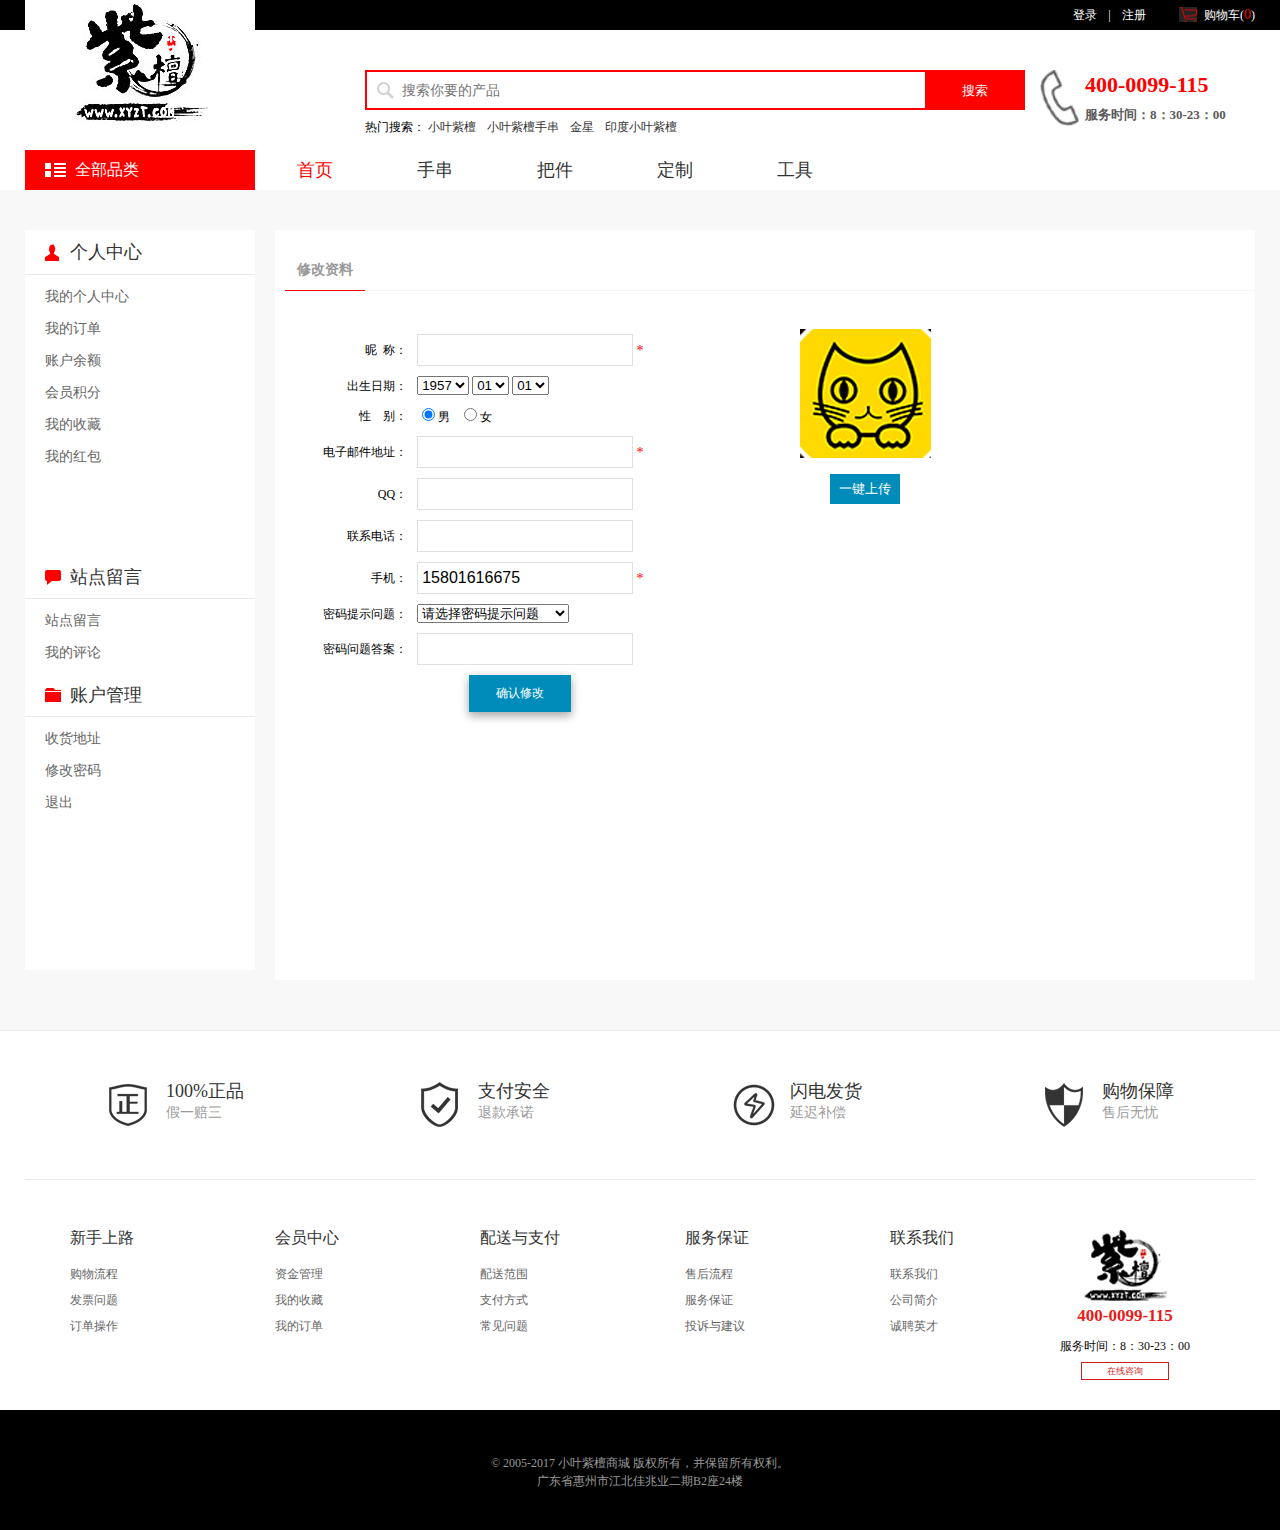
<file: gerenzx.html>
<!DOCTYPE html>
<html lang="en">
<head>
    <meta charset="UTF-8">
    <link href="css/style.css" rel="stylesheet">
    <link rel="stylesheet" href="css/change.css">
    <script src="js/jquery.min.js"></script>
    <script type="text/javascript" src="js/common.js"></script>
    <script type="text/javascript" src="js/user.js"></script>
    <script src="action/common.js"></script>
    <script src="js/transport.js"></script>
    <!-- 兼容ecshop -->
    <script type="text/javascript">
        $(function() {
        window.__Object_toJSONString = Object.prototype.toJSONString;
        delete Object.prototype.toJSONString;
        });
    </script>
    <style>
        .cateTree{display: none;}
        .q-menu:hover .cateTree{display: block;}
    </style>
</head>
<body>
    <script type="text/javascript">
    var process_request = "正在处理您的请求...";
    </script>
    <div id="append_parent"></div>
    <div class="header">
        <div class="container margin-center" id="page_header">
            <div class="logo-q-menu fl">
                <a href="/" class="logo"><img src="images/logo.gif" alt="小叶紫檀商城-物美价廉的小叶紫檀购物商城,货真价实的小叶紫檀购物商城."></a>
                <div class="q-menu">
                    <a href="javascript:void(0)" class="all">全部品类</a>
                    <ul class="cateTree">
                        <li class="cate01">
                            <dl>
                                <dt><a href="category.php?id=33">手串</a></dt>
                                <dd><a href="category.php?id=36">金星</a></dd>
                                <dd><a href="category.php?id=35">老料</a></dd>
                                <dd><a href="category.php?id=41">鸡血料</a></dd>
                                <dd><a href="category.php?id=52">泥料</a></dd>
                                <dd><a href="category.php?id=39">瘿子</a></dd>
                                <dd><a href="category.php?id=43">包浆</a></dd>
                                <dd><a href="category.php?id=48">瘤疤</a></dd>
                                <dd><a href="category.php?id=40">水波纹</a></dd>
                            </dl>
                        </li>
                        <li class="cate02">
                            <dl>
                                <dt><a href="category.php?id=26">把件</a></dt>
                                <dd><a href="category.php?id=44">生肖</a></dd>
                                <dd><a href="category.php?id=45">雕刻品</a></dd>
                                <dd><a href="category.php?id=46">摆件</a></dd>
                                <dd><a href="category.php?id=47">貔貅</a></dd>
                            </dl>
                        </li>
                        <li class="cate03">
                            <dl>
                                <dt><a href="category.php?id=1">木料</a></dt>
                                <dd><a href="category.php?id=63">饼料</a></dd>
                                <dd><a href="category.php?id=64">野生料</a></dd>
                                <dd><a href="category.php?id=65">拆房料</a></dd>
                            </dl>
                        </li>
                        <li class="cate04">
                            <dl>
                                <dt><a href="category.php?id=34">工具</a></dt>
                                <dd><a href="category.php?id=66">文玩保养</a></dd>
                                <dd><a href="category.php?id=67">盘玩套装</a></dd>
                                <dd><a href="category.php?id=68">打磨机器</a></dd>
                            </dl>
                        </li>
                    </ul>
                </div>
            </div>
            <div class="search-small-menu fr">
                <div class="small tr">
                    <span class="login-reg"><a href="user.php">登录</a><a href="user.php?act=register">注册</a></span>
                                    
                    <span id="ECS_HCARTINFO" class="car"><a href="flow.php" title="查看购物车">购物车(<i>0</i>)</a></span>
                </div>
                <div class="search">
                    <form id="searchForm" name="searchForm" method="get" action="search.php" onSubmit="return checkSearchForm()">
                        <div class="keywords-box fl">
                            <input name="keywords" placeholder="搜索你要的产品" type="text" id="keyword" value="" class="search_input"  />
                        </div>
                        <div class="btn-box fl">
                            <input name="imageField" type="submit" value="搜索" class="btn-submit" />
                        </div>
                        <div class="flow-one fl">400-0099-115</div>
                        <div class="flow-two fl">服务时间：8：30-23：00</div>
                    </form>
                    <div class="search-keys">热门搜索：
                        <a href="search.php?keywords=%E5%B0%8F%E5%8F%B6%E7%B4%AB%E6%AA%80">小叶紫檀</a>
                        <a href="search.php?keywords=%E5%B0%8F%E5%8F%B6%E7%B4%AB%E6%AA%80%E6%89%8B%E4%B8%B2">小叶紫檀手串</a>
                        <a href="search.php?keywords=%E9%87%91%E6%98%9F">金星</a>
                        <a href="search.php?keywords=%E5%8D%B0%E5%BA%A6%E5%B0%8F%E5%8F%B6%E7%B4%AB%E6%AA%80">印度小叶紫檀</a>
                    </div>
                </div>
                <ul class="menu">
                    <li class="on"><a href="/">首页</a></li>
                    <li ><a href="category.php?id=33" >手串</a></li>
                    <li ><a href="category.php?id=26" >把件</a></li>
                    <li ><a href="category.php?id=1" >定制</a></li>
                    <li ><a href="category.php?id=34" >工具</a></li>
                </ul>
            </div>
        </div>
    </div>
    <style>
    </style>
    <div class="container margin-center">
        <div class="mainBg">
            <div class="mainLeft">
                <div class="person"><div class="perFont">个人中心</div></div>
                <div class="zhandian">
                    <ul>
                        <li><a href="user.php?act=profile">我的个人中心</a></li>
                        <li><a href="user.php?act=order_list">我的订单</a></li>
                        <li><a href="user.php?act=account_log">账户余额</a></li>
                        <li><a href="user.php?act=transform_points">会员积分</a></li>
                        <li><a href="user.php?act=collection_list">我的收藏</a></li>
                        <!--li><a href="#">我的优惠券</a></li-->
                        <li><a href="user.php?act=bonus">我的红包</a></li>
                    </ul>
                </div>
                <div class="zhan"><div class="zhanFont">站点留言</div></div>
                <div class="zhanghu">
                    <ul>
                        <li><a href="user.php?act=message_list">站点留言</a></li>
                        <li><a href="user.php?act=comment_list">我的评论</a></li>
                    </ul>
                </div>
                <div class="zhang"><div class="zhangFont">账户管理</div></div>
                <div class="zhangMain">
                    <ul>
                        <li><a href="user.php?act=address_list">收货地址</a></li>
                        <li><a href="user.php?act=profile">修改密码</a></li>
                        <li><a href="user.php?act=logout">退出</a></li>
                    </ul>
                </div>
            </div>        
            <div class="mainRight">
                <div class="user-container">
                    <script type="text/javascript" src="js/utils.js"></script>                
                    <script type="text/javascript">
                    var bonus_sn_empty = "请输入您要添加的红包号码！";
                    var bonus_sn_error = "您输入的红包号码格式不正确！";
                    var email_empty = "请输入您的电子邮件地址！";
                    var email_error = "您输入的电子邮件地址格式不正确！";
                    var old_password_empty = "请输入您的原密码！";
                    var new_password_empty = "请输入您的新密码！";
                    var confirm_password_empty = "请输入您的确认密码！";
                    var both_password_error = "您现两次输入的密码不一致！";
                    var msg_blank = "不能为空";
                    var no_select_question = "- 您没有完成密码提示问题的操作";
                    </script>
                    <h5><span>修改资料</span></h5>
                    <div class="blank"></div>
                    <form name="formEdit" action="user.php" method="post" onSubmit="return userEdit()" enctype="multipart/form-data">
                        <table  class="table1" width="50%" border="0" cellpadding="5" cellspacing="0" bgcolor="#dddddd">
                            <input type="hidden" name="MAX_FILE_SIZE" value="1097152" />
                            <!-- <tr>
                                <td width="28%" align="right" bgcolor="#FFFFFF">头像： </td>
                                <td width="72%" align="left" bgcolor="#FFFFFF">
                                    <div style="width:50%;float:left;">
                                        <input id="avatar" type="file" size="40" value="" name="avatar"><br/>
                                        <span style="color:#FF0000"> 图片像素最佳为120px * 120px，<br/>大小不得超过1M</span>
                                    </div>
                                    <div style="width:50%;float:left;"><img src="skin/default.jpg"></div>
                                </td>
                            </tr> -->
                            <tr>
                                <td width="28%" align="right" bgcolor="#FFFFFF">昵&nbsp;&nbsp;称： </td>
                                <td width="72%" align="left" bgcolor="#FFFFFF"><input name="email" type="text" value="" size="25" class="inputBg" /><span style="color:#FF0000"> *</span></td>
                            </tr>
                            <tr>
                                <td width="28%" align="right" bgcolor="#FFFFFF">出生日期： </td>
                                <td width="72%" align="left" bgcolor="#FFFFFF"> <select name="birthdayYear"><option value="1957">1957</option><option value="1958">1958</option><option value="1959">1959</option><option value="1960">1960</option><option value="1961">1961</option><option value="1962">1962</option><option value="1963">1963</option><option value="1964">1964</option><option value="1965">1965</option><option value="1966">1966</option><option value="1967">1967</option><option value="1968">1968</option><option value="1969">1969</option><option value="1970">1970</option><option value="1971">1971</option><option value="1972">1972</option><option value="1973">1973</option><option value="1974">1974</option><option value="1975">1975</option><option value="1976">1976</option><option value="1977">1977</option><option value="1978">1978</option><option value="1979">1979</option><option value="1980">1980</option><option value="1981">1981</option><option value="1982">1982</option><option value="1983">1983</option><option value="1984">1984</option><option value="1985">1985</option><option value="1986">1986</option><option value="1987">1987</option><option value="1988">1988</option><option value="1989">1989</option><option value="1990">1990</option><option value="1991">1991</option><option value="1992">1992</option><option value="1993">1993</option><option value="1994">1994</option><option value="1995">1995</option><option value="1996">1996</option><option value="1997">1997</option><option value="1998">1998</option><option value="1999">1999</option><option value="2000">2000</option><option value="2001">2001</option><option value="2002">2002</option><option value="2003">2003</option><option value="2004">2004</option><option value="2005">2005</option><option value="2006">2006</option><option value="2007">2007</option><option value="2008">2008</option><option value="2009">2009</option><option value="2010">2010</option><option value="2011">2011</option><option value="2012">2012</option><option value="2013">2013</option><option value="2014">2014</option><option value="2015">2015</option><option value="2016">2016</option><option value="2017">2017</option><option value="2018">2018</option></select>&nbsp;<select name="birthdayMonth"><option value="1">01</option><option value="2">02</option><option value="3">03</option><option value="4">04</option><option value="5">05</option><option value="6">06</option><option value="7">07</option><option value="8">08</option><option value="9">09</option><option value="10">10</option><option value="11">11</option><option value="12">12</option></select>&nbsp;<select name="birthdayDay"><option value="1">01</option><option value="2">02</option><option value="3">03</option><option value="4">04</option><option value="5">05</option><option value="6">06</option><option value="7">07</option><option value="8">08</option><option value="9">09</option><option value="10">10</option><option value="11">11</option><option value="12">12</option><option value="13">13</option><option value="14">14</option><option value="15">15</option><option value="16">16</option><option value="17">17</option><option value="18">18</option><option value="19">19</option><option value="20">20</option><option value="21">21</option><option value="22">22</option><option value="23">23</option><option value="24">24</option><option value="25">25</option><option value="26">26</option><option value="27">27</option><option value="28">28</option><option value="29">29</option><option value="30">30</option><option value="31">31</option></select> </td>
                            </tr>
                            <tr>
                                <td width="28%" align="right" bgcolor="#FFFFFF">性　别： </td>
                                <td width="72%" align="left" bgcolor="#FFFFFF">
                                    <input type="radio" name="sex" value="1" checked="checked" />男&nbsp;&nbsp;
                                    <input type="radio" name="sex" value="2"  />女&nbsp;&nbsp; 
                                </td>
                            </tr>
                            
                            <tr>
                                <td width="28%" align="right" bgcolor="#FFFFFF">电子邮件地址： </td>
                                <td width="72%" align="left" bgcolor="#FFFFFF"><input name="email" type="text" value="" size="25" class="inputBg" /><span style="color:#FF0000"> *</span></td>
                            </tr>
                            <tr>
                                <td width="28%" align="right" bgcolor="#FFFFFF" >QQ：</td>
                                <td width="72%" align="left" bgcolor="#FFFFFF">
                                    <input name="extend_field2" type="text" class="inputBg" value=""/>
                                </td>
                            </tr>
                            <tr>
                                <td width="28%" align="right" bgcolor="#FFFFFF" >联系电话：</td>
                                <td width="72%" align="left" bgcolor="#FFFFFF">
                                    <input name="extend_field4" type="text" class="inputBg" value=""/>
                                </td>
                            </tr>
                            <tr>
                                <td width="28%" align="right" bgcolor="#FFFFFF" id="extend_field5i">手机：</td>
                                <td width="72%" align="left" bgcolor="#FFFFFF">
                                    <input name="extend_field5" type="text" class="inputBg" value="15801616675"/><span style="color:#FF0000"> *</span>                                
                                </td>
                            </tr>
                            <tr>
                                <td width="28%" align="right" bgcolor="#FFFFFF">密码提示问题：</td>
                                <td width="72%" align="left" bgcolor="#FFFFFF">
                                <select name='sel_question'>
                                <option value='0'>请选择密码提示问题</option>
                                <option value="friend_birthday">我最好朋友的生日？</option><option value="old_address">我儿时居住地的地址？</option><option value="motto">我的座右铭是？</option><option value="favorite_movie">我最喜爱的电影？</option><option value="favorite_song">我最喜爱的歌曲？</option><option value="favorite_food">我最喜爱的食物？</option><option value="interest">我最大的爱好？</option><option value="favorite_novel">我最喜欢的小说？</option><option value="favorite_equipe">我最喜欢的运动队？</option>                                    </select>
                                </td>
                            </tr>
                            <tr>
                                <td width="28%" align="right" bgcolor="#FFFFFF" >密码问题答案：</td>
                                <td width="72%" align="left" bgcolor="#FFFFFF">
                                    <input name="passwd_answer" type="text" size="25" class="inputBg" maxlengt='20' value=""/>
                                </td>
                            </tr>
                            <tr>
                                <td colspan="2" align="center" bgcolor="#FFFFFF"><input name="act" type="hidden" value="act_edit_profile" />
                                <input name="submit" type="submit" value="确认修改" class="bnt_blue_1" style="border:none;" />
                                </td>
                            </tr>
                        </table>
                        <div class="up">
                            <img src="images/center.png" alt="">
                            <br>
                            <input id="avatar" type="file" size="40" value="" name="avatar"><br/>
                            <input class="button" type="button" value="一键上传">
                        </div>
                    </form>
                </div>
            </div>
        </div>
    </div>
    <div class="footer">
        <div class="container margin-center flow-item">
            <ul class="clearfix">
                <li class="one"><span>100%正品</span><i>假一赔三</i></li>
                <li class="two"><span>支付安全</span><i>退款承诺</i></li>
                <li class="three"><span>闪电发货</span><i>延迟补偿</i></li>
                <li class="four"><span>购物保障</span><i>售后无忧</i></li>
            </ul>
        </div>
        <div class="container margin-center about-links">
            <div class="clearfix">
                <dl>
                    <dt><a href="article_cat.php?id=5">新手上路 </a></dt>
                    <dd><a href="article.php?id=10" title="购物流程">购物流程</a></dd>
                    <dd><a href="article.php?id=82" title="发票问题">发票问题</a></dd>
                    <dd><a href="article.php?id=83" title="订单操作">订单操作</a></dd>
                </dl>
                <dl>
                    <dt><a href="article_cat.php?id=10">会员中心</a></dt>
                    <dd><a href="article.php?id=18" title="资金管理">资金管理</a></dd>
                    <dd><a href="article.php?id=19" title="我的收藏">我的收藏</a></dd>
                    <dd><a href="article.php?id=20" title="我的订单">我的订单</a></dd>
                </dl>
                <dl>
                    <dt><a href="article_cat.php?id=7">配送与支付 </a></dt>
                    <dd><a href="article.php?id=15" title="配送范围">配送范围</a></dd>
                    <dd><a href="article.php?id=17" title="支付方式">支付方式</a></dd>
                    <dd><a href="article.php?id=85" title="常见问题">常见问题</a></dd>
                </dl>
                <dl>
                    <dt><a href="article_cat.php?id=8">服务保证 </a></dt>
                    <dd><a href="article.php?id=9" title="售后流程">售后流程</a></dd>
                    <dd><a href="article.php?id=22" title="服务保证">服务保证</a></dd>
                    <dd><a href="article.php?id=26" title="投诉与建议">投诉与建议</a></dd>
                </dl>
                <dl>
                    <dt><a href="article_cat.php?id=9">联系我们 </a></dt>
                    <dd><a href="article.php?id=4" title="联系我们">联系我们</a></dd>
                    <dd><a href="article.php?id=5" title="公司简介">公司简介</a></dd>
                    <dd><a href="article.php?id=16" title="诚聘英才">诚聘英才</a></dd>
                </dl>
                <div class="qr-code">
                    <img src="images/f_logo.png" alt="">
                    <p class="qr_code_phone">400-0099-115</p>
                    <p class="qr_code_server">服务时间：8：30-23：00</p>
                    <a href="#" class="qr_code_answer">在线咨询</a>
                </div>
            </div>
        </div>
        <div class="copy-box">
            <div class="margin-center container tc">
                <div class="copy-link">
                </div>
                <p>&copy; 2005-2017 小叶紫檀商城 版权所有，并保留所有权利。</p>
                <p>广东省惠州市江北佳兆业二期B2座24楼 </p>
            </div>
        </div>
    </div>
</body>
</html>
<script>
    $(function(){
        $('.button').click(function(){
            $('#avatar').click();
        })
    })
</script>
</file>
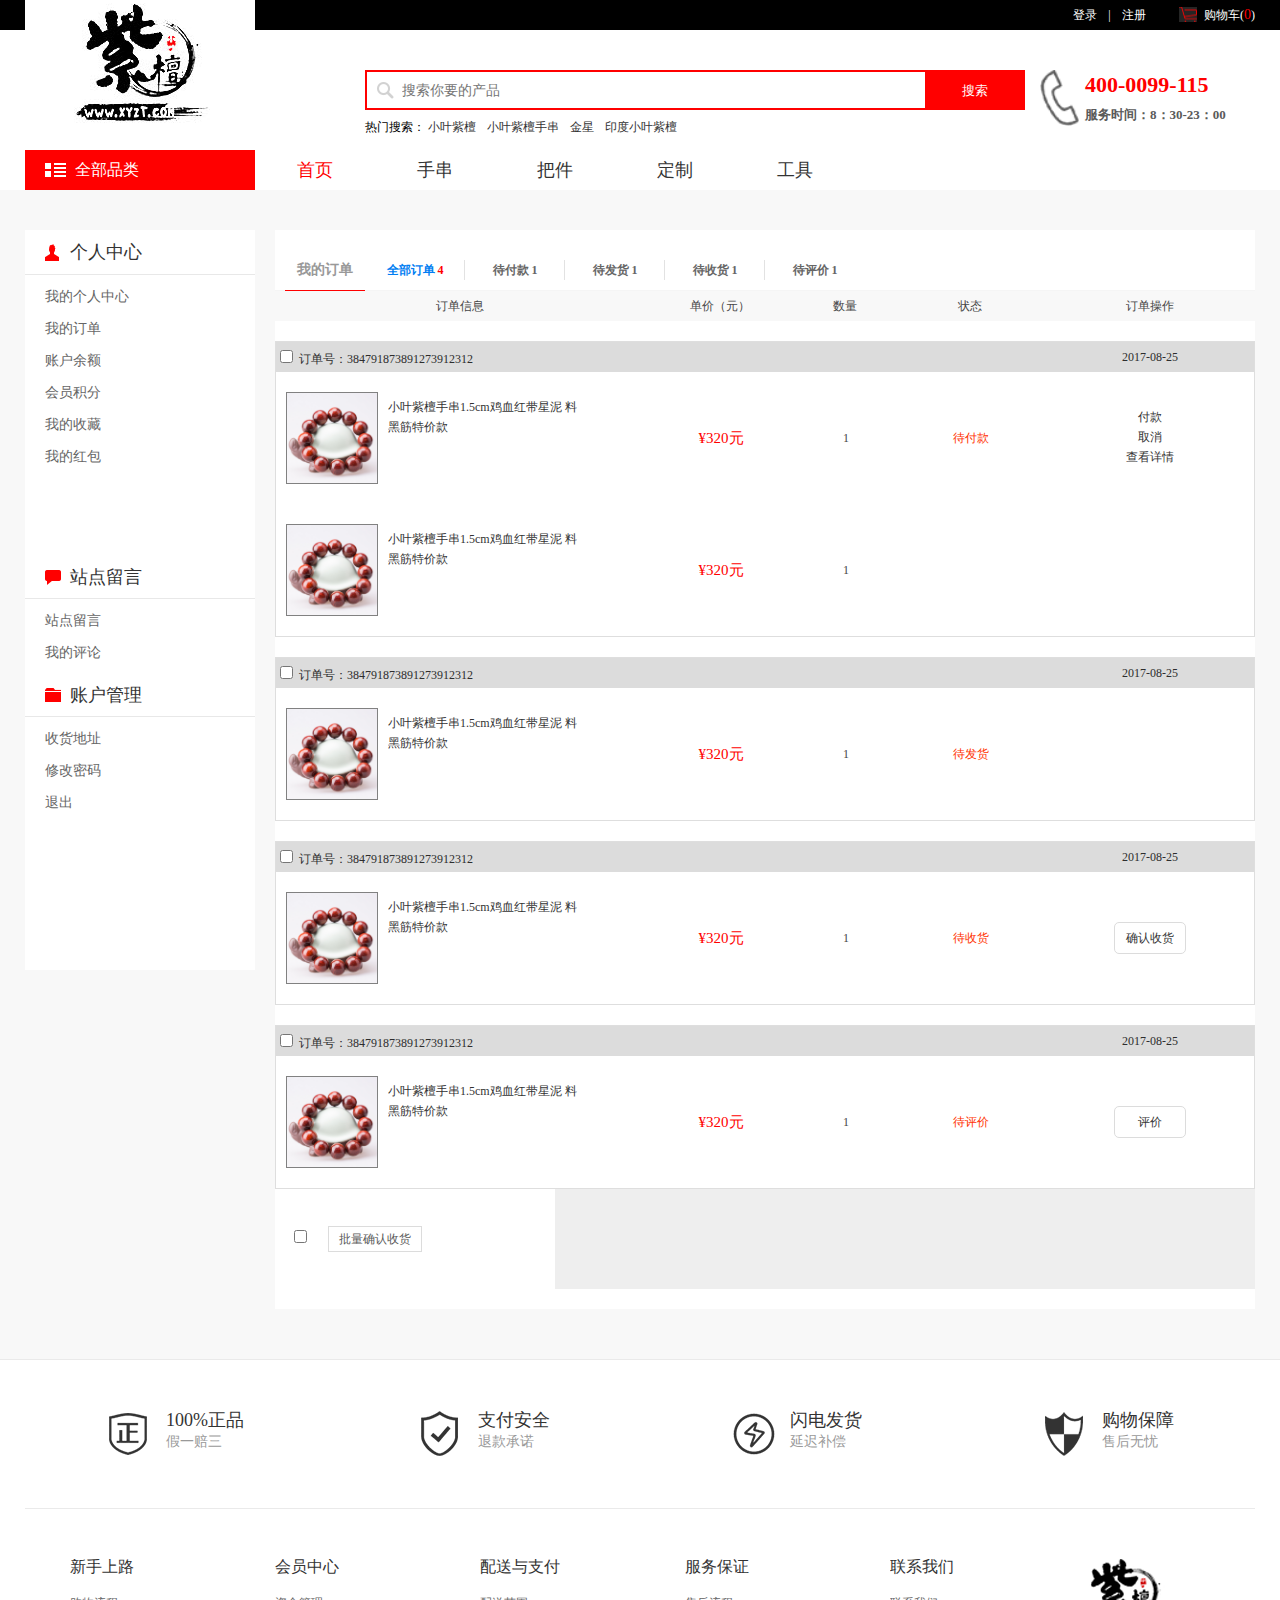
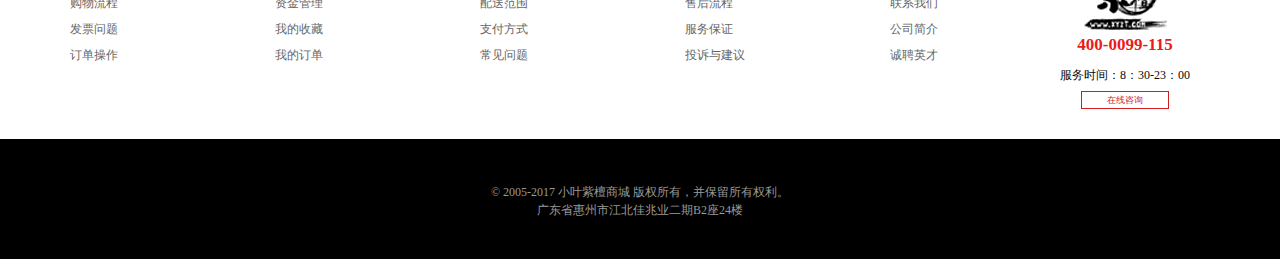
<file: mydingdan.html>
<!DOCTYPE html>
<html lang="en">
<head>
    <meta charset="UTF-8">
    <title>我的订单</title>
    <link href="css/style.css" rel="stylesheet">
    <link rel="stylesheet" href="css/change.css">
    <script src="js/jquery.min.js"></script>
    <script type="text/javascript" src="js/common.js"></script>
    <script type="text/javascript" src="js/user.js"></script>
    <script src="action/common.js"></script>
    <script src="js/transport.js"></script>
    <!-- 兼容ecshop -->
    <script type="text/javascript">
        $(function() {
        window.__Object_toJSONString = Object.prototype.toJSONString;
        delete Object.prototype.toJSONString;
        });
    </script>
    <style>
        .cateTree{display: none;}
        .q-menu:hover .cateTree{display: block;}
    </style>
</head>
<body>
    <script type="text/javascript">
    var process_request = "正在处理您的请求...";
    </script>
    <div id="append_parent"></div>
    <div class="header">
        <div class="container margin-center" id="page_header">
            <div class="logo-q-menu fl">
                <a href="/" class="logo"><img src="images/logo.gif" alt="小叶紫檀商城-物美价廉的小叶紫檀购物商城,货真价实的小叶紫檀购物商城."></a>
                <div class="q-menu">
                    <a href="javascript:void(0)" class="all">全部品类</a>
                    <ul class="cateTree">
                        <li class="cate01">
                            <dl>
                                <dt><a href="category.php?id=33">手串</a></dt>
                                <dd><a href="category.php?id=36">金星</a></dd>
                                <dd><a href="category.php?id=35">老料</a></dd>
                                <dd><a href="category.php?id=41">鸡血料</a></dd>
                                <dd><a href="category.php?id=52">泥料</a></dd>
                                <dd><a href="category.php?id=39">瘿子</a></dd>
                                <dd><a href="category.php?id=43">包浆</a></dd>
                                <dd><a href="category.php?id=48">瘤疤</a></dd>
                                <dd><a href="category.php?id=40">水波纹</a></dd>
                            </dl>
                        </li>
                        <li class="cate02">
                            <dl>
                                <dt><a href="category.php?id=26">把件</a></dt>
                                <dd><a href="category.php?id=44">生肖</a></dd>
                                <dd><a href="category.php?id=45">雕刻品</a></dd>
                                <dd><a href="category.php?id=46">摆件</a></dd>
                                <dd><a href="category.php?id=47">貔貅</a></dd>
                            </dl>
                        </li>
                        <li class="cate03">
                            <dl>
                                <dt><a href="category.php?id=1">木料</a></dt>
                                <dd><a href="category.php?id=63">饼料</a></dd>
                                <dd><a href="category.php?id=64">野生料</a></dd>
                                <dd><a href="category.php?id=65">拆房料</a></dd>
                            </dl>
                        </li>
                        <li class="cate04">
                            <dl>
                                <dt><a href="category.php?id=34">工具</a></dt>
                                <dd><a href="category.php?id=66">文玩保养</a></dd>
                                <dd><a href="category.php?id=67">盘玩套装</a></dd>
                                <dd><a href="category.php?id=68">打磨机器</a></dd>
                            </dl>
                        </li>
                    </ul>
                </div>
            </div>
            <div class="search-small-menu fr">
                <div class="small tr">
                    <span class="login-reg"><a href="user.php">登录</a><a href="user.php?act=register">注册</a></span>
                                    
                    <span id="ECS_HCARTINFO" class="car"><a href="flow.php" title="查看购物车">购物车(<i>0</i>)</a></span>
                </div>
                <div class="search">
                    <form id="searchForm" name="searchForm" method="get" action="search.php" onSubmit="return checkSearchForm()">
                        <div class="keywords-box fl">
                            <input name="keywords" placeholder="搜索你要的产品" type="text" id="keyword" value="" class="search_input"  />
                        </div>
                        <div class="btn-box fl">
                            <input name="imageField" type="submit" value="搜索" class="btn-submit" />
                        </div>
                        <div class="flow-one fl">400-0099-115</div>
                        <div class="flow-two fl">服务时间：8：30-23：00</div>
                    </form>
                    <div class="search-keys">热门搜索：
                        <a href="search.php?keywords=%E5%B0%8F%E5%8F%B6%E7%B4%AB%E6%AA%80">小叶紫檀</a>
                        <a href="search.php?keywords=%E5%B0%8F%E5%8F%B6%E7%B4%AB%E6%AA%80%E6%89%8B%E4%B8%B2">小叶紫檀手串</a>
                        <a href="search.php?keywords=%E9%87%91%E6%98%9F">金星</a>
                        <a href="search.php?keywords=%E5%8D%B0%E5%BA%A6%E5%B0%8F%E5%8F%B6%E7%B4%AB%E6%AA%80">印度小叶紫檀</a>
                    </div>
                </div>
                <ul class="menu">
                    <li class="on"><a href="/">首页</a></li>
                    <li ><a href="category.php?id=33" >手串</a></li>
                    <li ><a href="category.php?id=26" >把件</a></li>
                    <li ><a href="category.php?id=1" >定制</a></li>
                    <li ><a href="category.php?id=34" >工具</a></li>
                </ul>
            </div>
        </div>
    </div>
    <style>
    </style>
    <div class="container margin-center">
        <div class="mainBg">
            <div class="mainLeft">
                <div class="person"><div class="perFont">个人中心</div></div>
                <div class="zhandian">
                    <ul>
                        <li><a href="user.php?act=profile">我的个人中心</a></li>
                        <li><a href="user.php?act=order_list">我的订单</a></li>
                        <li><a href="user.php?act=account_log">账户余额</a></li>
                        <li><a href="user.php?act=transform_points">会员积分</a></li>
                        <li><a href="user.php?act=collection_list">我的收藏</a></li>
                        <!--li><a href="#">我的优惠券</a></li-->
                        <li><a href="user.php?act=bonus">我的红包</a></li>
                    </ul>
                </div>
                <div class="zhan"><div class="zhanFont">站点留言</div></div>
                <div class="zhanghu">
                    <ul>
                        <li><a href="user.php?act=message_list">站点留言</a></li>
                        <li><a href="user.php?act=comment_list">我的评论</a></li>
                    </ul>
                </div>
                <div class="zhang"><div class="zhangFont">账户管理</div></div>
                <div class="zhangMain">
                    <ul>
                        <li><a href="user.php?act=address_list">收货地址</a></li>
                        <li><a href="user.php?act=profile">修改密码</a></li>
                        <li><a href="user.php?act=logout">退出</a></li>
                    </ul>
                </div>
            </div>        
            <div class="mainRight">
                <div class="user-container">
                    <script type="text/javascript" src="js/utils.js"></script>                
                    <script type="text/javascript">
                    var bonus_sn_empty = "请输入您要添加的红包号码！";
                    var bonus_sn_error = "您输入的红包号码格式不正确！";
                    var email_empty = "请输入您的电子邮件地址！";
                    var email_error = "您输入的电子邮件地址格式不正确！";
                    var old_password_empty = "请输入您的原密码！";
                    var new_password_empty = "请输入您的新密码！";
                    var confirm_password_empty = "请输入您的确认密码！";
                    var both_password_error = "您现两次输入的密码不一致！";
                    var msg_blank = "不能为空";
                    var no_select_question = "- 您没有完成密码提示问题的操作";
                    </script>
                    <h5>
                        <span>我的订单</span>
                        <a href="" class="qbdd mydd_index">全部订单 <span>4</span></a>
                        <a href="" class="dfk">待付款 <span>1</span></a>
                        <a href="" class="dfh">待发货 <span>1</span></a>
                        <a href="" class="dsh">待收货 <span>1</span></a>
                        <a href="" class="dpj">待评价 <span>1</span></a>
                    </h5>
                    <form name="formEdit" action="user.php" method="post" onSubmit="return userEdit()" enctype="multipart/form-data">
                        <table  class="dingdan" cellpadding="0" cellspacing="0" bgcolor="#fff">
                            <input type="hidden" name="MAX_FILE_SIZE" value="1097152" />
                            <thead>
                                <tr>
                                    <td width="370px">订单信息</td>
                                    <td width="150px">单价（元）</td>
                                    <td width="100px">数量</td>
                                    <td width="150px">状态</td>
                                    <td>订单操作</td>
                                </tr>
                            </thead>
                            <tbody>
                                <!-- 待付款 -->
                                <tr class="daifukuan">
                                    <td colspan="5">
                                        <table class="inner" bgcolor="red" cellpadding="0" cellspacing="0">
                                            <thead>
                                                <tr class="mydd_inner_title">
                                                    <td width="370px" align="left">
                                                        <input type="checkbox" name="checkbox[]">
                                                        <b style="font-weight: normal;">订单号：384791873891273912312</b>
                                                    </td>
                                                    <td width="150px"></td>
                                                    <td width="100px"></td>
                                                    <td width="150px"></td>
                                                    <td align="center"><time>2017-08-25</time></td>
                                                </tr>
                                            </thead>
                                            <tbody>
                                                <tr>
                                                    <td class="one">
                                                        <a href="" class="img"><img src="images/431_thumb_G_1502798779849.jpg"></a>
                                                        <a href="" class="txt">小叶紫檀手串1.5cm鸡血红带星泥 料黑筋特价款</a>
                                                    </td>
                                                    <td class="two">&yen;<span>320</span>元</td>
                                                    <td class="three">1</td>
                                                    <td  style="color:#ff3200;">待付款</td>
                                                    <td class="four">
                                                        <a href="">付款</a>
                                                        <a href="">取消</a>
                                                        <a href="">查看详情</a>
                                                    </td>
                                                </tr>
                                                 <tr>
                                                    <td class="one">
                                                        <a href="" class="img"><img src="images/431_thumb_G_1502798779849.jpg"></a>
                                                        <a href="" class="txt">小叶紫檀手串1.5cm鸡血红带星泥 料黑筋特价款</a>
                                                    </td>
                                                    <td class="two">&yen;<span>320</span>元</td>
                                                    <td class="three">1</td>
                                                </tr>
                                            </tbody>
                                        </table>
                                    </td>
                                </tr>
                                <!-- 待发货 -->
                                <tr class="daifahuo">
                                    <td colspan="5">
                                        <table class="inner" bgcolor="red" cellpadding="0" cellspacing="0">
                                            <thead>
                                                <tr class="mydd_inner_title">
                                                    <td width="370px" align="left">
                                                        <input type="checkbox" name="checkbox[]">
                                                        <b style="font-weight: normal;">订单号：384791873891273912312</b>
                                                    </td>
                                                    <td width="150px"></td>
                                                    <td width="100px"></td>
                                                    <td width="150px"></td>
                                                    <td align="center"><time>2017-08-25</time></td>
                                                </tr>
                                            </thead>
                                            <tbody>
                                                <tr>
                                                    <td class="one">
                                                        <a href="" class="img"><img src="images/431_thumb_G_1502798779849.jpg"></a>
                                                        <a href="" class="txt">小叶紫檀手串1.5cm鸡血红带星泥 料黑筋特价款</a>
                                                    </td>
                                                    <td class="two">&yen;<span>320</span>元</td>
                                                    <td class="three">1</td>
                                                    <td  style="color:#ff3200;">待发货</td>
                                                </tr>
                                            </tbody>
                                        </table>
                                    </td>
                                </tr>
                                <!-- 待收货 -->
                                <tr class="daishouhuo">
                                    <td colspan="5">
                                        <table class="inner" bgcolor="red" cellpadding="0" cellspacing="0">
                                            <thead>
                                                <tr class="mydd_inner_title">
                                                    <td width="370px" align="left">
                                                        <input type="checkbox" name="checkbox[]">
                                                        <b style="font-weight: normal;">订单号：384791873891273912312</b>
                                                    </td>
                                                    <td width="150px"></td>
                                                    <td width="100px"></td>
                                                    <td width="150px"></td>
                                                    <td align="center"><time>2017-08-25</time></td>
                                                </tr>
                                            </thead>
                                            <tbody>
                                                <tr>
                                                    <td class="one">
                                                        <a href="" class="img"><img src="images/431_thumb_G_1502798779849.jpg"></a>
                                                        <a href="" class="txt">小叶紫檀手串1.5cm鸡血红带星泥 料黑筋特价款</a>
                                                    </td>
                                                    <td class="two">&yen;<span>320</span>元</td>
                                                    <td class="three">1</td>
                                                    <td  style="color:#ff3200;">待收货</td>
                                                    <td class="four">
                                                        <a href="">确认收货</a>
                                                    </td>
                                                </tr>
                                            </tbody>
                                        </table>
                                    </td>
                                </tr>
                                <!-- 待评价 -->
                                <tr class="daipingjia">
                                    <td colspan="5">
                                        <table class="inner" bgcolor="red" cellpadding="0" cellspacing="0">
                                            <thead>
                                                <tr class="mydd_inner_title">
                                                    <td width="370px" align="left">
                                                        <input type="checkbox" name="checkbox[]">
                                                        <b style="font-weight: normal;">订单号：384791873891273912312</b>
                                                    </td>
                                                    <td width="150px"></td>
                                                    <td width="100px"></td>
                                                    <td width="150px"></td>
                                                    <td align="center"><time>2017-08-25</time></td>
                                                </tr>
                                            </thead>
                                            <tbody>
                                                <tr>
                                                    <td class="one">
                                                        <a href="" class="img"><img src="images/431_thumb_G_1502798779849.jpg"></a>
                                                        <a href="" class="txt">小叶紫檀手串1.5cm鸡血红带星泥 料黑筋特价款</a>
                                                    </td>
                                                    <td class="two">&yen;<span>320</span>元</td>
                                                    <td class="three">1</td>
                                                    <td style="color:#ff3200;">待评价</td>
                                                    <td class="four">
                                                        <a href="">评价</a>
                                                    </td>
                                                </tr>
                                            </tbody>
                                        </table>
                                    </td>
                                </tr>
                            </tbody>
                        </table>
                        <div class="mydd_quanxuan">
                            <input type="checkbox" id="quan" name="checkbox1[]">
                        </div>
                        <div class="mydd_piliang">
                            <a href="">批量确认收货</a>
                        </div> 
                        <!-- 分页    -->
                        <div class="mydd_page"></div>
                    </form>
                </div>
            </div>
        </div>
    </div>
    <div class="footer">
        <div class="container margin-center flow-item">
            <ul class="clearfix">
                <li class="one"><span>100%正品</span><i>假一赔三</i></li>
                <li class="two"><span>支付安全</span><i>退款承诺</i></li>
                <li class="three"><span>闪电发货</span><i>延迟补偿</i></li>
                <li class="four"><span>购物保障</span><i>售后无忧</i></li>
            </ul>
        </div>
        <div class="container margin-center about-links">
            <div class="clearfix">
                <dl>
                    <dt><a href="article_cat.php?id=5">新手上路 </a></dt>
                    <dd><a href="article.php?id=10" title="购物流程">购物流程</a></dd>
                    <dd><a href="article.php?id=82" title="发票问题">发票问题</a></dd>
                    <dd><a href="article.php?id=83" title="订单操作">订单操作</a></dd>
                </dl>
                <dl>
                    <dt><a href="article_cat.php?id=10">会员中心</a></dt>
                    <dd><a href="article.php?id=18" title="资金管理">资金管理</a></dd>
                    <dd><a href="article.php?id=19" title="我的收藏">我的收藏</a></dd>
                    <dd><a href="article.php?id=20" title="我的订单">我的订单</a></dd>
                </dl>
                <dl>
                    <dt><a href="article_cat.php?id=7">配送与支付 </a></dt>
                    <dd><a href="article.php?id=15" title="配送范围">配送范围</a></dd>
                    <dd><a href="article.php?id=17" title="支付方式">支付方式</a></dd>
                    <dd><a href="article.php?id=85" title="常见问题">常见问题</a></dd>
                </dl>
                <dl>
                    <dt><a href="article_cat.php?id=8">服务保证 </a></dt>
                    <dd><a href="article.php?id=9" title="售后流程">售后流程</a></dd>
                    <dd><a href="article.php?id=22" title="服务保证">服务保证</a></dd>
                    <dd><a href="article.php?id=26" title="投诉与建议">投诉与建议</a></dd>
                </dl>
                <dl>
                    <dt><a href="article_cat.php?id=9">联系我们 </a></dt>
                    <dd><a href="article.php?id=4" title="联系我们">联系我们</a></dd>
                    <dd><a href="article.php?id=5" title="公司简介">公司简介</a></dd>
                    <dd><a href="article.php?id=16" title="诚聘英才">诚聘英才</a></dd>
                </dl>
                <div class="qr-code">
                    <img src="images/f_logo.png" alt="">
                    <p class="qr_code_phone">400-0099-115</p>
                    <p class="qr_code_server">服务时间：8：30-23：00</p>
                    <a href="#" class="qr_code_answer">在线咨询</a>
                </div>
            </div>
        </div>
        <div class="copy-box">
            <div class="margin-center container tc">
                <div class="copy-link">
                </div>
                <p>&copy; 2005-2017 小叶紫檀商城 版权所有，并保留所有权利。</p>
                <p>广东省惠州市江北佳兆业二期B2座24楼 </p>
            </div>
        </div>
    </div>
</body>
</html>
<script>
    $(function(){
        $('.user-container h5 a').click(function () {
            $('.user-container h5 a').removeClass('mydd_index');
            $(this).addClass('mydd_index');
        })
        // 点击全选
        $('#quan').on('click', function() {
            if ($(this).prop('checked')) {
                $(':checkbox').prop('checked', true);
            } else {
                $(':checkbox').prop('checked', false);
            }
        });
        // 点击单选
        $(':checkbox:not("#quan")').click(function() {
            if ($(this).prop('checked')) {
                $(this).prop('checked', true);
            } else {
                $(this).prop('checked', false);
            }
            // 获取所有input的长度
            var Len = $(':checkbox:not("#quan")').length;
            // 获得被选中的长度
            var checkLen = $(':checkbox:checked:not("#quan")').length;
            if (Len == checkLen) {
                $('#quan').prop('checked', true);
            }
            if (Len > checkLen) {
                $('#quan').prop('checked', false);
            }
        });
    })
</script>
</file>
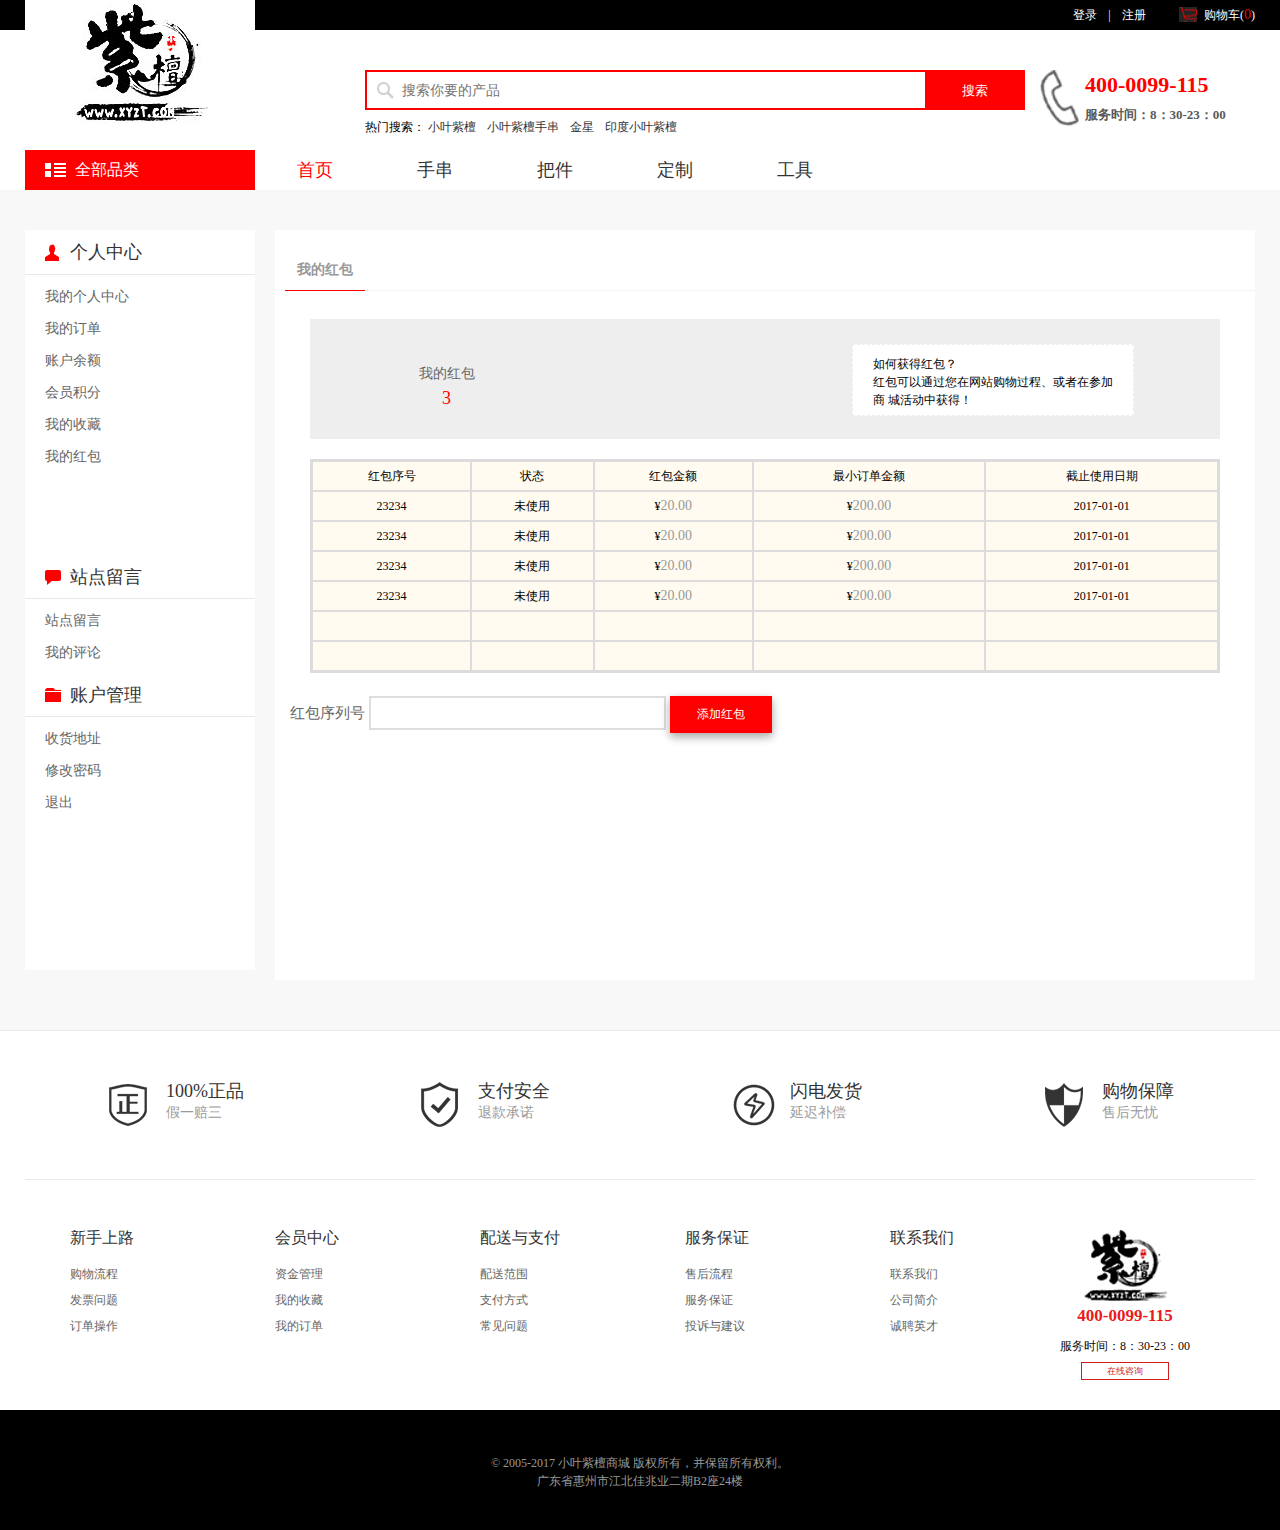
<file: myhongbao.html>
<!DOCTYPE html>
<html lang="en">
<head>
    <meta charset="UTF-8">
    <title>我的红包</title>
    <link href="css/style.css" rel="stylesheet">
    <link rel="stylesheet" href="css/change.css">
    <script src="js/jquery.min.js"></script>
    <script type="text/javascript" src="js/common.js"></script>
    <script type="text/javascript" src="js/user.js"></script>
    <script src="action/common.js"></script>
    <script src="js/transport.js"></script>
    <!-- 兼容ecshop -->
    <script type="text/javascript">
        $(function() {
        window.__Object_toJSONString = Object.prototype.toJSONString;
        delete Object.prototype.toJSONString;
        });
    </script>
    <style>
        .cateTree{display: none;}
        .q-menu:hover .cateTree{display: block;}
    </style>
</head>
<body>
    <script type="text/javascript">
    var process_request = "正在处理您的请求...";
    </script>
    <div id="append_parent"></div>
    <div class="header">
        <div class="container margin-center" id="page_header">
            <div class="logo-q-menu fl">
                <a href="/" class="logo"><img src="images/logo.gif" alt="小叶紫檀商城-物美价廉的小叶紫檀购物商城,货真价实的小叶紫檀购物商城."></a>
                <div class="q-menu">
                    <a href="javascript:void(0)" class="all">全部品类</a>
                    <ul class="cateTree">
                        <li class="cate01">
                            <dl>
                                <dt><a href="category.php?id=33">手串</a></dt>
                                <dd><a href="category.php?id=36">金星</a></dd>
                                <dd><a href="category.php?id=35">老料</a></dd>
                                <dd><a href="category.php?id=41">鸡血料</a></dd>
                                <dd><a href="category.php?id=52">泥料</a></dd>
                                <dd><a href="category.php?id=39">瘿子</a></dd>
                                <dd><a href="category.php?id=43">包浆</a></dd>
                                <dd><a href="category.php?id=48">瘤疤</a></dd>
                                <dd><a href="category.php?id=40">水波纹</a></dd>
                            </dl>
                        </li>
                        <li class="cate02">
                            <dl>
                                <dt><a href="category.php?id=26">把件</a></dt>
                                <dd><a href="category.php?id=44">生肖</a></dd>
                                <dd><a href="category.php?id=45">雕刻品</a></dd>
                                <dd><a href="category.php?id=46">摆件</a></dd>
                                <dd><a href="category.php?id=47">貔貅</a></dd>
                            </dl>
                        </li>
                        <li class="cate03">
                            <dl>
                                <dt><a href="category.php?id=1">木料</a></dt>
                                <dd><a href="category.php?id=63">饼料</a></dd>
                                <dd><a href="category.php?id=64">野生料</a></dd>
                                <dd><a href="category.php?id=65">拆房料</a></dd>
                            </dl>
                        </li>
                        <li class="cate04">
                            <dl>
                                <dt><a href="category.php?id=34">工具</a></dt>
                                <dd><a href="category.php?id=66">文玩保养</a></dd>
                                <dd><a href="category.php?id=67">盘玩套装</a></dd>
                                <dd><a href="category.php?id=68">打磨机器</a></dd>
                            </dl>
                        </li>
                    </ul>
                </div>
            </div>
            <div class="search-small-menu fr">
                <div class="small tr">
                    <span class="login-reg"><a href="user.php">登录</a><a href="user.php?act=register">注册</a></span>
                                    
                    <span id="ECS_HCARTINFO" class="car"><a href="flow.php" title="查看购物车">购物车(<i>0</i>)</a></span>
                </div>
                <div class="search">
                    <form id="searchForm" name="searchForm" method="get" action="search.php" onSubmit="return checkSearchForm()">
                        <div class="keywords-box fl">
                            <input name="keywords" placeholder="搜索你要的产品" type="text" id="keyword" value="" class="search_input"  />
                        </div>
                        <div class="btn-box fl">
                            <input name="imageField" type="submit" value="搜索" class="btn-submit" />
                        </div>
                        <div class="flow-one fl">400-0099-115</div>
                        <div class="flow-two fl">服务时间：8：30-23：00</div>
                    </form>
                    <div class="search-keys">热门搜索：
                        <a href="search.php?keywords=%E5%B0%8F%E5%8F%B6%E7%B4%AB%E6%AA%80">小叶紫檀</a>
                        <a href="search.php?keywords=%E5%B0%8F%E5%8F%B6%E7%B4%AB%E6%AA%80%E6%89%8B%E4%B8%B2">小叶紫檀手串</a>
                        <a href="search.php?keywords=%E9%87%91%E6%98%9F">金星</a>
                        <a href="search.php?keywords=%E5%8D%B0%E5%BA%A6%E5%B0%8F%E5%8F%B6%E7%B4%AB%E6%AA%80">印度小叶紫檀</a>
                    </div>
                </div>
                <ul class="menu">
                    <li class="on"><a href="/">首页</a></li>
                    <li ><a href="category.php?id=33" >手串</a></li>
                    <li ><a href="category.php?id=26" >把件</a></li>
                    <li ><a href="category.php?id=1" >定制</a></li>
                    <li ><a href="category.php?id=34" >工具</a></li>
                </ul>
            </div>
        </div>
    </div>
    <style>
    </style>
    <div class="container margin-center">
        <div class="mainBg">
            <div class="mainLeft">
                <div class="person"><div class="perFont">个人中心</div></div>
                <div class="zhandian">
                    <ul>
                        <li><a href="user.php?act=profile">我的个人中心</a></li>
                        <li><a href="user.php?act=order_list">我的订单</a></li>
                        <li><a href="user.php?act=account_log">账户余额</a></li>
                        <li><a href="user.php?act=transform_points">会员积分</a></li>
                        <li><a href="user.php?act=collection_list">我的收藏</a></li>
                        <!--li><a href="#">我的优惠券</a></li-->
                        <li><a href="user.php?act=bonus">我的红包</a></li>
                    </ul>
                </div>
                <div class="zhan"><div class="zhanFont">站点留言</div></div>
                <div class="zhanghu">
                    <ul>
                        <li><a href="user.php?act=message_list">站点留言</a></li>
                        <li><a href="user.php?act=comment_list">我的评论</a></li>
                    </ul>
                </div>
                <div class="zhang"><div class="zhangFont">账户管理</div></div>
                <div class="zhangMain">
                    <ul>
                        <li><a href="user.php?act=address_list">收货地址</a></li>
                        <li><a href="user.php?act=profile">修改密码</a></li>
                        <li><a href="user.php?act=logout">退出</a></li>
                    </ul>
                </div>
            </div>        
            <div class="mainRight">
                <div class="user-container">
                    <script type="text/javascript" src="js/utils.js"></script>                
                    <script type="text/javascript">
                        var bonus_sn_empty = "请输入您要添加的红包号码！";
                        var bonus_sn_error = "您输入的红包号码格式不正确！";
                        var email_empty = "请输入您的电子邮件地址！";
                        var email_error = "您输入的电子邮件地址格式不正确！";
                        var old_password_empty = "请输入您的原密码！";
                        var new_password_empty = "请输入您的新密码！";
                        var confirm_password_empty = "请输入您的确认密码！";
                        var both_password_error = "您现两次输入的密码不一致！";
                        var msg_blank = "不能为空";
                        var no_select_question = "- 您没有完成密码提示问题的操作";
                    </script>
                    <h5><span>我的红包</span></h5>
                    <div class="blank"></div>
                    <div class="hb_one">
                        <div class="hb_one_l">
                            <div class="my_hb">我的红包</div>
                            <div class="hb_num">3</div>
                        </div>
                        <div class="hb_one_r">
                            <p>如何获得红包？<br> 红包可以通过您在网站购物过程、或者在参加商 城活动中获得！</p>
                        </div>
                    </div>
                    <div class="hb_two">
                        <table class="table" cellspacing="0">
                            <thead>
                                <tr>
                                    <td>红包序号</td>
                                    <td>状态</td>
                                    <td>红包金额</td>
                                    <td>最小订单金额</td>
                                    <td>截止使用日期</td>
                                </tr>
                            </thead>
                            <tbody>
                                <tr>
                                    <td>23234</td>
                                    <td>未使用</td>
                                    <td class="hb_price">&yen;<span>20.00</span></td>
                                    <td class="hb_totalPrice">&yen;<span>200.00</span></td>
                                    <td>2017-01-01</td>
                                </tr>
                                <tr>
                                    <td>23234</td>
                                    <td>未使用</td>
                                    <td class="hb_price">&yen;<span>20.00</span></td>
                                    <td class="hb_totalPrice">&yen;<span>200.00</span></td>
                                    <td>2017-01-01</td>
                                </tr>
                                <tr>
                                    <td>23234</td>
                                    <td>未使用</td>
                                    <td class="hb_price">&yen;<span>20.00</span></td>
                                    <td class="hb_totalPrice">&yen;<span>200.00</span></td>
                                    <td>2017-01-01</td>
                                </tr>
                                <tr>
                                    <td>23234</td>
                                    <td>未使用</td>
                                    <td class="hb_price">&yen;<span>20.00</span></td>
                                    <td class="hb_totalPrice">&yen;<span>200.00</span></td>
                                    <td>2017-01-01</td>
                                </tr>
                                <tr>
                                    <td></td>
                                    <td></td>
                                    <td></td>
                                    <td></td>
                                    <td></td>
                                </tr>
                                <tr>
                                    <td></td>
                                    <td></td>
                                    <td></td>
                                    <td></td>
                                    <td></td>
                                </tr>
                            </tbody>
                        </table>
                    </div>
                
<script type="Text/Javascript" language="JavaScript">
<!--

function selectPage(sel)
{
  sel.form.submit();
}

//-->
</script>
                <div class="blank"></div>
                <form name="addBouns" action="user.php" method="post" onSubmit="return addBonus()">
                    <div style="padding: 15px;color: #666;font-size: 15px;" >
                        红包序列号
                        <input name="bonus_sn" type="text" size="20" class="inputBg inputWidth" />
                        <input type="hidden" name="act" value="act_add_bonus" class="inputBg " />
                        <input type="submit" class="bnt_blue_1" style="border:none;background: #ff0000;" value="添加红包" />
                    </div>
                </form>
                                
                
            </div>
        </div>

                </div>
            </div>
        </div>
    </div>
    <div class="footer">
        <div class="container margin-center flow-item">
            <ul class="clearfix">
                <li class="one"><span>100%正品</span><i>假一赔三</i></li>
                <li class="two"><span>支付安全</span><i>退款承诺</i></li>
                <li class="three"><span>闪电发货</span><i>延迟补偿</i></li>
                <li class="four"><span>购物保障</span><i>售后无忧</i></li>
            </ul>
        </div>
        <div class="container margin-center about-links">
            <div class="clearfix">
                <dl>
                    <dt><a href="article_cat.php?id=5">新手上路 </a></dt>
                    <dd><a href="article.php?id=10" title="购物流程">购物流程</a></dd>
                    <dd><a href="article.php?id=82" title="发票问题">发票问题</a></dd>
                    <dd><a href="article.php?id=83" title="订单操作">订单操作</a></dd>
                </dl>
                <dl>
                    <dt><a href="article_cat.php?id=10">会员中心</a></dt>
                    <dd><a href="article.php?id=18" title="资金管理">资金管理</a></dd>
                    <dd><a href="article.php?id=19" title="我的收藏">我的收藏</a></dd>
                    <dd><a href="article.php?id=20" title="我的订单">我的订单</a></dd>
                </dl>
                <dl>
                    <dt><a href="article_cat.php?id=7">配送与支付 </a></dt>
                    <dd><a href="article.php?id=15" title="配送范围">配送范围</a></dd>
                    <dd><a href="article.php?id=17" title="支付方式">支付方式</a></dd>
                    <dd><a href="article.php?id=85" title="常见问题">常见问题</a></dd>
                </dl>
                <dl>
                    <dt><a href="article_cat.php?id=8">服务保证 </a></dt>
                    <dd><a href="article.php?id=9" title="售后流程">售后流程</a></dd>
                    <dd><a href="article.php?id=22" title="服务保证">服务保证</a></dd>
                    <dd><a href="article.php?id=26" title="投诉与建议">投诉与建议</a></dd>
                </dl>
                <dl>
                    <dt><a href="article_cat.php?id=9">联系我们 </a></dt>
                    <dd><a href="article.php?id=4" title="联系我们">联系我们</a></dd>
                    <dd><a href="article.php?id=5" title="公司简介">公司简介</a></dd>
                    <dd><a href="article.php?id=16" title="诚聘英才">诚聘英才</a></dd>
                </dl>
                <div class="qr-code">
                    <img src="images/f_logo.png" alt="">
                    <p class="qr_code_phone">400-0099-115</p>
                    <p class="qr_code_server">服务时间：8：30-23：00</p>
                    <a href="#" class="qr_code_answer">在线咨询</a>
                </div>
            </div>
        </div>
        <div class="copy-box">
            <div class="margin-center container tc">
                <div class="copy-link">
                </div>
                <p>&copy; 2005-2017 小叶紫檀商城 版权所有，并保留所有权利。</p>
                <p>广东省惠州市江北佳兆业二期B2座24楼 </p>
            </div>
        </div>
    </div>
</body>
</html>
<script>
    $(function(){
        $('.button').click(function(){
            $('#avatar').click();
        })
    })
</script>
</file>
<file: css/style.css>
/**
 * Copyright lanru.cn
 */

/*
Template Name: lanru
Template URI: http://yunqi.shopex.cn
Description:
Version: 2.73
Author: 钃濆剴绉戞妧
Author URI: http://www.lanru.cn
Logo filename: logo.gif
*/
@import url('base.css');
i,em{font-style: normal;}

body{
    background-color: #f8f8f8;
}
/**椤靛ご**/
.header{
    height: 190px;
    width: 100%;
    background: url("../images/header-bg.gif") repeat-x #fff;
}

.header .logo-q-menu{
    width: 230px;
    height: 190px;
    background: #fff;
    /*position: relative;*/
    z-index: 1;
}
/*.header .logo-q-menu .box-show{
    width: 230px;
    height: 160px;
    z-index:0;
    position: absolute;
    left: 0;
    top:30px;
}*/
.carousel .swiper-container {
    /*width: 1000px;*/
    width: 100%;
    height: 420px;
}

.header .logo{
    display: block;
    width: 230px;
    height: 150px;
    line-height: 150px;
    text-align: center;
}
.header .q-menu{
    width: 180px;
    height: 40px;
    line-height: 40px;
    background:url("../images/q-menu.png") no-repeat left center;
    padding-left: 50px;
}
.header .q-menu:hover .none{
    display: block;
}
.q-menu a{
    font-size: 16px;
    color: #fff;
}
.header .q-menu a:hover{
    color: #dfdfdf;
}
.header .search-small-menu{
    width: 1000px;
    height: 190px;
}
.header .small{
    width: 100%;
    height: 30px;
    line-height: 30px;
}

.header .small a{
    color: #fff;
    font-size: 12px;
    line-height: 12px;
}
.header .small .login-reg{
    margin-right: 30px;
}
.header .small .login-reg a:before{
    display: inline-block;
    width: 25px;
    content: "|";
    text-align: center;
}
.header .small .login-reg a:first-child:before{
    display: none;
}
.header .small .car{
    background: url("../images/car.gif") no-repeat left center;
    padding-left: 25px;
}
.header .small .car i{
    font-size: 14px;
    color: #ff0000;
}
.header .search{
    width: 100%;
    height: 80px;
    padding-left: 110px;
    padding-top: 40px;
}

.header .search .keywords-box{
    height: 40px;
    width: 560px;
    overflow: hidden;
}
.header .search .keywords-box input{
    border: 2px solid #ff0000;
    width: 523px;
    border-right: 0;
    height: 34px;
    line-height: 34px;
    color: #999;
    font-size: 14px;
    background: url("../images/seach-inc.png") 10px center no-repeat;
    padding-left: 35px;
}
.header .search .btn-box{
    width: 100px;
    height: 40px;
    overflow: hidden;
}
.header .search .btn-box .btn-submit{
    width: 100px;
    height: 40px;
    line-height: 40px;
    color: #fff;
    background-color: #ff0000;
    border: 0;
    cursor: pointer;
}
.header .search .flow-one{
    margin-left: 33px;
    margin-right: 20px;
}
.header .search .flow-one, .header .search .flow-two{
    height: 40px;
    line-height: 40px;
    width: 55px;
    background-repeat: no-repeat;
    background-position: left center;
    padding-left: 35px;
}

.header .menu{
    height: 40px;
    line-height: 40px;
    width: 100%;
    overflow: hidden;
}
.header .menu li{
    float: left;
}
.header .menu li{
    width: 120px;
    text-align: center;
}
.header .menu li a{
    font-size: 18px;
    color: #333;
}
.header .menu li a:hover{
    font-size: 18px;
    color: #999;
}
.header .menu li.on a{
    color: #ff0000;
}
.q-menu{
    position: relative;
    z-index: 10;
}
.cateTree{
    width: 230px;
    background-color: #141010;
    height: 420px;
    position: absolute;
    z-index: 9999;
    left: 0px;
    top: 40px;
}
.cateTree li{
    margin-bottom: 10px;
    border-top: 1px solid #1f1c1c;
    padding-left: 55px;
    background-position: 20px center;
    background-repeat: no-repeat;
}
.cateTree li:first-child{
    border-top: 0;
}
.cateTree li.cate01{
    background-image: url("../images/cate.01.png");
}
.cateTree li.cate02{
    background-image: url("../images/cate.02.png");
}
.cateTree li.cate03{
    background-image: url("../images/cate.03.png");
}
.cateTree li.cate04{
    background-image: url("../images/cate.04.png");
}

.cateTree li dl{
    width: 100%;
    padding-top:10px;
    overflow: hidden;
}
.cateTree li dl a{
    font-size: 16px;
    color: #a3a2a1;
}
.cateTree li dl dd{
    float: left;
    margin-right: 5px;
    line-height: 14px;
    margin-bottom: 8px;
}
.cateTree li dl dd a{
    color: #a3a2a1;
    font-size: 14px;
}

#carousel, #carousel .carousel{
    background: url("../images/arousel.bg.png") no-repeat top center;
    height: 420px;
    width: 100%;
}
#carousel{
    background-image: url("../images/arousel.small.bg.png");
}
#carousel .container{
    padding-left: 230px;
    width: 1000px;
    height: 420px;
}
#carousel, #carousel .carousel img{
    width: 100%;
    height: 100%;
}
.main-three-product{
    height: 180px;
    margin-top: 40px;
    margin-bottom: 30px;
    overflow: hidden;
}
.main-three-product ul{
    height: 180px;
    width: 110%;
}
.main-three-product ul li{
    float: left;
    width: 390px;
    margin-right: 30px;
    height: 180px;
}

/**鐑棬鍟嗗搧**/
.hot-product, .product-container{
    overflow: hidden;
}
.hot-product h3{
    height: 30px;
    line-height: 30px;
    font-size: 28px;
    color: #000;
    background: url("../images/hot-product.inc.png") no-repeat left center;
    padding-left: 30px;
    font-weight: 100;
    margin-bottom: 18px;
}
.hot-product #btn-tab{
    width: 80px;
    height: 30px;
    background-color: #fff;
}
.hot-product #btn-tab a{
    display: block;
    float: left;
    width: 40px;
    height: 30px;
    line-height: 30px;
    text-align: center;
}
.hot-product #btn-tab a:hover, .hot-product #btn-tab a.on{
    color: #fff;
    background-color: #ff0000;
}

.hot-product ul{
    width: 120%;
}
.hot-product ul li{
    float: left;
    width: 230px;
    height:340px;
    background-color: #fff;
    margin-right: 20px;
    overflow: hidden;
}
.hot-product ul li .thumb, .hot-product ul li .thumb img{
    width: 230px;
    height: 230px;
    background-color: #000;
    overflow: hidden;
}
.hot-product ul li .price{
    width: 220px;
    height: 45px;
    line-height: 45px;
    padding-left: 10px;
    color: #fd0000;
    font-size: 18px;
}
.hot-product ul li .title{
    width: 200px;
    padding-left: 10px;
    padding-right: 10px;
    font-size: 14px;
    color: #3333;
}
.hot-product ul li .title a{
    color: #333;
}


.promotion{
    overflow: hidden;
    width: 100%;
    margin-top: 30px;
}
.promotion h3{
    height: 32px;
    line-height: 32px;
    background: url("../images/promotion.png") no-repeat left center;
    padding-left:40px;
    margin-bottom: 20px;
}
.promotion h3 .fl{
    font-size: 28px;
    font-weight: 200;
}

.promotion h3 .fr{
    background: url("../images/inc.01.png") no-repeat right center;
    padding-right: 8px;
}
.promotion h3 .fr a{
    font-size: 14px;
    color: #666;
    font-weight: 100;
}

.promotion ul{
    height: 380px;
    position: relative;
    width: 110%;
}
.promotion ul li{
    float: left;
    background-color: #fff;
    margin-right: 20px;
    position: relative;
    z-index: 1;
    background-repeat: no-repeat;
    background-position: bottom right;
    background-size: 65% 65%;
}
.promotion ul li a{
    display: block;
}
.promotion ul li img{
    max-width: 100%;
    vertical-align: middle;
    display: i;
}
.promotion ul li i{
    position: absolute;
    background: url("../images/cu.png") no-repeat top right;
    display: block;
    width: 24px;
    height: 29px;
    top: 0px;
    right: 0px;
}
.promotion ul li.item01, .promotion ul li.item01 a{
    width: 230px;
    height: 380px;
    background-size: 65% 80%;
}
.promotion ul li.item02,.promotion ul li.item03,.promotion ul li.item05, .promotion ul li.item06
, .promotion ul li.item02 a, .promotion ul li.item03 a, .promotion ul li.item05 a, .promotion ul li.item06 a
{
    width: 230px;
    height: 185px;
}
.promotion ul li.item03{
    margin-left: -250px;
    margin-top: 195px;
}
.promotion ul li.item04, .promotion ul li.item04 a{
    width: 480px;
    height: 380px;
    background-size: 100% 100%;
}
.promotion ul li.item05{}
.promotion ul li.item06{
    margin-top: 10px;
}

.promotion ul li .title{
    padding-top: 20px;
    padding-left: 15px;
    color: #666;
    font-size: 14px;
    display: inline-block;
    width: 92%;
    font-weight: 100;
}
.promotion ul li .title em{
    font-size: 14px;
    color: #999;
    display: block;
    margin-top: 5px;
}
.promotion ul li .price{
    font-size: 18px;
    color: #fd0000;
    padding-top: 16px;
    padding-left: 15px;
}

.promotion ul li.item04 .title{
    color: #fff;
    font-size: 18px;
    line-height: 20px;
}
.promotion ul li.item04 em{
    margin-top: 12px;
}


/**妤煎眰**/
.cate-big{
    width: 480px;
    margin-right: 20px;
}
.cate-big .categroys{
    width: 460px;
    height: 110px;
    padding: 20px 0px 20px 20px;
    margin-bottom: 10px;
}
.cate-big .categroys dt{
    font-size: 28px;
    line-height: 28px;
    color: #fff;
}
.cate-big .categroys dd{
    width: 93px;
    height: 30px;
    border: 1px solid #dcd6c6;
    text-align: center;
    line-height: 30px;
    float: left;
    margin-top: 10px;
    margin-right: 20px;
    white-space: nowrap;
    overflow: hidden;
}
.cate-big .categroys dd a{
    color: #fff;
    font-size: 14px;
}
.fs-col1 .categroys{
    background-color: #b8ac8c;
}
.fs-col2 .categroys{
    background-color: #8c84a3;
}
.fs-col3 .categroys{
    background-color: #b18989;
}
.fs-col4 .categroys{
    background-color: #b9b1a3;
}
.fs-col5 .categroys{
    background-color: #A6937C;
}
.big-thumb, .big-thumb a, .big-thumb img{
    width: 480px;
    height: 500px;
    overflow: hidden;
}
.big-thumb a{
    display: block;
    box-sizing:border-box;
}
.big-thumb .title{
    font-size: 36px;
    line-height: 36px;
    color: #fff;
    display:block;
}
.big-thumb .title em{
    display:block;
    font-size: 18px;
    line-height: 18px;
    margin-top: 8px;
}
.big-thumb .price{
    font-size: 24px;
    line-height: 24px;
    color: #fd0000;
    display:block;
    margin-top: 8px;
}
.big-thumb .buy-btn{
    display: block;
    width: 90px;
    height: 30px;
    border: 1px solid #fff;
    border-radius: 5px;
    text-align: center;
    line-height: 30px;
    color: #fff;
    font-size: 14px;
    margin-top: 8px;
}


.inlist{
    width: 730px;
    overflow: hidden;
}
.inlist ul{
    width: 110%;
    overflow: hidden;
    height: 660px;
}
.inlist ul li{
    float: left;
    margin-right: 20px;
    width: 230px;
    height: 320px;
    background-color: #fff;
    margin-bottom: 20px;
}
.inlist ul li .thumb{
    width: 230px;
    height: 230px;
    overflow: hidden;
    margin-bottom: 15px;
}
.inlist ul li .thumb img{
    width: 230px;
    height: 230px;
}
.inlist ul li .title, .inlist ul li .price{
    width: 95%;
    padding-left: 10px;
    box-sizing: border-box;
    word-wrap:break-word;
    white-space: normal;
}
.inlist ul li .title a{
    display: block;
    font-size: 14px;
    line-height: 16px;
    color: #666;
}
.inlist ul li .price{
    font-size: 18px;
    color: #fd0000;
    line-height: 25px;
}

.vidoe{
    margin-top: 35px;
    overflow: hidden;
    margin-bottom: 60px;
}
.vidoe h3{
    height: 30px;
    width: 100%;
    display: block;
    line-height: 30px;
    background: url("../images/vidoe.png") no-repeat left center;
    padding-left: 35px;
    box-sizing: border-box;
    margin-bottom: 20px;
}
.vidoe h3 .fl{
    font-size: 28px;
    line-height: 28px;
    color: #000;
    font-weight: 100;
}
.vidoe h3 .fr{
    background: url("../images/inc.01.png") no-repeat right center;
    padding-right: 8px;
}
.vidoe h3 .fr a.more{
    font-size: 14px;
    color: #666;
    font-weight: 100;
}
.vidoe ul{
    width: 110%;
    height: 315px;
    overflow: hidden;
}
.vidoe ul li{
    float: left;
    margin-right: 30px;
    background-color: #fff;
    height:310px;
    width: 285px;
}
.vidoe ul li .thumb{
    margin-bottom: 25px;
}
.vidoe ul li .thumb, .vidoe ul li .thumb img{
    width: 285px;
    height: 190px;
}
.vidoe ul li .title, .vidoe ul li .des{
    box-sizing: content-box;
    padding-left:15px;
    display: block;
    width: 90%;
}
.vidoe ul li .title a{
    font-size: 16px;
    color: #333;
}
.vidoe ul li .des{
    margin-top: 10px;
    font-size: 14px;
    color: #999;
}

/**鍒楄〃**/
.category-list{
    margin-top: 35px;
}
.page-title{
    width: 100%;
    height: 25px;
    line-height: 25px;
    margin-bottom: 15px;
}
.page-title h3{
    display: inline-block;
    /*font-size: 24px;*/
    color: #666;
    font-weight: 100;
}
.page-title .path, .page-title .path a{
    display: inline-block;
    color: #999999;
    font-size: 14px;
}
.prclist{
    height: 50px;
    width: 100%;
    box-sizing: border-box;
    padding: 10px 20px;
    background-color: #fff;
}
.prclist .fl{
    width: 300px;
    height: 30px;
    line-height: 30px;
}
.prclist .fl a{
    display: block;
    width: 60px;
    height: 30px;
    box-sizing: border-box;
    border: 1px solid #e8e8e8;
    float: left;
    text-align: center;
    font-size: 12px;
    color: #666;
    margin-left: -1px;
}
.prclist .fl a.on, .prclist .fl a:hover{
    border: 0;
    background-color: #fd0000;
    color: #fff;
}
.prclist .fr span{
    float: left;
}

.prclist .fr span.simple_page{
    height: 30px;
    line-height: 30px;
    float: left;
    margin-right: 20px;
}
.prclist .fr span. a{
    color: #666;
    font-size: 12px;
}
.prclist .fr .left_right a{
    display: block;
    float: left;
    width: 40px;
    line-height: 30px;
    height: 30px;
    background-color: #f4f4f4;
    color: #353535;
    text-align: center;
    font-size: 14px;
}
.prclist .fr .left_right a.on, .prclist .fr .left_right a:hover{
    background-color: #fd0000;
    color: #fff;
}
.goods-list{
    width: 100%;
    overflow: hidden;
}
.goods-list ul{
    width: 110%;
    overflow: hidden;
}
.goods-list ul li{
    float: left;
    background-color: #fff;
    margin-right: 30px;
    width: 285px;
    height: 410px;
    margin-bottom: 40px;
    position: relative;
    z-index: 0;
}
.goods-list ul li .thumb{
    margin-bottom: 30px;
    position: relative;
    z-index: 1;
    text-align: center;
}
.goods-list ul li .thumb, .goods-list ul li .thumb img{
    width: 285px;
    height: 285px;
}
.goods-list ul li .title{
    margin-bottom: 15px;
}
.goods-list ul li .title, .goods-list ul li .price{
    padding-left: 15px;
    box-sizing: border-box;
    width: 96%;
}
.goods-list ul li .title a{
    font-size: 14px;
    color: #666;
}
.goods-list ul li .price, .goods-list ul li .price a{
    font-size: 18px;
    color: #fd0000;
}
.goods-list ul li i{
    position: absolute;
    top:0;
    right: 0;
    z-index: 1;
    background-repeat: no-repeat;
    background-position: top center;
    width: 24px;
    height: 29px;
    display: block;
}
.goods-list ul li i.recommend{
    background-image: url("../images/recommend.png");
}
.goods-list ul li i.cu{
    background-image: url("../images/cu.png");
}
.goods-list ul li .buybtn{
    background: url("../images/buybtn.png") no-repeat left center;
    width: 90px;
    height: 38px;
    color: #fff;
    font-size: 14px;
    line-height: 38px;
    padding-left: 50px;
    text-align: left;
    filter:alpha(opacity=80);
    -moz-opacity:0.8;
    -khtml-opacity: 0.8;
    opacity: 0.8;
    position: absolute;
    z-index: 3;
    left: 72px;
    top:110px;
    display: none;
}
.goods-list ul li:hover .thumb img{
    filter:alpha(opacity=80);
    -moz-opacity:0.8;
    -khtml-opacity: 0.8;
    opacity: 0.8;
}
.goods-list ul li:hover .buybtn{
    display: inline-block;
}
.pages {
    margin-top: 10px;
    width: 100%;
    height: 40px;
}
.pagebar{
    text-align: right;
}
.pagebar em{
    display: inline-block;
}
.pagebar span, .pagebar a{
    display: inline-block;
    border: 1px solid #eee;
    background-color: #fff;
    color: #999;
    padding: 12px;
    box-sizing: border-box;
    line-height: 12px;
}
.pagebar a.on, .pagebar a:hover{
    background-color: #fd0000;
    color: #fff;
    border: 1px solid #fd0000;
}

/**椤佃剼**/
.footer{
    height: 499px;
    overflow: hidden;
    border-top: 1px solid #eaeaea;
    width: 100%;
    background-color: #fff;
}
.flow-item{
    height: 148px;
    overflow: hidden;
    border-bottom: 1px solid #eaeaea;
}

.flow-item ul{
    padding-left: 84px;
}

.flow-item li{
    width: 85px;
    height: 45px;
    margin-top: 51px;
    float: left;
    background-repeat: no-repeat;
    background-position: left center;
    padding-left: 57px;
    display: inline;
    text-align: left;
}
.flow-item li.one{
    background-image: url("../images/flow-one.gif");
    margin-right: 170px;
}
.flow-item li.two{
    background-image: url("../images/flow-two.gif");
    margin-right: 170px;
}
.flow-item li.three{
    background-image: url("../images/flow-three.gif");
    margin-right: 170px;
}
.flow-item li.four{
    background-image: url("../images/flow-four.gif");
}
.flow-item li span{
    font-size: 18px;
    line-height: 18px;
    color: #333;
    display: block;
    margin-bottom: 6px;
}
.flow-item li i{
    font-size: 14px;
    line-height: 14px;
    color: #999;
    display: block;
}

.about-links{
    height: 180px;
    overflow: hidden;
    padding-top: 50px;
}
.about-links dl{
    float: left;
    width: 115px;
    overflow: hidden;
    margin-right: 45px;
    margin-left: 45px;
}
.about-links dl dt{
    margin-bottom: 22px;
}
.about-links dl dt, .about-links dl dt a{
    font-size: 16px;
    color: #333;
    line-height: 16px;
}
.about-links dl dd{
    margin-bottom: 14px;
}
.about-links dl dd, .about-links dl dd a{
    font-size: 12px;
    color: #666;
    line-height: 12px;
}
.about-links dl dt a:hover, .about-links dl dd a:hover{
    text-decoration: underline;
}

.about-links .qr-code{
    width: 205px;
    float: left;
    overflow: hidden;
}
.about-links .qr-code span{
    margin-bottom: 20px;
    font-size: 16px;
    line-height: 16px;
    color: #333;
}
.about-links .qr-code span,.about-links .qr-code img{
    display: block;
}

.copy-box{
    background-color: #000;
    height: 68px;
    width: 100%;
    padding: 24px 0 28px 0;
    color: #999;
}
.copy-box .copy-link{
    margin-bottom: 20px;
}
.copy-box .copy-link a{
    font-size: 12px;
    line-height: 12px;
    color: #999;
}
.copy-box .copy-link a:before{
    content: "|";
    width: 25px;
    text-align: center;
    display: inline-block;
}
.copy-box .copy-link a:first-child:before{
    display: none;
}
.copy-box .copy-link a:hover{
    text-decoration: underline;
}

/**login**/
.no-background{
    background: none;
}
.simple-header, .simple-footer, .login-form{
    width: 100%;
}

.simple-header .fl{
    margin-top: 13px;
}
.simple-header .fl a{
    display: inline-block;
    float: left;
}
.simple-header .fr{
    margin-top: 50px;
    font-size: 18px;
    line-height: 18px;
    color: #999;
}
.simple-header .fr a:hover{
    text-decoration: underline;
}

.login-form{
    min-height: 500px;
    background: url("../images/b.png") repeat top left;
}
.login-form .container{
    width: 1389px;
    background: url("../images/login-ad.png") no-repeat -150px center;
    min-height: 500px;
}

.login-container{
    width: 420px;
    height: 360px;
    float: right;
    background-color: #fff;
    margin-top: 40px;
    padding: 30px;
}
.login-container h3{
    font-size: 24px;
    line-height: 24px;
    width: 100%;
    color: #333;
    font-weight: 100;
    margin-bottom: 20px;
}

.login-container .txtinput{
    margin-bottom: 15px;
    border:1px solid #dbdbdb;
    border-radius: 8px;
    width: 373px;
    height: 50px;
    line-height: 50px;
    padding-left: 45px;
}
.login-container .login-name{
    background: url("../images/login-mobile.png") no-repeat 19px center;
}
.login-container .login-password{
    background: url("../images/login-pass.png") no-repeat 19px center;
}
.login-container .remember{
    width: 100%;
    height: 18px;
    line-height: 18px;
    font-size: 14px;
    color: #999;
    display: inline-block;
    margin-bottom: 25px;
}
.login-button{
    width: 420px;
    height: 50px;
    background: #ff0000;
    border:0;
    color: #fff;
    font-size: 16px;
    border-radius: 8px;
    margin-bottom: 20px;
    cursor: pointer;
}

.three-login{
    font-size: 14px;
    color: #999;
    text-align: center;
    line-height: 14px;
    width: 100%;
    background: url("../images/three-line.png") no-repeat center center;
}
.three-item{
    margin-top: 15px;
    width: 100%;
    height: 40px;
    text-align: center;
}
.three-item a{
    display: inline-block;
    width: 40px;
    height: 40px;
    text-indent: -9999px;
    background-repeat: no-repeat;
    background-position: center center;
}
.three-item a.qq{
    background-image:url("../images/login-qq.png");
    margin-left: 40px;
    margin-right: 40px;
}
.three-item a.weixin{
    background-image:url("../images/login-weixin.png");
}
.three-item a.weibo{
    background-image:url("../images/login-weibo.png");
}

.simple-logo{
    width: 110px;
    height: 95px;
    background:url("../images/simple-logo.png") no-repeat center center ;
    text-indent: -99999px;
}
.go-index{
    margin-top: 22px;
    width: 160px;
    height: 52px;
    font-size: 24px;
    line-height: 52px;
    color: #4c4948;
    padding-left: 20px;
    margin-left: 42px;
    border-left: 1px solid #999;
}


.simple-footer{
    height: 250px;
    padding-top: 80px;
}
.simple-footer .links{
    text-align: center;
    margin-bottom: 25px;
}
.simple-footer .links a:after{
    width: 26px;
    content: "|";
    display: inline-block;
    color: #b8b8b8;
}
.simple-footer .links a:last-child:after{
    display: none;
}
.simple-footer .links a{
    color: #999;
}
.simple-footer .links a:hover{
    text-decoration: underline;
}
.simple-footer .copyright{
    text-align: center;
    font-size: 12px;
    color: #999;
}
.simple-footer .copyright p{
    line-height: 12px;
    margin-bottom: 8px;
}
#searchForm{
    width: 100%;
    display: inline-block;
}
.search-keys{
    width: 100%;
    height: 25px;
    line-height: 25px;
}
.search-keys a{
    margin-right: 8px;
}


.main{
    background-color:#f8f8f8;
}
.mainMain{
    width:1230px;
    margin:0 auto;
    padding-bottom:50px;
}
.mainMain .title{
    padding:34px 0 18px 0;
    color:#666;
    font-size:18px;
    font-weight: 100;
    overflow: hidden;
}
.mainMain .title .path{
    display:block;
    margin-top: 8px;
    width: 100%;
}
.mainMain .title .path a,.mainMain  .title .path{
    color: #999;
    font-size: 14px;
}
.mainMain .title .leiBie,.mingCheng,span{
    font-size:14px;
    color:#999;
}
.mainTop{
    overflow: hidden;
    width:1190px;
    padding:40px 20px 20px 20px;
    background-color:#FFF;
}
.photoBox{
    width:460px;
    height:740px;
    padding-right:20px;
    display:inline-block;
    float:left;
}
.bigPhoto{
    width:460px;
    height:460px;
    text-align: center;
}
.bigPhoto img{
    max-width:460px;
    vertical-align: middle;
}
.bigPhoto{
    display: block;
}
.leftButt{
    background:url(../images/detail_25.png) no-repeat;
}
.rightButt{
    background:url(../images/detail_28.png) no-repeat;
}

.exampleBox .rightButt{
    margin-right: 0;
    float: right;
}
.example, .example img{
    width:70px;
    height:70px;
    display:block;
}
#rightButt{
    margin-right:0;
}
.butta,.buttb{
    width:30px;
    height:70px;
    cursor:pointer;
    border:none;
    display: inline-block;
    float: left;
}
.butta{
    margin-left:8px;
    margin-right: 20px;
}
.exampleBox{
    height:70px;
    padding:16px 0 22px 0;
    float:left;
    display:inline-block;
    width: 100%;
}
.exampleBox ul li{
    float: left;
}
exampleBox ul{
    width: 100%;
}
.addLogo{
    background: url(../images/detail_43.png) no-repeat 8px 4px;
    width:82px;
    height:18px;
    display:block;
    padding-left:26px;
}
.shareLogo{
    background: url(../images/detail_41.png) no-repeat 5px 2px;
    width:108px;
    height:18px;
    display:block;
    padding-left:26px;
}
.share a{
    float:left;
    color:#999;
    font-size:14px;
}
.detail{
    width:710px;
    float:left;
    display:inline-block;
}
.detail h1{
    font-size:20px;
    color:#333;
    padding-bottom:9px;
    line-height:24px;
    font-weight: 100;
}
.detail h2{
    font-size:16px;
    color:#ff0000;
    padding-bottom:25px;
    line-height:20px;
    font-weight: 100;
}
.detail .price{
    width:690px;
    height:30px;
    padding:30px 0 30px 20px;
    margin-bottom:25px;
    background-color:#f9f9f9;
}
.detail .price h3{
    font-size:14px;
    color:#999;
    line-height:14px;
}
.nowPrice{
    font-size:36px;
    color:#ff0000;
    line-height:36px;
    padding:0 10px 0 5px;
}
.oldPrice{
    text-decoration:line-through;
}
#fuhao{
    font-size:14px;
    color:#ff0000;
}
.activity ul li{
    font-size:14px;
    color:#ff0000;
    line-height:30px;
}
.activity .smallTitle{
    color:#999;
}
.youhui .redBg,.cuxiao .redBg{
    width:28px;
    height:12px;
    color:#FFF;
    background-color:#ff0000;
    margin-left:16px;
    margin-right:11px;
    padding:3px 6px;
}
.cuxiao .reda{
    margin-left:44px;
}
.youhui h4{
    color:#333;
    display:inline-block;
}
.detail .pinpai{
    width:100%;
    height:auto;
    position: relative;
    z-index: 1;
}
.pinpai .pinLeft{
    width:460px;/*355px;*/
    float:left;
    display:inline-block;
    min-height: 260px;
}
.pinpai .pinRight{
    width:250px;/*355px;*/
    height:80px;
    padding-bottom:45px;
    display:inline-block;
    float:left;
}
.pinpai .erweimab{
    background: url(../images/detail_04_03.png) no-repeat center center;
    width:102px;
    height:102px;
    padding: 10px;
    border:1px solid #e8e8e8;
    display:inline-block;
    position: absolute;
    z-index: 2;
    left: 460px;
    bottom: 107px;
}
.phoneBuy{
    width:102px;
    height:50px;
    margin:112px 0 0 0;
    border-top:1px solid #e8e8e8;
    background:url(../images/detail_52.png) no-repeat 87px 20px;
}
.phoneBuy a{
    color:#666;
    font-size:16px;
    line-height:50px;
}
.pinpai .pinLeft ul li,.pinRight ul li{
    font-size:14px;
    color:#666;
    padding-bottom:18px;
    line-height:14px;
}

.pinpai .pinLeft ul li span,.pinRight ul li span{
    color:#999;
    float:left;
    display:inline-block;
}
.pinpai .pinLeft ul li a,.pinRight ul li a{
    color:#ff0000;
}
.pinLeft ul .xianhuo{
    padding-left:42px;
    text-indent:-42px;

}
#fontHeigh{
    line-height:20px;
}
.pinLeft ul #fontHeigh a{
    color:#0096ff;
}
.buyNumber{
    margin-bottom:30px;
}
.buyNumber h5{
    font-size:14px;
    color:#999;
    display:block;
    float:left;
    padding-top:8px;
    float: left;
}
.buyNumber input{float: left;}
.jian,.add{
    width:28px;
    height:30px;
    border:1px solid #eee;
    background-color:white;
    margin:0;
}
.shuzhi{
    width:78px;
    height:26px;
    border-bottom:1px solid #eee;
    border-top:1px solid #eee;
    border-right:none;
    border-left:none;
    text-align: center;
}
.mastBuy{
    width:180px;
    height:50px;
    background-color:#ff0000;
    border:none;
    border-radius:3px;
    text-align:center;
    font-size:18px;
    color:#FFF;
    cursor:pointer;
}
.addCar{
    width:180px;
    height:50px;
    background: url(../images/detail_49.png) no-repeat 28px 14px;
    border:2px solid #ff0000;
    border-radius:3px;
    margin-left:20px;
    padding-left:60px;
    font-size:18px;
    color:#ff0000;
    cursor:pointer;
}
.buy{
    display:inline-block;
}

.payStyle{
    height:60px;
    padding-top:27px;
}
.zhifu ul li{
    margin-right:10px;
    font-size:14px;
    float:left;
}
.zhifu ul li a{
    color:#666;
    padding-left:26px;
}
.zhifuFont{
    color:#999;
}
.zhifu{
    display:inline-block;
    padding-bottom:20px;
}
#payBao{
    background: url(../images/detail_61.png) no-repeat
}
#payWei{
    background:url(../images/detail_63.png) no-repeat
}
#payCai{
    background:url(../images/detail_65.png) no-repeat
}
#payCard{
    background:url(../images/detail_67.png) no-repeat
}
.afterPay ul li{
    float:left;
    font-size:14px;
    color:#999;
    margin-right:12px;
    height: 23px;
    line-height: 23px;
}
#xiaoye{
    width:75px;
    height:23px;
    background-color:#ffad1d;
    border:none;
    border-radius:9px;
    text-align:center;
    color:#FFF;
}
/*mainMod*/
.mainMod{
    /*height:2030px;*/
    overflow: hidden;
    margin-top:40px;
}
.recommed{
    width:230px;
    height:auto;
    background-color:#FFF;
    display:inline-block;
    float:left;
}
.shopGuige{
    width:980px;
    margin-left:20px;
    background-color:#fff;
    display:inline-block;
    float:right;
    overflow: hidden;
    padding-bottom: 50px;
}
.tuijian{
    width:210px;
    height:30px;
    border-bottom:1px solid #eee;
    font-size:18px;
    color:#666;
    padding-top:20px;
    padding-left:20px;
}
.tuiPhoto{
    padding-left:24px;
    padding-top:20px;
}
.tuiPhoto ul li{
    overflow: hidden;
}
.tuiPhoto ul li .titles a{
    font-size:14px;
    color:#666;
    line-height:22px;
}
.tuiPhoto ul li .titles{
    padding-top:17px;
    padding-bottom:7px;
    width: 180px;
}
.tuiPhoto ul li .prices{
    font-size:18px;
    color:#ff0000;
    padding-bottom:25px;
    line-height:18px;
}
.threeTitle{
    height:50px;
    border-bottom:1px solid #eeeeee;
}
.threeTitle div{
    width:150px;
    height:50px;
    float:left;
    text-align:center;
}
.threeTitle div a{
    font-size:18px;
    color:#666;
    line-height:50px;
}
.threeTitle div a span{
    color:#ff0000;
    font-size:18px;
}
.threeTitle .on{
    border-bottom:2px solid #ff0000;
}
.threeTitle ul{
    width: 100%;
    overflow: hidden;
    height: 50px;
    line-height: 50px;
}
.threeTitle ul li{
    float: left;
    text-align: center;
}
.threeTitle ul li{
    width: 150px;
    text-align: center;
    height: 50px;
    line-height: 50px;
}
.threeTitle ul li a{
    font-size: 18px;
    color: #666;
}
.threeTitle ul li em{
    color: #FF0000;
}
.threeTitle ul li.on{
    box-sizing: border-box;
    border-bottom:2px solid #ff0000;
    color: #ff0000;
}
.shopGuige .canShu{
    width:920px;
    height:auto;
    padding:20px 30px 30px 30px;
    border-bottom:1px solid #e8e8e8;
}
.shopGuige .canShu span{
    font-size:14px;
    color:#666;
    line-height:14px;
    padding-bottom:20px;
    display:block;
}
.shopGuige .canShu .caizhi{
    width:470px;
}
.shopGuige .canShu .mu,.nan{
    /*padding-bottom:14px;*/
}
.shopGuige .canShu ul li{
    font-size:14px;
    color:#999;
}
.shopGuige .canShu ul{
    display:inline-block;
}
.bigPhotoes{
    width:742px;
    height:auto;
    padding-top:46px;
    padding-left:120px;
    padding-right:120px;
    overflow: hidden;
}
.bigPhotoes img{
    max-width: 100%;
    display: block;
}
.bigPhotoes ul h5{
    padding-top:50px;
    padding-bottom:27px;
    font-size:42px;
    color:#333;
}
.bigPhotoes ul h6{
    font-size:26px;
    color:#2d2d2d;
    line-height:40px;
}
.bigPhotoes ul .taiHang{
    text-align:center;
}
#tupianjianju{
    padding-top:50px;
}
.bigPhotoes h5,h6{
    font-family:"寰蒋闆呴粦";
    font-weight:200;
}
.mainFoot{
    width:980px;
    height:auto;
    background-color:#fff;
    margin-top:40px;

}
.pingjia{
    padding:19px 0 17px 0;
    font-size:16px;
    color:#333;
    overflow: hidden;
}
.mainFoot .footMain{
    width:940px;
    padding:16px 20px 40px 20px;
}
.footMain .haopingdu{
    width:800px;
    height:70px;
    padding:25px 80px 25px 70px;
    border-bottom:1px solid #eee;
    border-top:1px sold #eee;
}
.pingBox .baifenbi{
    font-size:60px;
    color:#ff0000;
    padding-top:16px;
}
.pingBox .font{
    font-size:14px;
    color:#666;
}
.pingBox{
    display:inline-block;
    float:left;
    padding-right:40px;
    height:68px;
}
.pingBox .baifenbi span{
    color:#ff0000;
}
.linkBox{
    float:right;
}
.linkBox ul li{
    float:left;
    width:100px;
    height:24px;
    margin-left:10px;
    border:1px solid #eee;
    text-align:center;
}
.linkBox ul li a{
    font-size:14px;
    color:#999;
    line-height:24px;
}
.linkBox #buttom{
    height:24px;
    margin-top:14px;
}
.linkBox #top{
    height:24px;
}
.evaluate{
    width:940px;
    overflow: hidden;
    padding-bottom: 8px;
    margin-bottom: 10px;
    padding-top:10px;
    border-bottom:1px solid #e8e8e8;
}
.evaluate ul li #myLogo{
    background:url(../images/detail_94.png) no-repeat;
    width:60px;
    height:14px;
    font-size:14px;
    line-height:40px;
    color:#333;

}
.evaluate ul li{
    display:inline-block;
}
.evaluate ul{
    display:inline-block;
    float:left;
}
.evaluate .yonghuLogo li a{
    height:40px;
    padding:15px 100px 12px 52px;
}
.evaluate ul #pingjia{
    background: url(../images/detail_03_01_03.png) no-repeat ;
    font-size:14px;
    color:#666;
    padding-top:30px;
    width: 100%;
}
.pingjiaBox li #shouP{
    background:url(../images/detail_101.png) no-repeat;
    width:120px;
    height:120px;
}
.pingjiaBox{
    width:730px;
    margin-top: 30px;
}
.shouP{
    margin-right:10px;
    padding-top:20px;
    padding-bottom:20px;
}
.pingjiaBox p{
    font-size:14px;
    color:#c6c6c6;
}
.footMain>.jiazai{
    height:80px;
    text-align:center;

    line-height:80px;
    border-bottom:1px solid #e8e8e8;
}
.footMain>.jiazai a{
    font-size:14px;
    color:#999;
}
.footMain .publish{
    font-size:18px;
    color:#666;
    padding:18px 0 35px 0px;
}
.footMain .nickName{
    font-size:14px;
    color:#999;
    padding:0 0 20px 4px;
}
.footMain .nickName span{
    color:#333;
}
.markFont{
    font-size:14px;
    color:#999;
    display:inline-block;
    padding-left:4px;
    height: 20px;
    width: auto;
}


/* 鏄熸槦鐐圭伅鐓т寒鎴戠殑瀹堕棬 */
.star_bg {
    width: 120px; height: 20px;
    background: url(../images/detail_105.png) repeat-x 50px 5px;
    position: relative;
    overflow: hidden;
    display:inline-block;
}
.star {
    height: 100%; width: 24px;
    line-height: 6em;
    position: absolute;
    z-index: 3;
}
.star:hover {
    background: url(../images/detail_105.png) repeat-x 0 -20px!important;
    left: 0; z-index: 2;
}
.star_1 { left: 0; }
.star_2 { left: 24px; }
.star_3 { left: 48px; }
.star_4 { left: 72px; }
.star_5 { left: 96px; }
.star_1:hover { width: 24px; }
.star_2:hover { width: 48px; }
.star_3:hover { width: 72px; }
.star_4:hover { width: 96px; }
.star_5:hover { width: 120px; }



/* 骞曞悗鐨勮嫳闆勶紝鍗曢€夋寜閽� */
.score { position: absolute; clip: rect(0 0 0 0); }
.score:checked + .star {
    background: url(../images/detail_105.png) repeat-x 0 -20px;
    left: 0; z-index: 1;
}
.score_1:checked ~ .star_1 { width: 24px; }
.score_2:checked ~ .star_2 { width: 48px; }
.score_3:checked ~ .star_3 { width: 72px; }
.score_4:checked ~ .star_4 { width: 96px; }
.score_5:checked ~ .star_5 { width: 120px; }

.star_bg:hover .star {  background-image: none; }

/* for IE6-IE8 JS 浜や簰 */
.star_checked {
    background: url(../images/detail_97.png) repeat-x 0 -20px;
    left: 0; z-index: 1;
}

.message{
    border-top: 1px dotted #dfdfdf;
    width:550px;
    height:140px;
    border:1px solid #e8e8e8;
    display:block;
    text-align:inherit;
    font-size:14px;
    color:#999;
    margin-top:15px;
    padding-left:12px;
    line-height:26px;
    border:1px solid #e8e8e8;
}
.message span{
    padding-left:12px;}
.sub{
    width:180px;
    height:50px;
    margin-top:20px;
    background-color:#ff0000;
    border-radius:4px;
    font-size:18px;
    color:#FFF;
    border:none;
}
.footMod .box ul a:hover{
    text-decoration:underline;
}
.headRight .nav a:hover{
    color:#ff0000;
}
.search .yinDao li a:hover{
    color:#333;
}
.threeTitle div a:hover{
    color:#ff0000;
}
.tuiPhoto ul li a:hover{
    color:#333;
}
.linkBox ul li a:hover{
    color:#333;
}
.phoneBuy a:hover{
    color:#ff0000;
}
.rating{
    display: inline-block;
    height: 20px;
    line-height: 20px;
    width: auto;
}
.rating a{
    float:left;width:17px;height:16px;background:url(../images/star.png) 0 -16px no-repeat;
}


.exampleBox .gallery-list{
    width: 360px;
    overflow: hidden;
    float: left;
    height: 70px;
}
.exampleBox .gallery-list ul{
    width: 1000%;
}
.exampleBox .gallery-list ul img{
    width: 70px;
    height: 70px;
}

.shopGuige .canShu h3{
    width: 100%;
    height: 25px;
    line-height: 25px;
    margin-bottom: 25px;
}
.shopGuige .canShu ul{
    width: 100%;
    overflow: hidden;
}
.shopGuige .canShu ul li{
    float: left;
    width: 32%;
    height: 30px;
    line-height: 30px;
    margin-bottom: 0;
}
h3.h3title .fl{
    font-size: 28px;
}
.photoes img{
    width: 180px;
    height: 180px;
}

/* CSS for lens */
.MagicZoomBigImageCont{border:1px solid #91b817;overflow:hidden}
.MagicZoomBigImageCont img{width:800px;height:800px}
.MagicZoomBigImageCont iframe{width:300px;height:300px}
.MagicZoomHeader{font:10px Tahoma, Verdana, Arial, sans-serif;color:#fff;background:#91b817;text-align:center !important}
.MagicZoomPup{border:1px solid #aaa;background:#fff;cursor:hand;left:0}
.MagicZoomLoading{text-align:center;background:#fff;color:#444;opacity:0.8;padding:3px 3px 3px 3px !important;display:none}
.MagicZoomLoading img{padding-top:3px !important}
.MagicThumb{cursor:pointer;outline:none}
.MagicThumb-zoomed{cursor:default}
.MagicThumb span{display:none}
.MagicThumb-image{border:1px solid #ccc;outline:none}
.MagicThumb-image-zoomed{cursor: pointer}
.MagicThumb-caption{color:#333333;background-color:#F0F0F0;border:1px solid #CCC;border-top:none;font-family:Verdana, Helvetica;font-size:11px;padding:8px 16px}
.MagicThumb-controlbar{display:block;height:18px}
.MagicThumb-controlbar a{display:block;width:180px;height:180px;margin:0px 1px;outline:none;float:left;overflow:hidden}
.MagicThumb-controlbar a span{display:block;width:1000px;height:1000px;outline:none;position:absolute;left:0px;top:0px}
.MagicThumb-loading{border:1px solid #000;padding:2px 2px 2px 22px;margin:0;text-decoration:none;text-align:left;font-size:8pt;font-family:sans-serif;}

#slider1 {
    height:72px;
    position:relative;
    background-color:#fff;
    width: 340px;
    margin: 0 auto;
    margin-left: 50px;
    margin-right: 50px;
}
#slider1 .left, #slider1 .right{
    width: 30px;
    height: 70px;
    position: absolute;
    z-index: 1;
    cursor: pointer;
    top:0;
    background-repeat: no-repeat;
    background-position: top left;
}
#slider1 .left{
    left: -50px;
    background-image: url("../images/detail_25.png");
}
#slider1 .right{
    right: -50px;
    background-image: url("../images/detail_28.png");
}
#slider1 .thumbelina{
    -moz-user-select: none;
    font-size: 0;
    list-style: outside none none;
    margin: 0;
    padding: 0;
    position: absolute;
    white-space: nowrap;
    overflow: hidden;
    width: 340px;
}
#slider1 .thumbelina a{
    line-height: 0;
    margin-right: 20px;
    width: 68px;
    height: 68px;
    border: 1px solid #dfdfdf;
    display: inline-block;
}
#slider1 .thumbelina img{
    width: 68px;
    height: 68px;
}
#slider1 .disabled{
    opacity: 0.5;
}

.pinpai .padd{
    width: 100%;
    overflow: hidden;
    vertical-align: top;
}
.pinpai .padd strong{
    font-size: 14px;
    color: #999;
    width: 65px;
    text-align: right;
    display: inline-block;
    vertical-align: top;
    line-height: 35px;
}
.pinpai .padd label{
    display: inline-block;
    width: auto;
    height: 35px;
    line-height: 35px;
}
.pinpai .paddson{
    width: 85%;
    overflow: hidden;
    display: inline-block;
}
.captchabody{
    height: 30px;
    line-height: 30px;
    width: 100%;
    overflow: hidden;
}
.captchabody span, .captchabody input{
    display: inline-block;
    float: left;
}
.captchabody input{
    margin-top: 5px;
}
.captchabody .captcha{
    padding-top: 5px;
}

/**login**/
.no-background{
    background: none;
}
.simple-header, .simple-footer, .login-form{
    width: 100%;
}
.simple-header{
    min-height: 120px;
}
.simple-header .fl{
    margin-top: 13px;
}
.simple-header .fl a{
    display: inline-block;
    float: left;
}
.simple-header .fr{
    margin-top: 50px;
    font-size: 18px;
    line-height: 18px;
    color: #999;
}
.simple-header .fr a:hover{
    text-decoration: underline;
}

.login-form{
    min-height: 500px;
    background: url("../images/b.png") repeat top left;
}
.login-form .container{
    width: 1389px;
    background: url("../images/login-ad.png") no-repeat -150px center;
    min-height: 500px;
}

.login-container{
    width: 420px;
    height: 360px;
    float: right;
    background-color: #fff;
    margin-top: 40px;
    padding: 30px;
}
.login-container h3{
    font-size: 24px;
    line-height: 24px;
    width: 100%;
    color: #333;
    font-weight: 100;
    margin-bottom: 20px;
}

.login-container .txtinput{
    margin-bottom: 15px;
    border:1px solid #dbdbdb;
    border-radius: 8px;
    width: 373px;
    height: 50px;
    line-height: 50px;
    padding-left: 45px;
}
.login-container .login-name{
    background: url("../images/login-mobile.png") no-repeat 19px center;
}
.login-container .login-password{
    background: url("../images/login-pass.png") no-repeat 19px center;
}
.login-container .remember{
    width: 100%;
    height: 18px;
    line-height: 18px;
    font-size: 14px;
    color: #999;
    display: inline-block;
    margin-bottom: 25px;
}
.login-button{
    width: 420px;
    height: 50px;
    background: #ff0000;
    border:0;
    color: #fff;
    font-size: 16px;
    border-radius: 8px;
    margin-bottom: 20px;
    cursor: pointer;
}

.three-login{
    font-size: 14px;
    color: #999;
    text-align: center;
    line-height: 14px;
    width: 100%;
    background: url("../images/three-line.png") no-repeat center center;
}
.three-item{
    margin-top: 15px;
    width: 100%;
    height: 40px;
    text-align: center;
}
.three-item a{
    display: inline-block;
    width: 40px;
    height: 40px;
    text-indent: -9999px;
    background-repeat: no-repeat;
    background-position: center center;
}
.three-item a.qq{
    background-image:url("../images/login-qq.png");
    margin-left: 40px;
    margin-right: 40px;
}
.three-item a.weixin{
    background-image:url("../images/login-weixin.png");
}
.three-item a.weibo{
    background-image:url("../images/login-weibo.png");
}

.simple-logo{
    width: 110px;
    height: 95px;
    background:url("../images/simple-logo.png") no-repeat center center ;
    text-indent: -99999px;
}
.go-index{
    margin-top: 22px;
    width: 160px;
    height: 52px;
    font-size: 24px;
    line-height: 52px;
    color: #4c4948;
    padding-left: 20px;
    margin-left: 42px;
    border-left: 1px solid #999;
}


.simple-footer{
    height: 250px;
    padding-top: 80px;
}
.simple-footer .links{
    text-align: center;
    margin-bottom: 25px;
}
.simple-footer .links a:after{
    width: 26px;
    content: "|";
    display: inline-block;
    color: #b8b8b8;
}
.simple-footer .links a:last-child:after{
    display: none;
}
.simple-footer .links a{
    color: #999;
}
.simple-footer .links a:hover{
    text-decoration: underline;
}
.simple-footer .copyright{
    text-align: center;
    font-size: 12px;
    color: #999;
}
.simple-footer .copyright p{
    line-height: 12px;
    margin-bottom: 8px;
}

/**娉ㄥ唽**/
.reg-main {
    background-image: url("../images/regis02.jpg");
    height: 730px;
}
.reg-main .neirongqu {
    margin: 0 auto;
    width: 1230px;
}
.reg-main .jiemian {
    background-color: #fff;
    height: 600px;
    margin: 0 375px 40px;
    padding: 20px 40px;
    position: relative;
    top: 50px;
    width: 420px;
}

.reg-main h3 {
    color: #333;
    font-size: 24px;
    margin: 0;
    padding-bottom: 16px;
}

.reg-main .jiemian ul li {
    margin-bottom: 15px;
}
.reg-main .jiemian .textBox {
    border: 1px solid #dbdbdb;
    border-radius: 6px;
    height: 46px;
    padding-left: 44px;
    width: 370px;
    display: inline-block;
}
.reg-main .jiemian .fasong {
    background-color: #fff;
    border: 1px solid #ff0000;
    border-radius: 6px;
    color: #666;
    font-size: 14px;
    height: 50px;
    margin-left: 18px;
    width: 165px;
    display: inline-block;
}
.reg-main .jiemian .yanzheng,.reg-main .jiemian  .fasong {
    margin-bottom: 15px;
    cursor: pointer;
}
.reg-main .jiemian #zhuce {
    margin: 0;
}
.reg-main .jiemian .remember {
    height: 18px;
    margin-bottom: 10px;
}
.reg-main .jiemian #remember {
    color: #999;
    font-size: 14px;
    line-height: 18px;
}
.reg-main .regisButton {
    background-color: #ff0000;
    border: medium none;
    border-radius: 6px;
    color: #fff;
    font-size: 16px;
    height: 50px;
    line-height: 50px;
    margin-bottom: 20px;
    margin-top: 10px;
    width: 420px;
}
.reg-main .threeRegis {
    background: rgba(0, 0, 0, 0) url("../images/regis_03.png") no-repeat scroll center center;
    color: #999;
    font-size: 14px;
    line-height: 14px;
    text-align: center;
    width: 100%;
}
.reg-main .weiXin {
    background: rgba(0, 0, 0, 0) url("../images/regis07.png") no-repeat scroll 0 0;
    display: block;
    height: 42px;
    width: 42px;
}
.reg-main .threeStyle {
    display: block;
    height: 42px;
    margin-top: 10px;
    text-align: center;
    width: 100%;
}
.reg-main .threeStyle a {
    display: inline-block;
}
.reg-main .qq {
    background: rgba(0, 0, 0, 0) url("../images/regis08.png") no-repeat scroll 0 0;
    display: block;
    height: 42px;
    margin-left: 40px;
    margin-right: 40px;
    width: 42px;
}
.reg-main .weiBo {
    background: rgba(0, 0, 0, 0) url("../images/regis09.png") no-repeat scroll 0 0;
    display: block;
    height: 42px;
    width: 42px;
}
.reg-main #zhuce{
    font-size: 16px;
}
.reg-main .yonghuming{
    background:url(../images/regis03.png) no-repeat 12px 14px;
}
.reg-main .shoujihao,.main .writMa{
    background:url(../images/regis04.png) no-repeat 12px 14px;
}
.reg-main .yanzheng{
    background:url(../images/regis05.png) no-repeat 12px 14px;
}
.reg-main .mima,.reg-main .queren{
    background:url(../images/regis06.png) no-repeat 12px 14px;
}

.reg-main .buttonBox{
    width:176px;
    height:46px;
    border:1px solid #dbdbdb;
    border-radius:6px;
    padding-left:44px;
    display: inline-block;
}
.reg-main .captcha{
    vertical-align: middle;cursor: pointer;
}
.reg-main .error-tips{
    position: relative;
}
.reg-main .jiemian .nomb{
    margin-bottom: 0;
}
.reg-main li.error-tips{
    position: relative;
}
.reg-main li.error-tips span{
    width: 230px;
    height: 34px;
    padding-left: 20px;
    background: url("../images/error-tips.png") no-repeat left center;
    line-height: 34px;
    display: none;
    position: absolute;
    right: -255px;
    top: 5px;
    font-size: 14px;
    color: #ff0000;
}

/***閫氱敤***/
.usBox {
    padding: 15px;
    width: 1230px;
    margin: 5px auto;
}
.usBox table{
    background-color:transparent;
    border-collapse: collapse;
    border-spacing: 0;
    width: 100%;
    max-width: 100%;
    box-sizing: border-box;
}
.usBox table td, .usBox table th{
    padding: 8px;
    line-height: 1.42857;
    vertical-align: middle;
}
.bnt_blue, .bnt_blue_1,.bnt_blue_2 {
    background-color: #4CAF50;
    border: none;
    color: white;
    padding: 10px 27px;
    text-align: center;
    text-decoration: none;
    display: inline-block;
    font-size: 12px;
    cursor: pointer;
    box-shadow: 0 4px 8px 0 rgba(0,0,0,0.2), 0 3px 10px 0 rgba(0,0,0,0.19);
}
.bnt_blue_1, .bnt_blue_2{
    background-color: #008CBA;

}
.bnt_blue:hover, .bnt_blue_1:hover,.bnt_blue_2:hover{
    opacity: 0.7;
}
.inputBg{
    padding:6px 4px;
    width:60%;
    border-width:1px;
    border-radius: 0;
    border-style: solid;
    border-color: rgba(0,0,0,.12);
    box-shadow: inset 0 -1px 0 rgba(0,0,0,0);
    font-size: 16px;
    background: transparent;
    outline: none;
}

/***璐墿杞�***/
.simple-header{
    background-color: #fff;
}
.simple-header .header-line{
    width: 100%;
    height: 30px;
    line-height: 30px;
    background-color: #252525;
    color: #fff;
}
.simple-header .header-line .fl,.simple-header .header-line .fr{
    margin: 0;
}
.simple-header .header-line .fr a{
    color: #fff;
    font-size: 12px;
}

.simple-header .header-line .small{

    height: 30px;
    line-height: 30px;
}

.simple-header .header-line .small a{
    color: #fff;
    font-size: 12px;
    line-height: 12px;
}
.simple-header .header-line .small .login-reg{
    margin-right: 30px;
}
.simple-header .header-line .small .login-reg a:before{
    display: inline-block;
    width: 25px;
    content: "|";
    text-align: center;
}
.simple-header .header-line .small .login-reg a:first-child:before{
    display: none;
}
.simple-header .header-line .small .car{
    background: url("../images/car.gif") no-repeat left center;
    padding-left: 25px;
}
.simple-header .header-line .small .car i{
    font-size: 14px;
    color: #ff0000;
}
.simple-header .search-form{
    width: 660px;
    height: 40px;
    float: right;
    margin-top: 40px;
    margin-bottom: 40px;
}
.simple-header .search-form .fl{
    margin-top: 0;
}
.simple-header .search-form .keywords-box{
    height: 40px;
    width: 560px;
    overflow: hidden;
}
.simple-header .search-form .keywords-box input{
    border: 2px solid #ff0000;
    width: 523px;
    border-right: 0;
    height: 34px;
    line-height: 34px;
    color: #999;
    font-size: 14px;
    background: url("../images/seach-inc.png") 10px center no-repeat;
    padding-left: 35px;
}
.simple-header .search-form .btn-box{
    width: 100px;
    height: 40px;
    overflow: hidden;
}
.simple-header .search-form .btn-box .btn-submit{
    width: 100px;
    height: 40px;
    line-height: 40px;
    color: #fff;
    background-color: #ff0000;
    border: 0;
    cursor: pointer;
}
.mt40{
    margin-top: 40px;
}
.ht50{
    height: 50px;
    font-size: 0;
    width: 100%;
}
.beinterested{
    margin-top: 30px;
}
.beinterested h3{
    font-size: 18px;
    color: #333;
    line-height: 18px;
    width: 100%;
    margin-bottom: 20px;
    font-weight: 100;
}
.beinterested ul {
    width: 110%;
    overflow: hidden;
}
.beinterested ul li{
    float: left;
    width: 285px;
    margin-right: 30px;
    background-color: #fff;
}
.beinterested ul li .thumb, .beinterested ul li .thumb img{
    width: 285px;
    height: 285px;
}
.beinterested ul li .thumb{
    margin-bottom: 30px;
}
.beinterested ul li .title, .beinterested ul li .price{
    padding-left:15px ;
}
.beinterested ul li .title a{
    font-size: 16px;
    color: #666;
    line-height: 18px;
}
.beinterested ul li .price{
    margin-top: 8px;
    color: #fd0000;
    font-size: 18px;
    margin-bottom: 20px;
}

.flowBox{
    background-color: #fff;
    padding: 20px 0;
}
.flowBox .flow-title{
    width: 100%;
    height: 80px;
    box-sizing: border-box;
    border-bottom: 1px solid #dfdfdf;
    display: block;
    line-height: 80px;
    margin-bottom: 30px;
}
.flowBox .flow-title span{
    display: block;
    height: 80px;
    box-sizing: border-box;
    border-bottom: 2px solid #FF0000;
    width: 150px;
    padding-left: 20px;
    font-size: 18px;
    color: #FF0000;
}

.flowBox .flow-thumb{
    width: 100px;
    height: 100px;
    box-sizing: border-box;
    border: 1px solid #dfdfdf;
    vertical-align:middle;
}

.flowBox #formCart{
    margin: 0 20px;
    background-color: #fff;
    padding-bottom: 20px;
}
.flowBox table.formCart{
    width: 100%;
}
.flowBox table.formCart th{
    background-color: #f6f6f6;
    height: 40px;
    line-height: 40px;
}
.flowBox table.formCart td{
    border-bottom: 1px solid #e8e8e8;
    padding-top: 20px;
    padding-bottom: 20px;
}
.updateCart{
    background: url("../images/upcart.gif") no-repeat left center;
    display: inline;
    border: 0;
    box-shadow: 0;
    width: 120px;
    height: 36px;
    cursor: pointer;
    text-indent: -9999em;
}
.continue{
    vertical-align: middle;
}
a.acontinue, a.acheckout{
    margin-top: 13px;
    margin-bottom:13px;
    display: inline-block;
    width: 140px;
    height: 36px;
}
a.acontinue{
    margin-left: 20px;
}
a.acheckout{
    margin-right: 20px;
}
#theForm{
    width: 100%;
    background: #fff;
    padding: 20px;
}
#theForm table{
    width: 100%;
}
#theForm table th,#theForm table td{
    padding: 5px 0 5px 0;
}
.flowBox h6{
    font-size: 14px;
}
.flowBox h6 a.f6{
    font-size: 14px;
    float: right;
}
/***浼氬憳涓績***/
.mainBg{width:100%;margin:0 auto;background-color:#f8f8f8;}
.mainBg .mainLeft{width:230px;height:740px;margin:40px 20px 50px 0;background-color:#FFF;float:left;}
.mainBg .welBox{width:920px;height:98px;padding:32px 42px 28px 20px;}
.mainBg .mainRight{overflow:hidden;margin:40px 0 50px 0;background-color:#f8f8f8;float:left;}
.mainBg .person,.mainBg .zhandian,.mainBg .zhangMain,.mainBg .zhanghu{width:210px;padding:0 0 0 20px;}
.mainBg .person,.mainBg .zhan,.mainBg .zhang{border-bottom:1px solid #e8e8e8;}
.mainBg .person{height:44px;}
.mainBg .zhandian{height:274px;}
.mainBg .zhanghu{height:68px;}
.mainBg .zhangMain{height:247px;border-bottom:none;}
.mainBg #perLogo,.mainBg #zhanLogo,.mainBg #zhangLogo{margin-top:13px;float:left;}
.mainBg .perFont{background:url(../images/usercenter_20.png) no-repeat 0 center;}
.mainBg .zhanFont{background:url(../images/usercenter_23.png) no-repeat 0 center;}
.mainBg .zhangFont{background:url(../images/usercenter_36.png) no-repeat 0 center;}
.mainBg .perFont,.mainBg .zhanFont,.mainBg .zhangFont{font-size:18px;color:#333;float:left;line-height:44px;padding-left:25px;}
.mainBg .zhandian ul li a,.mainBg .zhanghu ul li a,.mainBg .zhangMain ul li a{font-size:14px;color:#666;line-height:32px;}
.mainBg .zhandian ul,.mainBg .zhanghu ul,.mainBg .zhangMain ul{margin-top:6px;}
.mainBg .zhan,.mainBg .zhang{margin-bottom:0;height:43px;padding-left:20px;}
.mainBg .rightTop,.mainBg .rightMid{width:960px;height:160px;background-color:#FFF;padding:0 0 0 20px;}
.mainBg .rightMid{margin-top:30px;}
.mainBg .welcom{font-size:26px;color:#333;float:left;line-height:26px;padding:0 350px 20px 0;}
.mainBg .last{font-size:14px;color:#c2c2c2;float:right;line-height:14px;padding-top:8px;}
.mainBg .your{font-size:14px;color:#999;line-height:28px;}
.mainBg .noPass{color:#f42121;font-size:14px;line-height:28px;}
.mainBg .welcom span{color:#ff0000;font-size: 26px;}
.mainBg .yourBox{clear:both;}
.mainBg .noPass a{color:#f42121;}
.mainBg .midL{width:452px;height:160px;padding:0 30px 0 20px;float:left;}
.mainBg .midTo,.mainBg .midRt{height:41px;border-bottom:1px solid #eee;font-size:16px;color:#333;line-height:42px;padding-top:12px;}
.mainBg .midFoo,.mainBg .midRf{height:98px;}
.mainBg .midFoo ul li,.mainBg .midRf ul li{font-size:14px;color:#666;line-height:26px;}
.mainBg .midFoo ul li a,.mainBg .midRf ul li a{color:#f42121;}
.mainBg .midFoo ul,.mainBg .midRf ul{margin-top:8px;}
.mainBg .midR{width:420px;height:162px;float:left;padding:0 30px 0 0;}
.mainBg .rightFoot{width:980px;height:357px;}
.mainBg .maybe{width:100%;height:18px;font-size:18px;color:#333;margin:30px 0 20px 0;}
.mainBg .shop{width:100%;height:auto;}
.mainBg .shop ul{width: 110%}
.mainBg .shop ul li{float:left;width:230px;margin-right:20px;background-color:#FFF;}
.mainBg .shop ul li img{width: 230px;height: 230px;}
.mainBg #aaa{width:230px;margin-right:0}
.mainBg .title a{font-size:14px;color:#666;}
.mainBg .title{padding:11px 18px 0 10px;}
.mainBg .price{height:40px;font-size:14px;color:#ff0000;line-height:40px;padding-left:10px;}

.user-container{
    width: 960px;
    overflow: hidden;
    padding: 20px 15px;
    background-color: #fff;
    box-sizing: border-box;
}
.blank{height:8px; line-height:8px; clear:both; visibility:hidden;}
.blank5{height:5px; line-height:5px;clear:both; visibility:hidden;}


/**鏂囩珷**/
.article-list{
    margin-top: 30px;
    overflow: hidden;
}
.article-body{
    width: 100%;
    overflow: hidden;
}
.article-left{
    width: 300px;
    float: left;
    overflow: hidden;
    box-sizing: border-box;
}
.article-right, .article-content{
    width: 910px;
    overflow: hidden;
    float: right;
    background-color: #fff;
    box-sizing: border-box;
}

.smblock{
    width: 100%;
    overflow: hidden;
    background-color: #fff;
    padding: 10px;
    box-sizing: border-box;
    margin-bottom: 10px;
}
.smblock h3{
    display: inline-block;
    width: 100%;
    height: 25px;
    line-height: 25px;
    font-size: 16px;
    font-weight: 100;
    margin-bottom: 8px;
}
.smblock ul{
    overflow: hidden;
    width: 100%;
}
.smblock ul li{
    border-top: 1px solid #e2e2e2;
    padding-top: 8px;
}
.smblock ul li .thumb, .smblock ul li .thumb img{
    width: 100%;
    height: 250px;
}
.smblock ul li .title{
    margin-top: 8px;
}
.smblock ul li .title, .smblock ul li .title a{
    font-size: 14px;
    color: #666;
}
.smblock ul li .price{
    height: 40px;
    line-height: 40px;
    color: #ff0000;
    font-size: 14px;
}
.article-right{
    box-sizing: border-box;
    padding: 20px;
    margin-bottom: 20px;
}
.article-right h3{
    font-size: 16px;
    line-height: 25px;
    font-weight: 100;
    width: 100%;
    margin-bottom: 10px;
}
.article-right ul, .article-right ul li{
    width: 100%;
    overflow: hidden;
}
.article-right ul li{
    border-top: 1px solid #f0f0f0;
    padding: 20px 0;
}
.article-right ul li .thumb{
    display: inline;
    float: left;
    height: 100px;
    margin-right: 15px;
    overflow: hidden;
    width: 120px;
}
.article-right ul li .thumb img{
    width: 120px;
    height:100px;
}
.article-right ul li .info{
    display: inline;
    float: left;
    width: 80%;
}
.article-right ul li.nopic .info{
    width: 100%;
}
.article-right ul li .mark{
    font-size: 12px;
    color: #c3c3c3;
}
.article-right ul li .info p{
    line-height: 20px;
    margin-top: 8px;
}
.article-content{
    padding: 20px;
    box-sizing: border-box;
    margin-bottom: 30px;
}
.article-content h3.arctitle{
    width: 100%;
    height: 30px;
    line-height: 30px;
    border-bottom: 1px solid #e2e2e2;
    font-size: 16px;
    text-align: center;
}
.article-content .article-tips{
    height: 30px;
    line-height: 30px;
    text-align: center;
    /*color: #e2e2e2;*/
    margin-bottom: 25px;
}
.article-container{
    width: 100%;
    line-height: 30px;
}
.nextprv{
    padding:8px; margin-top:15px; text-align:left; border-top:1px solid #ccc;
    line-height: 30px;
}
.yonghuLogo{
    width: 205px;
    overflow: hidden;
    float: left;
}
.yonghuLogo span{
    display: inline-block;
    float: left;
    height: 40px;
    line-height: 40px;
    margin-top: 30px;
}
.yonghuLogo span.comUser{
    padding-left: 8px;
    color: #333;
    font-size: 14px;
}
.yonghuLogo img{
    height: 40px;
    width: 40px;
    border-radius: 40px;
}
.yonghuLogo p{
    width: 100%;
    padding: 8px 0 8px 0;
}
.pingjiaBox{
    width: 730px;
    overflow: hidden;
    float: left;
}

.pingjiaBox p.starts{
    background: url(../images/detail_03_01_03.png) no-repeat ;
    font-size:14px;
    color:#666;
    padding-top:30px;
    width: 100%;
}
.pingjiaBox p.times{
    margin-bottom: 8px;
}
</file>
<file: css/change.css>
/*首页-------------------------------------*/
/*头部修改*/
.header .search-small-menu{
    overflow: hidden;
}
.header .search{
    position: relative;
}
.header .search .flow-one,
.header .search .flow-two{
    margin-left: 33px;
    margin-right: 20px;
}
.header .search .flow-one,
.header .search .flow-two{
    width: 170px;
    height: 30px;
    line-height: 30px;
    position: absolute;
    top: 40px;
    right: 90px;
    color: #ff0000;
    font-weight: bold;
    font-size: 22px;
    padding-left: 0;
}
.header .search .flow-two{
    top: 70px;
    font-size: 13px;
    color: #5a5a5a;
}

.header .search .flow-one:before{
    content: '';
    position: absolute;
    top: 0;
    left: -45px;
    height: 70px;
    width: 40px;
    background:url(../images/h-phone.png) no-repeat;
    background-size: auto 80%;
}

.cate-big .categroys dd:hover{
    border-color: red;
}
.cate-big .categroys dd:hover a{
    color: red;
}

/*底部修改*/
.about-links > div{
    height: 100%;
}
.about-links .qr-code {
    height: 100%;
    width: 150px;
    text-align: center;
}
.about-links .qr-code img{
    margin: 0 auto;
}
.about-links .qr-code .qr_code_phone{
    color: #EA1B1B;
    font-size: 17px;
    font-weight: bold;
    line-height: 30px;
}
.about-links .qr-code .qr_code_server{
    color: #090909;
    font-style: 9px;
    line-height: 30px;
}
.about-links .qr-code .qr_code_answer{
    border:1px solid #D01E1E;
    color: #D01E1E;
    font-size: 9px;
    padding: 3px 25px;
}
/*左侧浮动*/
section.l_fixed{
    width: 75px;
    min-height: 10px;
    overflow: hidden;
    position: fixed;
    top: 100px;
    left: 13%;
    font-size: 20px;
    color: #Fff;
    z-index: 11;
    display: none;
}

.l_fixed p,
.l_fixed div{
    height: 75px;
    width: 75px;
    text-align: center;
    line-height: 75px;
    background: #7d7d7d;
    cursor: pointer;
    border-bottom: 1px solid #c0c0c0;
}

.l_fixed div.return-top{
    position: relative;
    line-height: 80px;
}
.l_fixed div.return-top:before{
    content: '';
    height: 30px;
    width: 100%;
    position: absolute;
    top: 0;
    left: 0;
    color: #fff;
    background: url(../images/l_top.png) no-repeat center;
}


.l_fixed p.index,
.l_fixed div.index{
    background: #ff0000;
}
.l_fixed p:hover,
.l_fixed .return-top:hover{
    background: #ff0000;
}



/*右侧浮动*/
section.r_fixed{
    width: 30px;
    position: fixed;
    top: 0;
    right: 0;
    bottom: 0;
    z-index: 11;
    background: #313131;
    text-align: center;
}
.r_fixed > div > img{
    width: 70%;
    vertical-align: middle;
}
/*用户登录*/
.r_fixed_user{
    position: absolute;
    top: 30%;
    left: 0;
    width: 100%;
    height: 30px;
    line-height: 30px;
}
.r_fixed_user:hover{
    background: red;
}
.r_fixed_user:hover section{
    display: block;
}

/*右侧浮动用户登录隐藏*/
.r_fixed_user_hide{
    width: 260px;
    height: 170px;
    border:1px solid #efefef;
    position:absolute;
    left: -261px;
    top: -2px;
    background: #fff;
    border-right-width: 0px;
    font-size: 15px;
    color: #333;
    /*display: none;*/
}
.r_fixed_user_hide:before{
    content: '';
    position: absolute;
    right: -10px;
    top: 10px;
    border: 5px solid #fff;
    border-bottom-color: transparent;
    border-right-color: transparent;
    border-top-color: transparent;
}
.r_fixed_user_hide p{
    height: 40px;
    line-height: 40px;
    text-align: center;
}

.r_fixed_yhm{
    margin-bottom: 10px;
}
.r_fixed_yhm input{
    border: none;
    outline: none;
    border:1px solid #ededed;
    width: 120px;
    padding:5px 10px;
}

.r_fixed_user_hide .submit{
    width: 85px;
    height: 30px;
    background: #ff0000;
    line-height: 30px;
    text-align: center;
    outline: none;
    border: none;
    color: #fff;
    font-size: 12px;
}
/*用户登录隐藏1--登录成功时用*/
.r_fixed_user:hover > div{
    display: block;
}
.r_fixed_user_hide1{
    width: 220px;
    height: 150px;
    border:1px solid #efefef;
    position:absolute;
    padding: 20px 20px 0px 20px;
    left: -261px;
    top: -2px;
    background: #fff;
    border-right-width: 0px;
    font-size: 15px;
    color: #333;
    display: none;
    z-index: 1;
}
.r_fixed_user_hide1:before{
    content: '';
    position: absolute;
    right: -10px;
    top: 10px;
    border: 5px solid #fff;
    border-bottom-color: transparent;
    border-right-color: transparent;
    border-top-color: transparent;
}
/*用户登录隐藏1上*/
.r_fixed_user_hide1_t{
    height: 100px;
    width: 100%;
    border-bottom:1px dotted #d0d0d0;
    margin-bottom: 10px;
}
/*上左*/
a.r_fixed_user_hide1_t_l{
    display: block;
    width: 80px;
    height: 80px;
    border-radius: 50%;
    border:1px solid #eee;
    overflow: hidden;
    float: left;
}
a.r_fixed_user_hide1_t_l img{
    width: 100%;
}
/*上右*/
a.r_fixed_user_hide1_t_r{
    width: 130px;
    height: 100%;
    display: block;
    float: right;
    text-align: left;
}
a.r_fixed_user_hide1_t_r p{
    height: 30px;
    line-height: 30px;
    width: 100%;
    white-space: nowrap;
    overflow: hidden;
    text-overflow: ellipsis;
}
/*用户登录隐藏1下*/
.r_fixed_user_hide1_b{
    height: 30px;
    width: 100%;
    overflow: hidden;
}
.r_fixed_user_hide1_b a{
    color: #333;
    font-size: 12px;
    padding: 3px 10px;
    border:1px solid #cdcdcd;
    margin-left: 15px;
}
.r_fixed_user_hide1_b a:hover{
    color: #ff0000;
    border-color: #ff0000;
}


/*客服*/
.r_fixed_kefu{
    position: absolute;
    top: 35%;
    left: 0;
    width: 100%;
    height: 30px;
    line-height: 30px;
}
.r_fixed_kefu:hover{
    background: red;
}
.r_fixed_kefu:hover section{
    display: block;
}
/*右侧浮动客服隐藏*/
.r_fixed_kefu_hide{
    display: none;
    width: 220px;
    height: 272px;
    border:1px solid #cfcfcf;
    position:absolute;
    left: -261px;
    top: -1px;
    background: #fff;
    border-right-width: 0px;
    font-size: 12px;
    color: #5d5d5d;
    padding: 20px;
}
/*客服隐藏上部*/
.kefu_hide_t{
    height: 50px;
    width: 200px;
    padding-right: 20px;
    padding-top: 40px;
    position: relative;
    text-align: right;
}
.kefu_hide_t img{
    position: absolute;
    top: 0px;
    left: 0;
    width: 90px;
    height: 70px;
}
.kefu_hide_t_a{
    background: #ff0000;
    color: #fff;
    border-radius: 5px;
    padding: 5px 10px;
}
.kefu_hide_t_time{
    margin-top: 20px;
    font-size: 12px;
    color: #5d5d5d;
}

/*客服隐藏中部*/
.kefu_hide_m{
    height: 70px;
    width: 100%;
    border-top: 1px solid #e9e9e9;
    border-bottom: 1px solid #e9e9e9;
    position: relative;
    text-align: right;
    padding-top: 20px;
}
.kefu_hide_m img{
    position: absolute;
    top: 30px;
    left: 0;
    width: 55px;
    height: 40px;
}
.kefu_hide_m_phone{
    color: #ff0000;
    font-size: 21px;
    font-weight: bold;
}
.kefu_hide_m_time{
    font-size: 12px;
    color: #5d5d5d;
    line-height: 20px;
}
/*客服隐藏底部*/
.kefu_hide_b{
    height: 70px;
    padding-top: 20px;
    position: relative;    
}
.kefu_hide_b .img1{
    position: absolute;
    top: 30px;
    left: 0;
    width: 55px;
    height: 40px;
}
.kefu_hide_b .img2{
    position: absolute;
    top: 120px;
    left: 30px;
    display: none;
}
.kefu_hide_b:hover .img2{
    display: block;
}


/*购物车*/
.r_fixed_cart{
    position: absolute;
    top: 42%;
    left: 0;
    width: 100%;
    height: 20%;
    text-align: center;
    font-size: 15px;
    color: #fff;
    padding: 20px 0;
    border-top:2px solid #4a4a4a;
    border-bottom:2px solid #4a4a4a;
    cursor: pointer;
}
.r_fixed_cart p{
    width: 20px;
    height: auto;
    margin: 20px auto;
}
/*收藏*/
.r_fixed_sc{
    position: absolute;
    top: 70%;
    left: 0;
    width: 100%;
    height: 30px;
    cursor: pointer;
}
/*右侧浮动==收藏界面隐藏*/
section.sc_hide{
    width: 300px;
    height: 100%;
    background: #f5f5f5;
    position: fixed;
    right: -300px;
    top: 0;
    bottom: 0;
    z-index: 11;
}
/*收藏标题*/
.sc_hide_title{
    height: 60px;
    padding-left: 50px;
    border-bottom: 1px solid #d6d6d6;
    font-size: 22px;
    color: #a5a5a5;
    line-height: 60px;
    position: relative;
}
.sc_hide_title img{
    position: absolute;
    top: 15px;
    left: 10px;
    width: 30px;
}
/*收藏中*/
.sc_hide_main{
    width: 270px;
    height: 500px;
    padding-right: 20px;
    overflow: auto;
    margin: 0 auto;
}
.sc_hide_main_item{
    width: 270px;
    height: 120px;
    margin-top: 20px;
    border-bottom: 2px dashed #c2c2c2;
}

a.sc_hide_main_item_l{
    display: block;
    width: 90px;
    height: 90px;
    border:1px solid #9e9e9e;
    overflow: hidden;
    float: left;
}
a.sc_hide_main_item_l img{
    width: 100%;
}
.sc_hide_main_item_r{
    width: 170px;
    padding-right: 5px;
    height: 110px;
    float: right;
}
.sc_hide_main_item_r a.title{
    font-size: 12px;
    color: #333;
    height: 45px;
    line-height: 15px;
    display: -webkit-box;
    -webkit-line-clamp: 3;
    -webkit-box-orient: vertical;
    overflow: hidden
}
.sc_hide_main_item_r .price{
    font-size: 19px;
    color: #ff0000;
    margin-top: 5px;
}
.sc_hide_main_item_r img{
    float: right;
    margin:0 10px;
    cursor: pointer;
}

/*收藏下*/
.sc_hide_b{
    display: block;
    height: 45px;
    line-height: 45px;
    width: 260px;
    background: #bfbfbf;
    text-align: center;
    color: #fff;
    font-size: 18px;
    margin: 20px auto;
    position: relative;
}
.sc_hide_b img{
    position: absolute;
    right:40px;
    top:7px;
    transition: all .1s;
}
.sc_hide_b:hover{
    font-weight: bold;
}
.sc_hide_b:hover img{
    right: 20px;
}

/*内容里为空时，显示此内容*/
.sc_hide_kong{
    width: 100%;
    height: 200px;
    position: absolute;
    top:40%;
    left: 50%;
    margin-left: -150px;
    height: -100px;
    text-align: center;
    font-size: 15px;
    color: #a5a5a5;
    line-height: 30px;
    display: none;
}
.sc_hide_kong a{
    color: #ff0000;
}
.sc_hide_kong a:hover{
    text-decoration: underline;
}

/*右侧浮动==购物车界面隐藏*/
section.cart_hide{
    width: 300px;
    height: 100%;
    background: #f5f5f5;
    position: fixed;
    right: -300px;
    top: 0;
    bottom: 0;
    z-index: 11;
}
/*购物车标题*/
.cart_hide_title{
    height: 60px;
    padding-left: 50px;
    border-bottom: 1px solid #d6d6d6;
    font-size: 22px;
    color: #a5a5a5;
    line-height: 60px;
    position: relative;
}
.cart_hide_title img{
    position: absolute;
    top: 15px;
    left: 10px;
    width: 30px;
}
/*购物车中*/
.cart_hide_main{
    width: 270px;
    height: 400px;
    padding-right: 20px;
    overflow: auto;
    margin: 0 auto;
}
.cart_hide_main_item{
    width: 270px;
    height: 100px;
    margin-top: 20px;
    border-bottom: 2px dashed #c2c2c2;
}

a.cart_hide_main_item_l{
    display: block;
    width: 90px;
    height: 90px;
    border:1px solid #9e9e9e;
    overflow: hidden;
    float: left;
}
a.cart_hide_main_item_l img{
    width: 100%;
}
.cart_hide_main_item_r{
    width: 170px;
    padding-right: 5px;
    height: 100px;
    float: right;
}
.cart_hide_main_item_r a.title{
    font-size: 12px;
    color: #333;
    height: 45px;
    line-height: 15px;
    display: -webkit-box;
    -webkit-line-clamp: 3;
    -webkit-box-orient: vertical;
    overflow: hidden
}
.cart_hide_main_item_r .price{
    font-size: 19px;
    color: #ff0000;
    margin-top: 5px;
    float: left;
    line-height: 30px;
}
.cart_hide_main_item_r img{
    float: right;
    margin: 12px;
    cursor: pointer;
}

/*购物车下*/
.cart_hide_t{
    height: 30px;
    width: 260px;
    margin:10px auto;
    font-size: 14px;
    color: #6d6d6d;
    line-height: 30px;
}
.cart_hide_num{
    float: left;
}
.cart_hide_price{
    float: right;
}
.cart_hide_price span{
    color: #ff0000;
    font-size: 20px;
}

.cart_hide_b{
    display: block;
    height: 40px;
    line-height: 40px;
    width: 260px;
    background: #ff0000;
    text-align: center;
    color: #fff;
    font-size: 16px;
    margin: 10px auto;
    position: relative;
}

/*内容里为空时，显示此内容*/
.cart_hide_kong{
    width: 100%;
    height: 200px;
    position: absolute;
    top:30%;
    left: 50%;
    margin-left: -150px;
    height: -100px;
    text-align: center;
    font-size: 15px;
    color: #a5a5a5;
    line-height: 30px;
    display: none;
}
.cart_hide_kong a{
    color: #ff0000;
}
.cart_hide_kong a:hover{
    text-decoration: underline;
}



/*最新晒单*/
.now_sd{
    min-height: 100px;
    background: #f8f8f8;
}
.now_sd h3{
    font-size: 28px;
    color: #333;
    line-height: 30px;
    height: 60px;
    padding-left: 30px;
    font-weight: normal;
    background: url(../images/xj.png) no-repeat left 5px;
}
.now_sd_item{
    width: 230px;
    height: 410px;
    background: #fff;
    margin-right: 20px;
    float: left;
}
.now_sd_item:last-child{
    margin-right: 0px;
}
.now_sd_item_logo{
    width: 100%;
    display: block;
    height: 245px;
}
.now_sd_item_logo img{
    width: 100%;
}
.now_sd_item_txt{
    display: block;
    width: 90%;
    margin: 0 auto;
    height: 40px;
    line-height: 20px;
    display: -webkit-box;
    -webkit-line-clamp: 2;
    -webkit-box-orient: vertical;
    overflow: hidden;
    font-size: 14px;
    color: #000;
}
.now_sd_item_main{
    width: 90%;
    margin: 0 auto;
    height: 80px;
}

.now_sd_item_main_l{
    display: block;
    width: 80px;
    height: 100%;
    overflow: hidden;
    line-height: 80px;
    float: left;
}
.now_sd_item_main_l img{
    width: 100%;
    vertical-align: middle;
}

.now_sd_item_main_r{
    display: block;
    width: 110px;
    margin-right: 10px;
    height: 40px;
    margin-top: 20px;
    float: right;
    line-height: 20px;
    font-size: 14px;
    color: #000;
    display: -webkit-box;
    -webkit-line-clamp: 2;
    -webkit-box-orient: vertical;
    overflow: hidden;
}

.now_sd_item_bottom{
    width: 90%;
    margin: 0 auto;
    height: 40px;
    line-height: 40px;
    font-size: 14px;
}
.now_sd_item_bottom span{
    color: #000;
    float: left;
}
.now_sd_item_bottom time{
    color: #000;
    float: right;
}


/*个人中心修改----------------------------*/
.user-container{
    min-height: 750px;
    padding: 20px 0;
    width: 980px;
}
.user-container h5{
    height: 40px;
    line-height: 40px;
    border-bottom: 1px solid #f5f5f5;
    width: 100%;
}
.user-container h5 > span{
    border-bottom:1px solid red;
    display: block;
    margin-left: 10px;
    width:80px;
    text-align: center;
    float: left;
}


.user-container .table1{
    margin: 0 auto;
    margin-top: 30px;
    float: left;
}
.user-container .table2{
    margin: 0 auto;
    float: left;
}
.up{
    margin-top: 30px;
    position: relative;
    float: left;
    width: 200px;
    text-align: center;
}
.up #avatar{
    width: 30px;
    margin-top: 20px;
}
.up .button{
    position: absolute;
    bottom: 0;
    left: 50%;
    margin-left: -35px;
    width: 70px;
    height: 30px;
    color: #fff;
    background: #008CBA;
    border:none;
    outline: none;
}

/* // 我的红包----------------====== */
.hb_one{
    width: 910px;
    height: 120px;
    background: #eee;
    margin: 20px auto;
}
.hb_one_l{
    width: 30%;
    height: 100%;
    float: left;
    text-align: center;
}
.my_hb {
    font-size: 14px;
    color: #666;
    margin-top: 40px;
    line-height: 30px;
}
.hb_num{
    color: #ff0000;
    font-size: 18px;
}
.hb_one_r{
    width: 50%;
    float: right;
    height: 100%;
}
.hb_one_r p{
    height: 50px;
    width: 240px;
    padding:10px 20px;
    background: #fff;
    border:1px dashed #eee;
    margin:25px auto;
}

.hb_two{
    width: 910px;
    min-height: 210px;
    overflow: hidden;
    background: #fffbf0;
    margin: 0 auto;
}
.hb_two table{
    width: 100%;
    height: 100%;
    border:2px solid #dcdcdc;
    text-align: center;
}
.hb_two table tr{
    height: 30px;
}
.hb_two table td{
    border:1px solid #dcdcdc;
}
.hb_two .inputBg,
.inputWidth{
    width:30%;
    border-width:2px;
    border-color: #dedede;
}

/* // 我的红包0============================ */
.hb_two_no{
    line-height: 210px;
    text-align: center;
    font-size: 12px;
    color: #666;
}
.hb_two_no img{
    vertical-align: middle;
    margin-right: 5px;
}

/* // 账户余额========================== */
.ye_one{
    height: 90px;
    line-height: 90px;
    font-size: 15px;
    color: #666;
}
.ye_one .one{
    margin-left: 40px;
    float: left;
}
.ye_one .one span{
    color: #ff0000;
    font-size: 25px;
    font-weight: bold;
    margin-right: 5px;
}
.ye_one .two{
    width: 80px;
    height: 30px;
    line-height: 30px;
    text-align: center;
    display: block;
    background: #ff0000;
    color: #fff;
    float: left;
    margin-top: 30px;
    margin-left: 20px;
}
.ye_one .three{
    background: #fff;
    color: #6e6e6e;
}

.ye_two{
    width: 910px;
    min-height: 200px;
    overflow: hidden;
    margin:0 auto;
}
.ye_two_title{
    font-size: 15px;
    color: #464646;
    line-height: 30px;
    height: 30px;
}
.ye_two_txt{
    width: 100%;
    min-height: 100px;
    overflow: hidden;
    font-size: 12px;
    color: #464646;
}
.ye_two_txt table{
    width: 100%;
    height: 100%;
    text-align: center;
    background: #fff;
}
.ye_two_txt table thead tr{
    height: 40px;
    background: #eee;
}
.ye_two_txt table td{
    border-bottom: 2px solid #a0a0a0;
}
.ye_two_txt table tbody td{
    height: 80px;
}
td.ye_red{
    color: #e60012;
}
td.ye_blue{
    color: #00a108;
}

/* // 充值中心==================== */
.chongzhi{
    width: 600px;
    height: 300px;
    margin-top: 30px;
    margin-left: 80px;
}
.chongzhi table{
    width: 100%;
}
.chongzhi table tr td{
   height: 50px;
}

.chongzhi input{
    width: 120px;
}
.chongzhi .cz_border{
    display: block;
    height: 30px;
    width: 120px;
    text-align: center;
    line-height: 30px;
    border:1px solid #eee;
    cursor:pointer;
}
.chongzhi .cz_border img{
    vertical-align: middle;
}

.chongzhi table .sub{
    background: #008CBA;
    color: #fff;
    font-size: 15px;
    height: 30px;
}

/*修改密码=========================*/
.mima{
    font-size: 15px;
    color: #666;
}
.mima .action{
    font-size: 10px;
    color: #666;
}

/*我的收藏===========================*/
table.shoucang{
    width: 100%;
    min-height: 100px;
    overflow: hidden;
    text-align: center;
    font-size: 12px;
    color: #464646;
}
.shoucang thead tr{
    background: #f8f8f8;
    height: 30px;
}
.shoucang tbody tr{
    height: 130px;
}
.shoucang tr td{
    border-bottom:1px solid #eee;
}

.shoucang tbody .one{
    height: 130px;
    width: 370px;
}
.shoucang tbody .one .checked{
    float: left;
    height: 100%;
    width: 50px;
    line-height: 130px;
}
.shoucang tbody .one .img{
    width: 90px;
    height: 90px;
    display: block;
    overflow: hidden;
    border:1px solid #818181;
    float: left;
    margin: 20px 10px;
}
.shoucang tbody .one .img img{
    width: 100%;
}

.shoucang tbody .one .txt{
    width: 190px;
    height: 80px;
    overflow:hidden;
    display: -webkit-box;
    -webkit-line-clamp: 4;
    line-height: 20px;
    -webkit-box-orient: vertical;
    overflow: hidden;
    float: left;
    text-align: left;
    margin: 25px 0px;
}

.shoucang tbody .two,
.shoucang tbody .two span{
    color: #ff0000;
    font-size: 15px;
}

.shoucang tbody .four p{
    cursor: pointer;
}

.quanxuan{
    height: 120px;
    width: 90px;
    float: left;
    line-height: 120px;
    text-align: center;
    font-size: 15px;
    color: #464646;
}
.add_cart,
.delete_cart{
    width: 100px;
    height: 25px;
    border:1px solid #5e5e5e;
    float: right;
    text-align: center;
    line-height: 25px;
    font-size: 12px;
    color: #666;
    margin-right: 20px;
    margin-top: 50px;
    cursor: pointer;
}
.delete_cart{
    border-width: 0px;
}

/*我的订单=============================*/
.user-container h5 a{
    display: block;
    float: left;
    width: 100px;
    text-align: center;
    font-size: 12px;
    color: #666;
    position: relative;
}
.user-container h5 a:after{
    content: '';
    position: absolute;
    top: 25%;
    right: 0;
    height: 50%;
    width: 1px;
    background: #e2e2e2;
}
.user-container h5 a:last-child:after{
    width: 0px;
}

.user-container h5 a span{
    color: #666;
    font-size: 12px;
}
.user-container h5 a.mydd_index{
    color: #007DF2;
}
.user-container h5 a.mydd_index span{
    color: #ff0000;
}

/*表格*/
table.dingdan{
    width: 100%;
    min-height: 100px;
    overflow: hidden;
    text-align: center;
    font-size: 12px;
    color: #464646;
}
.dingdan > thead > tr{
    background: #f8f8f8;
    height: 30px;
    border-bottom:1px solid #eee;
}

.dingdan tbody .one{
    height: 130px;
    width: 370px;
}
.dingdan tbody .one .checked{
    float: left;
    height: 100%;
    width: 50px;
    line-height: 130px;
}
.dingdan tbody .one .img{
    width: 90px;
    height: 90px;
    display: block;
    overflow: hidden;
    border:1px solid #818181;
    float: left;
    margin: 20px 10px;
}
.dingdan tbody .one .img img{
    width: 100%;
}

.dingdan tbody .one .txt{
    width: 190px;
    height: 80px;
    overflow:hidden;
    display: -webkit-box;
    -webkit-line-clamp: 4;
    line-height: 20px;
    -webkit-box-orient: vertical;
    overflow: hidden;
    float: left;
    text-align: left;
    margin: 25px 0px;
}

.dingdan tbody .two,
.dingdan tbody .two span{
    color: #ff0000;
    font-size: 15px;
}

.dingdan .inner{
    width: 100%;
    background: #fff;
    min-height: 100px;
    overflow: hidden;
    margin-top: 20px;
    border: 1px solid #dedede;
}

.dingdan .inner .mydd_inner_title{
    height: 30px;
    background: #dcdcdc;
}
.dingdan .inner .mydd_inner_title td{
    font-size: 12px;
    color: #2d2d2d;
}
.daifukuan .four a{
    display: block;
    width: 100px;
    height: 20px;
    margin: 0 auto;
}
.daifukuan .four a:hover,
.daishouhuo .four a:hover,
.daipingjia .four a:hover{
    color: #ff0000;
    border-color: #ff0000;
}
.daishouhuo .four a,
.daipingjia .four a{
    display: block;
    width: 70px;
    height: 30px;
    border:1px solid #dcdcdc;
    margin: 0 auto;
    text-align: center;
    line-height: 30px;
    border-radius: 5px;
}


.mydd_quanxuan{
    height: 100px;
    width: 50px;
    text-align: center;
    line-height: 100px;
    float: left;
}
.mydd_piliang{
    float: left;
    width:100px;
    height: 100px;
    line-height: 100px;
    text-align: center;
}
.mydd_piliang a{
    font-size: 12px;
    color: #5a5a5a;
    border:1px solid #dcdcdc;
    padding: 5px 10px;
}
/*分页*/
.mydd_page{
    width: 700px;
    height: 100px;
    text-align: center;
    background: #eee;
    float: right;
}

/*把件筛选==========================*/
.all_fenlei{
    min-height: 35px;
    width: 98%;
    background: #fff;
    margin: 10px auto;
    padding-left: 2%;
}
.all_fenlei a{
    line-height: 35px;
    font-size: 15px;
    color: #878787;
}
.goods-list ul li .thumb{
    margin-bottom: 10px;
}
.goods-list ul li .title{
    height: 40px;
    line-height: 20px;
    display: -webkit-box;
    -webkit-line-clamp: 2;
    -webkit-box-orient: vertical;
    overflow: hidden;
    font-size: 15px;
    color: #5a5a5a;
    margin-bottom: 0;
}

.bjsx_one{
    width: 100%;
    height:30px;
    overflow: hidden;
    line-height: 30px;
}
.bjsx_one div{
    float: right;
    height: 100%;
}
.goods-list ul li{
    height: 420px;
}
.goods-list ul li .bjsx_one .price{
    float: left;
    width: 100px;
}

.goods-list ul li .bjsx_one .bjsx_msg img{
    vertical-align: middle;
    height: 40%;
    margin-left: 10px;
    margin-right: 5px;
}
.goods-list ul li .bjsx_one .bjsx_zan img{
    height: 40%;
    margin-left: 10px;
    margin-right: 5px;
}

/*加入购物车*/
.bjsx_cart{
    width: 100%;
    height: 40px;
    padding-top: 5px;
}
.bjsx_cart_l{
    width: 60px;
    height: 35px;
    float: left;
    overflow: hidden;
}
.bjsx_cart_l span{
    display: block;
    float:left;
}

.bjsx_cart_num{
    height:33px;
    width: 33px;
    line-height: 33px;
    text-align: center;
    background: #fff;
    color: #333;
    font-size: 17px;
    border:1px solid #d9d9d9;
}
.bjsx_cart_jia,
.bjsx_cart_jian{
    width: 13px;
    height: 13px;
    border:1px solid #d9d9d9;
    line-height: 13px;
    text-align: center;
    cursor: pointer;
    margin-left: 5px;
    margin-bottom: 4px;
}

.bjsx_cart_jia img,
.bjsx_cart_jian img{
    vertical-align: middle;
}

a.bjsx_cart_c{
    width: 120px;
    height: 35px;
    line-height: 35px;
    color: #fff;
    background: #ff0000;
    text-align: center;
    float: left;
    margin-left: 5px;
    display: block;
    font-size: 15px;

}
.bjsx_cart_r{
    width: 75px;
    height: 33px;
    border:1px solid #333;
    float: right;
    margin-right: 5px;
    font-size: 16px;
    color: #333;
    text-align: center;
    line-height: 33px;
    cursor: pointer;
}
.bjsx_cart_r img{
    vertical-align: middle;
}

/*把件筛选1==========================*/
.all_fenlei1{
    height: 35px;
    background: #fff;
}
.all_fenlei2 a{
    margin-right: 10px;
}

/*购物界面===========================*/
.detail .price{
    height: auto;
    padding: 10px 0 10px 20px;
}
.yuexl{
    height: 50px;
    width: 100%;
    border-top: 2px dashed #e5e5e5;
    border-bottom: 2px dashed #e5e5e5;
    margin: 10px auto;
    line-height: 50px;
    text-align: center;
    font-size: 15px;
    color: #ccc;
}
.yuexl span{
    margin-right: 40px;
}
.pinpai .pinLeft{
    min-height: 100px;
}
.pinLeft ul{
    overflow: hidden;
}
.big_small{
    height: 63px;
    width: 63px;
    overflow: hidden;
    border:1px solid #ebebeb;
    margin-left: 10px;
    position: relative;
}
.big_small img{
    width: 100%;
}

.pinLeft .border_red{
    border-color: red;
}
.pinLeft .border_red:after{
    content: '';
    position: absolute;
    bottom: 0;
    right: 0;
    height: 20px;
    width: 20px;
    background: red url(../images/dui.png) no-repeat right bottom;
}

.pinLeft .border_red:before{
    content: '';
    position: absolute;
    bottom: 0;
    right: 0;
    border: 10px solid #fff;
    z-index: 1;
    border-right-color: transparent;
    border-bottom-color: transparent;
}
.buyNumber{
    margin-top: 20px;
    margin-bottom: 10px;   
}
.buy{
    margin: 30px 0;
}
.pinpai .erweimab{
    bottom: 80px;
}
</file>
